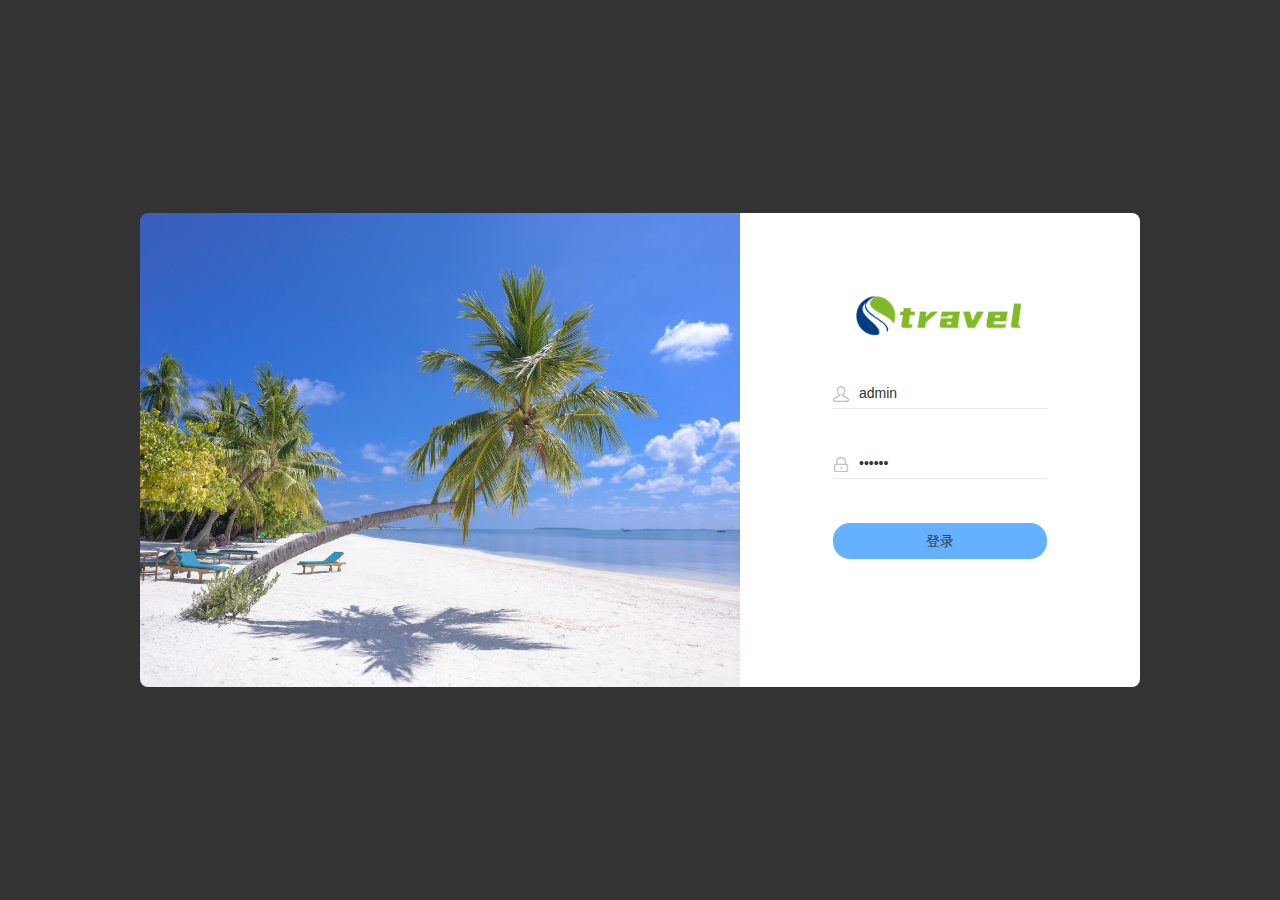
<file: src/main/resources/backend/login.html>
<!DOCTYPE html>
<html lang="en">

<head>
  <meta charset="UTF-8">
  <meta http-equiv="X-UA-Compatible" content="IE=edge">
  <meta name="viewport" content="width=device-width, initial-scale=1.0">
  <title>景区后台管理系统</title>
  <link rel="shortcut icon" href="../../favicon.ico">
  <!-- 引入样式 -->
  <link rel="stylesheet" href="plugins/element-ui/index.css" />
  <link rel="stylesheet" href="styles/common.css">
  <link rel="stylesheet" href="styles/login.css">
  <link rel="stylesheet" href="styles/icon/iconfont.css" />
  <style>
    .body{
      min-width: 1366px;
    }
  </style>
</head> 

<body>
  <div class="login" id="login-app">
    <div class="login-box">
      <img src="images/login/login-l.png" alt="">
      <div class="login-form">
        <el-form ref="loginForm" :model="loginForm" :rules="loginRules" >
          <div class="login-form-title">
            <img src="images/login/logo.png" style="width: 168px; height: 42px;" alt="" />
          </div>
          <el-form-item prop="username">
            <el-input v-model="loginForm.username" type="text" auto-complete="off" placeholder="账号" maxlength="20"
              prefix-icon="iconfont icon-user" />
          </el-form-item>
          <el-form-item prop="password">
            <el-input v-model="loginForm.password" type="password" placeholder="密码" prefix-icon="iconfont icon-lock" maxlength="20"
              @keyup.enter.native="handleLogin" />
          </el-form-item>
          <el-form-item style="width:100%;">
            <el-button :loading="loading" class="login-btn" size="medium" type="primary" style="width:100%;"
              @click.native.prevent="handleLogin">
              <span v-if="!loading">登录</span>
              <span v-else>登录中...</span>
            </el-button>
          </el-form-item>
        </el-form>
      </div>
    </div>
  </div>

  <!-- 开发环境版本，包含了有帮助的命令行警告 -->
  <script src="plugins/vue/vue.js"></script>
  <!-- 引入组件库 -->
  <script src="plugins/element-ui/index.js"></script>
  <!-- 引入axios -->
  <script src="plugins/axios/axios.min.js"></script>
  <script src="js/request.js"></script>
  <script src="js/validate.js"></script>
  <script src="./api/login.js"></script>

  <script>
    new Vue({
      el: '#login-app',
      data() {
        return {
          loginForm:{
            username: 'admin',
            password: '123456'
          },
          loading: false
        }
      },
      computed: {
        loginRules() {
          const validateUsername = (rule, value, callback) => {
            if (value.length < 1 ) {
              callback(new Error('请输入用户名'))
            } else {
              callback()
            }
          }
          const validatePassword = (rule, value, callback) => {
            if (value.length < 6) {
              callback(new Error('密码必须在6位以上'))
            } else {
              callback()
            }
          }
          return {
            'username': [{ 'validator': validateUsername, 'trigger': 'blur' }],
            'password': [{ 'validator': validatePassword, 'trigger': 'blur' }]
          }
        }
      },
      created() {
      },
      methods: {
        async handleLogin() {
          this.$refs.loginForm.validate(async (valid) => {
            if (valid) {
              this.loading = true
              let res = await loginApi(this.loginForm)
              if (String(res.code) === '1') {//1表示登录成功
                localStorage.setItem('userInfo',JSON.stringify(res.data))
                window.location.href= '/backend/index.html'
              } else {
                this.$message.error(res.msg)
                this.loading = false
              }
            }
          })
        }
      }
    })
  </script>
</body>

</html>
</file>
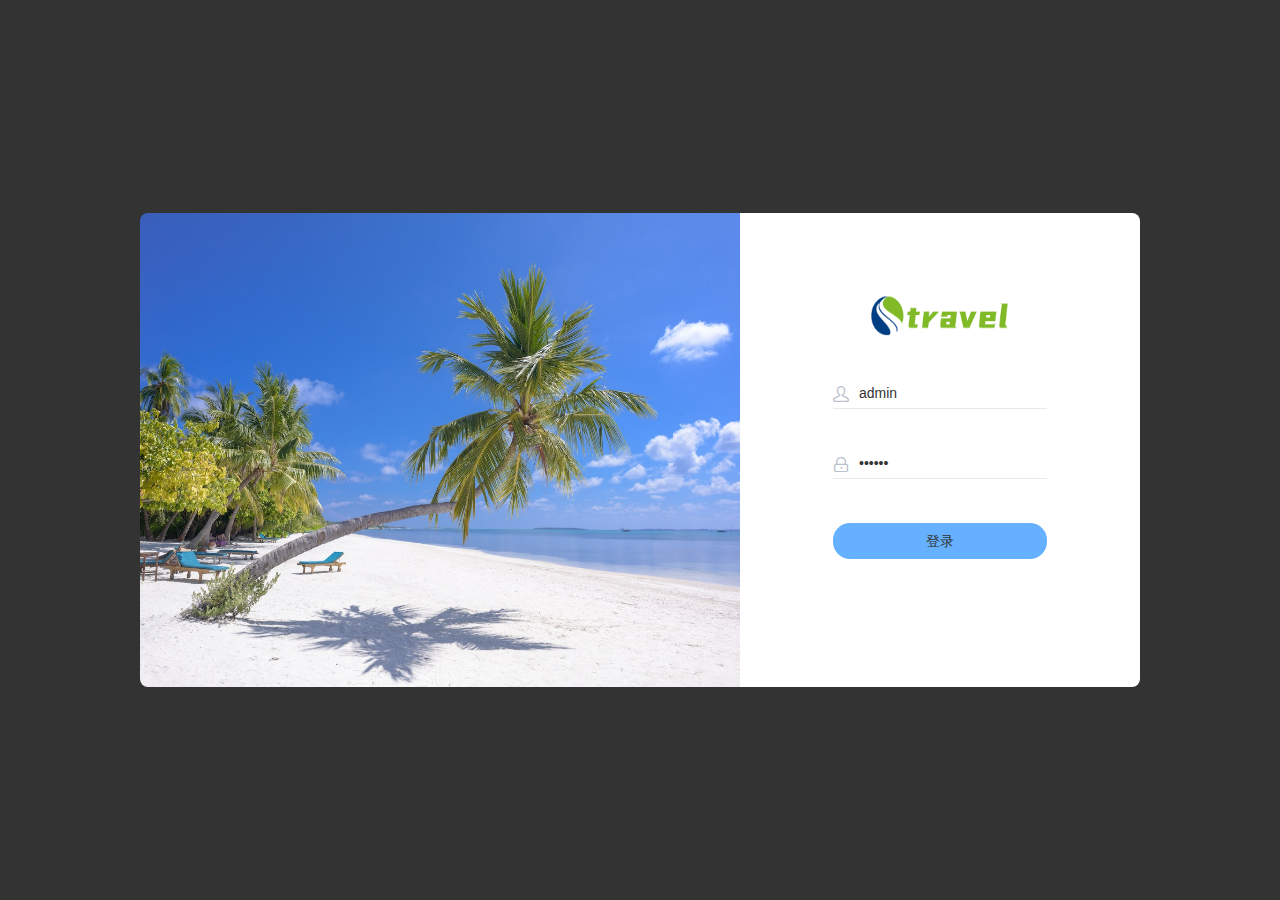
<file: src/main/resources/backend/page/login/login.html>
<!DOCTYPE html>
<html lang="en">

<head>
  <meta charset="UTF-8">
  <meta http-equiv="X-UA-Compatible" content="IE=edge">
  <meta name="viewport" content="width=device-width, initial-scale=1.0">
  <title>瑞吉外卖管理端</title>
  <link rel="shortcut icon" href="../../favicon.ico">
  <!-- 引入样式 -->
  <link rel="stylesheet" href="../../plugins/element-ui/index.css" />
  <link rel="stylesheet" href="../../styles/common.css">
  <link rel="stylesheet" href="../../styles/login.css">
  <link rel="stylesheet" href="../../styles/icon/iconfont.css" />
  <style>
    .body{
      min-width: 1366px;
    }
  </style>
</head> 

<body>
  <div class="login" id="login-app">
    <div class="login-box">
      <img src="../../images/login/login-l.png" alt="">
      <div class="login-form">
        <el-form ref="loginForm" :model="loginForm" :rules="loginRules" >
          <div class="login-form-title">
            <img src="../../images/login/logo.png" style="width:139px;height:42px;" alt="" />
          </div>
          <el-form-item prop="username">
            <el-input v-model="loginForm.username" type="text" auto-complete="off" placeholder="账号" maxlength="20"
              prefix-icon="iconfont icon-user" />
          </el-form-item>
          <el-form-item prop="password">
            <el-input v-model="loginForm.password" type="password" placeholder="密码" prefix-icon="iconfont icon-lock" maxlength="20"
              @keyup.enter.native="handleLogin" />
          </el-form-item>
          <el-form-item style="width:100%;">
            <el-button :loading="loading" class="login-btn" size="medium" type="primary" style="width:100%;"
              @click.native.prevent="handleLogin">
              <span v-if="!loading">登录</span>
              <span v-else>登录中...</span>
            </el-button>
          </el-form-item>
        </el-form>
      </div>
    </div>
  </div>

  <!-- 开发环境版本，包含了有帮助的命令行警告 -->
  <script src="../../plugins/vue/vue.js"></script>
  <!-- 引入组件库 -->
  <script src="../../plugins/element-ui/index.js"></script>
  <!-- 引入axios -->
  <script src="../../plugins/axios/axios.min.js"></script>
  <script src="../../js/request.js"></script>
  <script src="../../js/validate.js"></script>
  <script src="../../api/login.js"></script>

  <script>
    new Vue({
      el: '#login-app',
      data() {
        return {
          loginForm:{
            username: 'admin',
            password: '123456'
          },
          loading: false
        }
      },
      computed: {
        loginRules() {
          const validateUsername = (rule, value, callback) => {
            if (value.length < 1 ) {
              callback(new Error('请输入用户名'))
            } else {
              callback()
            }
          }
          const validatePassword = (rule, value, callback) => {
            if (value.length < 6) {
              callback(new Error('密码必须在6位以上'))
            } else {
              callback()
            }
          }
          return {
            'username': [{ 'validator': validateUsername, 'trigger': 'blur' }],
            'password': [{ 'validator': validatePassword, 'trigger': 'blur' }]
          }
        }
      },
      created() {
      },
      methods: {
        async handleLogin() {
          this.$refs.loginForm.validate(async (valid) => {
            if (valid) {
              this.loading = true
              let res = await loginApi(this.loginForm)
              if (String(res.code) === '1') {//1表示登录成功
                localStorage.setItem('userInfo',JSON.stringify(res.data))
                window.location.href= '/backend/index.html'
              } else {
                this.$message.error(res.msg)
                this.loading = false
              }
            }
          })
        }
      }
    })
  </script>
</body>

</html>
</file>
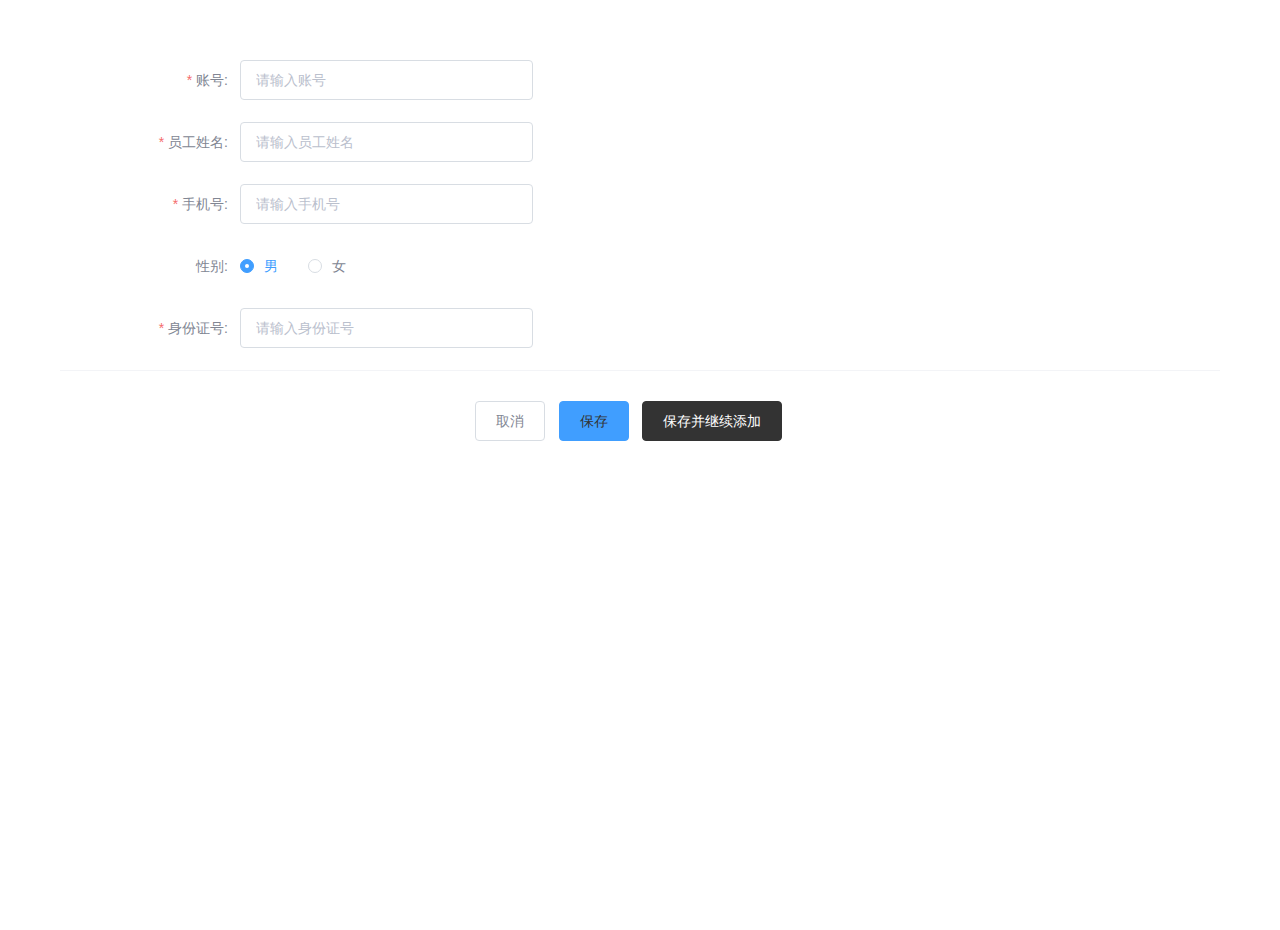
<file: src/main/resources/backend/page/member/add.html>
<!DOCTYPE html>
<html lang="en">
<head>
  <meta charset="UTF-8">
  <meta http-equiv="X-UA-Compatible" content="IE=edge">
  <meta name="viewport" content="width=device-width, initial-scale=1.0">
  <title>Document</title>
  <!-- 引入样式 -->
  <link rel="stylesheet" href="../../plugins/element-ui/index.css" />
  <link rel="stylesheet" href="../../styles/common.css" />
  <link rel="stylesheet" href="../../styles/page.css" />
</head>
<body>
  <div class="addBrand-container" id="member-add-app">
    <div class="container">
      <el-form
        ref="ruleForm"
        :model="ruleForm"
        :rules="rules"
        :inline="false"
        label-width="180px"
        class="demo-ruleForm"
      >
        <el-form-item label="账号:" prop="username">
          <el-input v-model="ruleForm.username" placeholder="请输入账号" maxlength="20"/>
        </el-form-item>
        <el-form-item
          label="员工姓名:"
          prop="name"
        >
          <el-input
            v-model="ruleForm.name"
            placeholder="请输入员工姓名"
            maxlength="20"
          />
        </el-form-item>

        <el-form-item
          label="手机号:"
          prop="phone"
        >
          <el-input
            v-model="ruleForm.phone"
            placeholder="请输入手机号"
            maxlength="20"
          />
        </el-form-item>
        <el-form-item
          label="性别:"
          prop="sex"
        >
          <el-radio-group v-model="ruleForm.sex">
            <el-radio label="男"></el-radio>
            <el-radio label="女"></el-radio>
          </el-radio-group>
        </el-form-item>
        <el-form-item
          label="身份证号:"
          prop="idNumber"
        >
          <el-input
            v-model="ruleForm.idNumber"
            placeholder="请输入身份证号"
            maxlength="20"
          />
        </el-form-item>
        <div class="subBox address">
          <el-form-item>
            <el-button  @click="goBack()">
              取消
            </el-button>
            <el-button
              type="primary"
              @click="submitForm('ruleForm', false)"
            >
              保存
            </el-button>
            <el-button
              v-if="actionType == 'add'"
              type="primary"
              class="continue"
              @click="submitForm('ruleForm', true)"
            >
              保存并继续添加
            </el-button>
          </el-form-item>
        </div>
      </el-form>
    </div>
  </div>
    <!-- 开发环境版本，包含了有帮助的命令行警告 -->
    <script src="../../plugins/vue/vue.js"></script>
    <!-- 引入组件库 -->
    <script src="../../plugins/element-ui/index.js"></script>
    <!-- 引入axios -->
    <script src="../../plugins/axios/axios.min.js"></script>
    <script src="../../js/request.js"></script>
    <script src="../../api/member.js"></script>
    <script src="../../js/validate.js"></script>
    <script src="../../js/index.js"></script>
    <script>
      new Vue({
        el: '#member-add-app',
        data() {
          return {
            id: '',
            actionType : '',
            ruleForm : {
                'name': '',
                'phone': '',
                'sex': '男',
                'idNumber': '',
                username: ''
            }
          }
        },
        computed: {
          rules () {
            return {
              //账号
              username: [
                {
                  required: true, 'validator': checkUserName, trigger: 'blur'
                }
              ],
              //姓名
              name: [{ required: true, 'validator': checkName, 'trigger': 'blur' }],
              'phone': [{ 'required': true, 'validator': checkPhone, 'trigger': 'blur' }],
              'idNumber': [{ 'required': true, 'validator': validID, 'trigger': 'blur' }]
            }
          }
        },
        created() {
          this.id = requestUrlParam('id')
          this.actionType = this.id ? 'edit' : 'add'
          if (this.id) {
            this.init()
          }
        },
        mounted() {
        },
        methods: {
          async init () {
            queryEmployeeById(this.id).then(res => {
              console.log(res)
              if (String(res.code) === '1') {
                console.log(res.data)
                this.ruleForm = res.data
                this.ruleForm.sex = res.data.sex === '0' ? '女' : '男'
                // this.ruleForm.password = ''
              } else {
                this.$message.error(res.msg || '操作失败')
              }
            })
          },
          submitForm (formName, st) {
            this.$refs[formName].validate((valid) => {
              if (valid) {
                if (this.actionType === 'add') {
                  const params = {
                    ...this.ruleForm,
                    sex: this.ruleForm.sex === '女' ? '0' : '1'
                  }
                  addEmployee(params).then(res => {
                    if (res.code === 1) {
                      this.$message.success('员工添加成功！')
                      if (!st) {
                        this.goBack()
                      } else {
                        this.ruleForm = {
                          username: '',
                          'name': '',
                          'phone': '',
                          // 'password': '',
                          // 'rePassword': '',/
                          'sex': '男',
                          'idNumber': ''
                        }
                      }
                    } else {
                      this.$message.error(res.msg || '操作失败')
                    }
                  }).catch(err => {
                    this.$message.error('请求出错了：' + err)
                  })
                } else {
                  const params = {
                    ...this.ruleForm,
                    sex: this.ruleForm.sex === '女' ? '0' : '1'
                  }
                  editEmployee(params).then(res => {
                    if (res.code === 1) {
                      this.$message.success('员工信息修改成功！')
                      this.goBack()
                    } else {
                      this.$message.error(res.msg || '操作失败')
                    }
                  }).catch(err => {
                    this.$message.error('请求出错了：' + err)
                  })
                }
              } else {
                console.log('error submit!!')
                return false
              }
            })
          },
          goBack(){
            window.parent.menuHandle({
              id: '2',
              url: '/backend/page/member/list.html',
              name: '员工管理'
            },false)
          }
        }
      })
    </script>
</body>
</html>
</file>
<file: src/main/resources/backend/plugins/element-ui/index.css>
@charset "UTF-8";.el-pagination--small .arrow.disabled,.el-table .hidden-columns,.el-table td.is-hidden>*,.el-table th.is-hidden>*,.el-table--hidden{visibility:hidden}.el-input__suffix,.el-tree.is-dragging .el-tree-node__content *{pointer-events:none}.el-dropdown .el-dropdown-selfdefine:focus:active,.el-dropdown .el-dropdown-selfdefine:focus:not(.focusing),.el-message__closeBtn:focus,.el-message__content:focus,.el-popover:focus,.el-popover:focus:active,.el-popover__reference:focus:hover,.el-popover__reference:focus:not(.focusing),.el-rate:active,.el-rate:focus,.el-tooltip:focus:hover,.el-tooltip:focus:not(.focusing),.el-upload-list__item.is-success:active,.el-upload-list__item.is-success:not(.focusing):focus{outline-width:0}@font-face{font-family:element-icons;src:url(fonts/element-icons.woff) format("woff"),url(fonts/element-icons.ttf) format("truetype");font-weight:400;font-display:"auto";font-style:normal}[class*=" el-icon-"],[class^=el-icon-]{font-family:element-icons!important;speak:none;font-style:normal;font-weight:400;font-variant:normal;text-transform:none;line-height:1;vertical-align:baseline;display:inline-block;-webkit-font-smoothing:antialiased;-moz-osx-font-smoothing:grayscale}.el-icon-ice-cream-round:before{content:"\e6a0"}.el-icon-ice-cream-square:before{content:"\e6a3"}.el-icon-lollipop:before{content:"\e6a4"}.el-icon-potato-strips:before{content:"\e6a5"}.el-icon-milk-tea:before{content:"\e6a6"}.el-icon-ice-drink:before{content:"\e6a7"}.el-icon-ice-tea:before{content:"\e6a9"}.el-icon-coffee:before{content:"\e6aa"}.el-icon-orange:before{content:"\e6ab"}.el-icon-pear:before{content:"\e6ac"}.el-icon-apple:before{content:"\e6ad"}.el-icon-cherry:before{content:"\e6ae"}.el-icon-watermelon:before{content:"\e6af"}.el-icon-grape:before{content:"\e6b0"}.el-icon-refrigerator:before{content:"\e6b1"}.el-icon-goblet-square-full:before{content:"\e6b2"}.el-icon-goblet-square:before{content:"\e6b3"}.el-icon-goblet-full:before{content:"\e6b4"}.el-icon-goblet:before{content:"\e6b5"}.el-icon-cold-drink:before{content:"\e6b6"}.el-icon-coffee-cup:before{content:"\e6b8"}.el-icon-water-cup:before{content:"\e6b9"}.el-icon-hot-water:before{content:"\e6ba"}.el-icon-ice-cream:before{content:"\e6bb"}.el-icon-dessert:before{content:"\e6bc"}.el-icon-sugar:before{content:"\e6bd"}.el-icon-tableware:before{content:"\e6be"}.el-icon-burger:before{content:"\e6bf"}.el-icon-knife-fork:before{content:"\e6c1"}.el-icon-fork-spoon:before{content:"\e6c2"}.el-icon-chicken:before{content:"\e6c3"}.el-icon-food:before{content:"\e6c4"}.el-icon-dish-1:before{content:"\e6c5"}.el-icon-dish:before{content:"\e6c6"}.el-icon-moon-night:before{content:"\e6ee"}.el-icon-moon:before{content:"\e6f0"}.el-icon-cloudy-and-sunny:before{content:"\e6f1"}.el-icon-partly-cloudy:before{content:"\e6f2"}.el-icon-cloudy:before{content:"\e6f3"}.el-icon-sunny:before{content:"\e6f6"}.el-icon-sunset:before{content:"\e6f7"}.el-icon-sunrise-1:before{content:"\e6f8"}.el-icon-sunrise:before{content:"\e6f9"}.el-icon-heavy-rain:before{content:"\e6fa"}.el-icon-lightning:before{content:"\e6fb"}.el-icon-light-rain:before{content:"\e6fc"}.el-icon-wind-power:before{content:"\e6fd"}.el-icon-baseball:before{content:"\e712"}.el-icon-soccer:before{content:"\e713"}.el-icon-football:before{content:"\e715"}.el-icon-basketball:before{content:"\e716"}.el-icon-ship:before{content:"\e73f"}.el-icon-truck:before{content:"\e740"}.el-icon-bicycle:before{content:"\e741"}.el-icon-mobile-phone:before{content:"\e6d3"}.el-icon-service:before{content:"\e6d4"}.el-icon-key:before{content:"\e6e2"}.el-icon-unlock:before{content:"\e6e4"}.el-icon-lock:before{content:"\e6e5"}.el-icon-watch:before{content:"\e6fe"}.el-icon-watch-1:before{content:"\e6ff"}.el-icon-timer:before{content:"\e702"}.el-icon-alarm-clock:before{content:"\e703"}.el-icon-map-location:before{content:"\e704"}.el-icon-delete-location:before{content:"\e705"}.el-icon-add-location:before{content:"\e706"}.el-icon-location-information:before{content:"\e707"}.el-icon-location-outline:before{content:"\e708"}.el-icon-location:before{content:"\e79e"}.el-icon-place:before{content:"\e709"}.el-icon-discover:before{content:"\e70a"}.el-icon-first-aid-kit:before{content:"\e70b"}.el-icon-trophy-1:before{content:"\e70c"}.el-icon-trophy:before{content:"\e70d"}.el-icon-medal:before{content:"\e70e"}.el-icon-medal-1:before{content:"\e70f"}.el-icon-stopwatch:before{content:"\e710"}.el-icon-mic:before{content:"\e711"}.el-icon-copy-document:before{content:"\e718"}.el-icon-full-screen:before{content:"\e719"}.el-icon-switch-button:before{content:"\e71b"}.el-icon-aim:before{content:"\e71c"}.el-icon-crop:before{content:"\e71d"}.el-icon-odometer:before{content:"\e71e"}.el-icon-time:before{content:"\e71f"}.el-icon-bangzhu:before{content:"\e724"}.el-icon-close-notification:before{content:"\e726"}.el-icon-microphone:before{content:"\e727"}.el-icon-turn-off-microphone:before{content:"\e728"}.el-icon-position:before{content:"\e729"}.el-icon-postcard:before{content:"\e72a"}.el-icon-message:before{content:"\e72b"}.el-icon-chat-line-square:before{content:"\e72d"}.el-icon-chat-dot-square:before{content:"\e72e"}.el-icon-chat-dot-round:before{content:"\e72f"}.el-icon-chat-square:before{content:"\e730"}.el-icon-chat-line-round:before{content:"\e731"}.el-icon-chat-round:before{content:"\e732"}.el-icon-set-up:before{content:"\e733"}.el-icon-turn-off:before{content:"\e734"}.el-icon-open:before{content:"\e735"}.el-icon-connection:before{content:"\e736"}.el-icon-link:before{content:"\e737"}.el-icon-cpu:before{content:"\e738"}.el-icon-thumb:before{content:"\e739"}.el-icon-female:before{content:"\e73a"}.el-icon-male:before{content:"\e73b"}.el-icon-guide:before{content:"\e73c"}.el-icon-news:before{content:"\e73e"}.el-icon-price-tag:before{content:"\e744"}.el-icon-discount:before{content:"\e745"}.el-icon-wallet:before{content:"\e747"}.el-icon-coin:before{content:"\e748"}.el-icon-money:before{content:"\e749"}.el-icon-bank-card:before{content:"\e74a"}.el-icon-box:before{content:"\e74b"}.el-icon-present:before{content:"\e74c"}.el-icon-sell:before{content:"\e6d5"}.el-icon-sold-out:before{content:"\e6d6"}.el-icon-shopping-bag-2:before{content:"\e74d"}.el-icon-shopping-bag-1:before{content:"\e74e"}.el-icon-shopping-cart-2:before{content:"\e74f"}.el-icon-shopping-cart-1:before{content:"\e750"}.el-icon-shopping-cart-full:before{content:"\e751"}.el-icon-smoking:before{content:"\e752"}.el-icon-no-smoking:before{content:"\e753"}.el-icon-house:before{content:"\e754"}.el-icon-table-lamp:before{content:"\e755"}.el-icon-school:before{content:"\e756"}.el-icon-office-building:before{content:"\e757"}.el-icon-toilet-paper:before{content:"\e758"}.el-icon-notebook-2:before{content:"\e759"}.el-icon-notebook-1:before{content:"\e75a"}.el-icon-files:before{content:"\e75b"}.el-icon-collection:before{content:"\e75c"}.el-icon-receiving:before{content:"\e75d"}.el-icon-suitcase-1:before{content:"\e760"}.el-icon-suitcase:before{content:"\e761"}.el-icon-film:before{content:"\e763"}.el-icon-collection-tag:before{content:"\e765"}.el-icon-data-analysis:before{content:"\e766"}.el-icon-pie-chart:before{content:"\e767"}.el-icon-data-board:before{content:"\e768"}.el-icon-data-line:before{content:"\e76d"}.el-icon-reading:before{content:"\e769"}.el-icon-magic-stick:before{content:"\e76a"}.el-icon-coordinate:before{content:"\e76b"}.el-icon-mouse:before{content:"\e76c"}.el-icon-brush:before{content:"\e76e"}.el-icon-headset:before{content:"\e76f"}.el-icon-umbrella:before{content:"\e770"}.el-icon-scissors:before{content:"\e771"}.el-icon-mobile:before{content:"\e773"}.el-icon-attract:before{content:"\e774"}.el-icon-monitor:before{content:"\e775"}.el-icon-search:before{content:"\e778"}.el-icon-takeaway-box:before{content:"\e77a"}.el-icon-paperclip:before{content:"\e77d"}.el-icon-printer:before{content:"\e77e"}.el-icon-document-add:before{content:"\e782"}.el-icon-document:before{content:"\e785"}.el-icon-document-checked:before{content:"\e786"}.el-icon-document-copy:before{content:"\e787"}.el-icon-document-delete:before{content:"\e788"}.el-icon-document-remove:before{content:"\e789"}.el-icon-tickets:before{content:"\e78b"}.el-icon-folder-checked:before{content:"\e77f"}.el-icon-folder-delete:before{content:"\e780"}.el-icon-folder-remove:before{content:"\e781"}.el-icon-folder-add:before{content:"\e783"}.el-icon-folder-opened:before{content:"\e784"}.el-icon-folder:before{content:"\e78a"}.el-icon-edit-outline:before{content:"\e764"}.el-icon-edit:before{content:"\e78c"}.el-icon-date:before{content:"\e78e"}.el-icon-c-scale-to-original:before{content:"\e7c6"}.el-icon-view:before{content:"\e6ce"}.el-icon-loading:before{content:"\e6cf"}.el-icon-rank:before{content:"\e6d1"}.el-icon-sort-down:before{content:"\e7c4"}.el-icon-sort-up:before{content:"\e7c5"}.el-icon-sort:before{content:"\e6d2"}.el-icon-finished:before{content:"\e6cd"}.el-icon-refresh-left:before{content:"\e6c7"}.el-icon-refresh-right:before{content:"\e6c8"}.el-icon-refresh:before{content:"\e6d0"}.el-icon-video-play:before{content:"\e7c0"}.el-icon-video-pause:before{content:"\e7c1"}.el-icon-d-arrow-right:before{content:"\e6dc"}.el-icon-d-arrow-left:before{content:"\e6dd"}.el-icon-arrow-up:before{content:"\e6e1"}.el-icon-arrow-down:before{content:"\e6df"}.el-icon-arrow-right:before{content:"\e6e0"}.el-icon-arrow-left:before{content:"\e6de"}.el-icon-top-right:before{content:"\e6e7"}.el-icon-top-left:before{content:"\e6e8"}.el-icon-top:before{content:"\e6e6"}.el-icon-bottom:before{content:"\e6eb"}.el-icon-right:before{content:"\e6e9"}.el-icon-back:before{content:"\e6ea"}.el-icon-bottom-right:before{content:"\e6ec"}.el-icon-bottom-left:before{content:"\e6ed"}.el-icon-caret-top:before{content:"\e78f"}.el-icon-caret-bottom:before{content:"\e790"}.el-icon-caret-right:before{content:"\e791"}.el-icon-caret-left:before{content:"\e792"}.el-icon-d-caret:before{content:"\e79a"}.el-icon-share:before{content:"\e793"}.el-icon-menu:before{content:"\e798"}.el-icon-s-grid:before{content:"\e7a6"}.el-icon-s-check:before{content:"\e7a7"}.el-icon-s-data:before{content:"\e7a8"}.el-icon-s-opportunity:before{content:"\e7aa"}.el-icon-s-custom:before{content:"\e7ab"}.el-icon-s-claim:before{content:"\e7ad"}.el-icon-s-finance:before{content:"\e7ae"}.el-icon-s-comment:before{content:"\e7af"}.el-icon-s-flag:before{content:"\e7b0"}.el-icon-s-marketing:before{content:"\e7b1"}.el-icon-s-shop:before{content:"\e7b4"}.el-icon-s-open:before{content:"\e7b5"}.el-icon-s-management:before{content:"\e7b6"}.el-icon-s-ticket:before{content:"\e7b7"}.el-icon-s-release:before{content:"\e7b8"}.el-icon-s-home:before{content:"\e7b9"}.el-icon-s-promotion:before{content:"\e7ba"}.el-icon-s-operation:before{content:"\e7bb"}.el-icon-s-unfold:before{content:"\e7bc"}.el-icon-s-fold:before{content:"\e7a9"}.el-icon-s-platform:before{content:"\e7bd"}.el-icon-s-order:before{content:"\e7be"}.el-icon-s-cooperation:before{content:"\e7bf"}.el-icon-bell:before{content:"\e725"}.el-icon-message-solid:before{content:"\e799"}.el-icon-video-camera:before{content:"\e772"}.el-icon-video-camera-solid:before{content:"\e796"}.el-icon-camera:before{content:"\e779"}.el-icon-camera-solid:before{content:"\e79b"}.el-icon-download:before{content:"\e77c"}.el-icon-upload2:before{content:"\e77b"}.el-icon-upload:before{content:"\e7c3"}.el-icon-picture-outline-round:before{content:"\e75f"}.el-icon-picture-outline:before{content:"\e75e"}.el-icon-picture:before{content:"\e79f"}.el-icon-close:before{content:"\e6db"}.el-icon-check:before{content:"\e6da"}.el-icon-plus:before{content:"\e6d9"}.el-icon-minus:before{content:"\e6d8"}.el-icon-help:before{content:"\e73d"}.el-icon-s-help:before{content:"\e7b3"}.el-icon-circle-close:before{content:"\e78d"}.el-icon-circle-check:before{content:"\e720"}.el-icon-circle-plus-outline:before{content:"\e723"}.el-icon-remove-outline:before{content:"\e722"}.el-icon-zoom-out:before{content:"\e776"}.el-icon-zoom-in:before{content:"\e777"}.el-icon-error:before{content:"\e79d"}.el-icon-success:before{content:"\e79c"}.el-icon-circle-plus:before{content:"\e7a0"}.el-icon-remove:before{content:"\e7a2"}.el-icon-info:before{content:"\e7a1"}.el-icon-question:before{content:"\e7a4"}.el-icon-warning-outline:before{content:"\e6c9"}.el-icon-warning:before{content:"\e7a3"}.el-icon-goods:before{content:"\e7c2"}.el-icon-s-goods:before{content:"\e7b2"}.el-icon-star-off:before{content:"\e717"}.el-icon-star-on:before{content:"\e797"}.el-icon-more-outline:before{content:"\e6cc"}.el-icon-more:before{content:"\e794"}.el-icon-phone-outline:before{content:"\e6cb"}.el-icon-phone:before{content:"\e795"}.el-icon-user:before{content:"\e6e3"}.el-icon-user-solid:before{content:"\e7a5"}.el-icon-setting:before{content:"\e6ca"}.el-icon-s-tools:before{content:"\e7ac"}.el-icon-delete:before{content:"\e6d7"}.el-icon-delete-solid:before{content:"\e7c9"}.el-icon-eleme:before{content:"\e7c7"}.el-icon-platform-eleme:before{content:"\e7ca"}.el-icon-loading{-webkit-animation:rotating 2s linear infinite;animation:rotating 2s linear infinite}.el-icon--right{margin-left:5px}.el-icon--left{margin-right:5px}@-webkit-keyframes rotating{0%{-webkit-transform:rotateZ(0);transform:rotateZ(0)}100%{-webkit-transform:rotateZ(360deg);transform:rotateZ(360deg)}}@keyframes rotating{0%{-webkit-transform:rotateZ(0);transform:rotateZ(0)}100%{-webkit-transform:rotateZ(360deg);transform:rotateZ(360deg)}}.el-pagination{white-space:nowrap;padding:2px 5px;color:#303133;font-weight:700}.el-pagination::after,.el-pagination::before{display:table;content:""}.el-pagination::after{clear:both}.el-pagination button,.el-pagination span:not([class*=suffix]){display:inline-block;font-size:13px;min-width:35.5px;height:28px;line-height:28px;vertical-align:top;-webkit-box-sizing:border-box;box-sizing:border-box}.el-pagination .el-input__inner{text-align:center;-moz-appearance:textfield;line-height:normal}.el-pagination .el-input__suffix{right:0;-webkit-transform:scale(.8);transform:scale(.8)}.el-pagination .el-select .el-input{width:100px;margin:0 5px}.el-pagination .el-select .el-input .el-input__inner{padding-right:25px;border-radius:3px}.el-pagination button{border:none;padding:0 6px;background:0 0}.el-pagination button:focus{outline:0}.el-pagination button:hover{color:#409EFF}.el-pagination button:disabled{color:#C0C4CC;background-color:#FFF;cursor:not-allowed}.el-pagination .btn-next,.el-pagination .btn-prev{background:center center no-repeat #FFF;background-size:16px;cursor:pointer;margin:0;color:#303133}.el-pagination .btn-next .el-icon,.el-pagination .btn-prev .el-icon{display:block;font-size:12px;font-weight:700}.el-pagination .btn-prev{padding-right:12px}.el-pagination .btn-next{padding-left:12px}.el-pagination .el-pager li.disabled{color:#C0C4CC;cursor:not-allowed}.el-pager li,.el-pager li.btn-quicknext:hover,.el-pager li.btn-quickprev:hover{cursor:pointer}.el-pagination--small .btn-next,.el-pagination--small .btn-prev,.el-pagination--small .el-pager li,.el-pagination--small .el-pager li.btn-quicknext,.el-pagination--small .el-pager li.btn-quickprev,.el-pagination--small .el-pager li:last-child{border-color:transparent;font-size:12px;line-height:22px;height:22px;min-width:22px}.el-pagination--small .more::before,.el-pagination--small li.more::before{line-height:24px}.el-pagination--small button,.el-pagination--small span:not([class*=suffix]){height:22px;line-height:22px}.el-pagination--small .el-pagination__editor,.el-pagination--small .el-pagination__editor.el-input .el-input__inner{height:22px}.el-pagination__sizes{margin:0 10px 0 0;font-weight:400;color:#606266}.el-pagination__sizes .el-input .el-input__inner{font-size:13px;padding-left:8px}.el-pagination__sizes .el-input .el-input__inner:hover{border-color:#409EFF}.el-pagination__total{margin-right:10px;font-weight:400;color:#606266}.el-pagination__jump{margin-left:24px;font-weight:400;color:#606266}.el-pagination__jump .el-input__inner{padding:0 3px}.el-pagination__rightwrapper{float:right}.el-pagination__editor{line-height:18px;padding:0 2px;height:28px;text-align:center;margin:0 2px;-webkit-box-sizing:border-box;box-sizing:border-box;border-radius:3px}.el-pager,.el-pagination.is-background .btn-next,.el-pagination.is-background .btn-prev{padding:0}.el-pagination__editor.el-input{width:50px}.el-pagination__editor.el-input .el-input__inner{height:28px}.el-pagination__editor .el-input__inner::-webkit-inner-spin-button,.el-pagination__editor .el-input__inner::-webkit-outer-spin-button{-webkit-appearance:none;margin:0}.el-pagination.is-background .btn-next,.el-pagination.is-background .btn-prev,.el-pagination.is-background .el-pager li{margin:0 5px;background-color:#f4f4f5;color:#606266;min-width:30px;border-radius:2px}.el-pagination.is-background .btn-next.disabled,.el-pagination.is-background .btn-next:disabled,.el-pagination.is-background .btn-prev.disabled,.el-pagination.is-background .btn-prev:disabled,.el-pagination.is-background .el-pager li.disabled{color:#C0C4CC}.el-pagination.is-background .el-pager li:not(.disabled):hover{color:#409EFF}.el-pagination.is-background .el-pager li:not(.disabled).active{background-color:#409EFF;color:#FFF}.el-dialog,.el-pager li{background:#FFF;-webkit-box-sizing:border-box}.el-pagination.is-background.el-pagination--small .btn-next,.el-pagination.is-background.el-pagination--small .btn-prev,.el-pagination.is-background.el-pagination--small .el-pager li{margin:0 3px;min-width:22px}.el-pager,.el-pager li{vertical-align:top;margin:0;display:inline-block}.el-pager{-webkit-user-select:none;-moz-user-select:none;-ms-user-select:none;user-select:none;list-style:none;font-size:0}.el-date-table,.el-table th{-webkit-user-select:none;-moz-user-select:none}.el-pager .more::before{line-height:30px}.el-pager li{padding:0 4px;font-size:13px;min-width:35.5px;height:28px;line-height:28px;box-sizing:border-box;text-align:center}.el-menu--collapse .el-menu .el-submenu,.el-menu--popup{min-width:200px}.el-pager li.btn-quicknext,.el-pager li.btn-quickprev{line-height:28px;color:#303133}.el-pager li.btn-quicknext.disabled,.el-pager li.btn-quickprev.disabled{color:#C0C4CC}.el-pager li.active+li{border-left:0}.el-pager li:hover{color:#409EFF}.el-pager li.active{color:#409EFF;cursor:default}@-webkit-keyframes v-modal-in{0%{opacity:0}}@-webkit-keyframes v-modal-out{100%{opacity:0}}.el-dialog{position:relative;margin:0 auto 50px;border-radius:2px;-webkit-box-shadow:0 1px 3px rgba(0,0,0,.3);box-shadow:0 1px 3px rgba(0,0,0,.3);box-sizing:border-box;width:50%}.el-dialog.is-fullscreen{width:100%;margin-top:0;margin-bottom:0;height:100%;overflow:auto}.el-dialog__wrapper{position:fixed;top:0;right:0;bottom:0;left:0;overflow:auto;margin:0}.el-dialog__header{padding:20px 20px 10px}.el-dialog__headerbtn{position:absolute;top:20px;right:20px;padding:0;background:0 0;border:none;outline:0;cursor:pointer;font-size:16px}.el-dialog__headerbtn .el-dialog__close{color:#909399}.el-dialog__headerbtn:focus .el-dialog__close,.el-dialog__headerbtn:hover .el-dialog__close{color:#409EFF}.el-dialog__title{line-height:24px;font-size:18px;color:#303133}.el-dialog__body{padding:30px 20px;color:#606266;font-size:14px;word-break:break-all}.el-dialog__footer{padding:10px 20px 20px;text-align:right;-webkit-box-sizing:border-box;box-sizing:border-box}.el-dialog--center{text-align:center}.el-dialog--center .el-dialog__body{text-align:initial;padding:25px 25px 30px}.el-dialog--center .el-dialog__footer{text-align:inherit}.dialog-fade-enter-active{-webkit-animation:dialog-fade-in .3s;animation:dialog-fade-in .3s}.dialog-fade-leave-active{-webkit-animation:dialog-fade-out .3s;animation:dialog-fade-out .3s}@-webkit-keyframes dialog-fade-in{0%{-webkit-transform:translate3d(0,-20px,0);transform:translate3d(0,-20px,0);opacity:0}100%{-webkit-transform:translate3d(0,0,0);transform:translate3d(0,0,0);opacity:1}}@keyframes dialog-fade-in{0%{-webkit-transform:translate3d(0,-20px,0);transform:translate3d(0,-20px,0);opacity:0}100%{-webkit-transform:translate3d(0,0,0);transform:translate3d(0,0,0);opacity:1}}@-webkit-keyframes dialog-fade-out{0%{-webkit-transform:translate3d(0,0,0);transform:translate3d(0,0,0);opacity:1}100%{-webkit-transform:translate3d(0,-20px,0);transform:translate3d(0,-20px,0);opacity:0}}@keyframes dialog-fade-out{0%{-webkit-transform:translate3d(0,0,0);transform:translate3d(0,0,0);opacity:1}100%{-webkit-transform:translate3d(0,-20px,0);transform:translate3d(0,-20px,0);opacity:0}}.el-autocomplete{position:relative;display:inline-block}.el-autocomplete-suggestion{margin:5px 0;-webkit-box-shadow:0 2px 12px 0 rgba(0,0,0,.1);box-shadow:0 2px 12px 0 rgba(0,0,0,.1);border-radius:4px;border:1px solid #E4E7ED;-webkit-box-sizing:border-box;box-sizing:border-box;background-color:#FFF}.el-dropdown-menu,.el-menu--collapse .el-submenu .el-menu{z-index:10;-webkit-box-shadow:0 2px 12px 0 rgba(0,0,0,.1)}.el-autocomplete-suggestion__wrap{max-height:280px;padding:10px 0;-webkit-box-sizing:border-box;box-sizing:border-box}.el-autocomplete-suggestion__list{margin:0;padding:0}.el-autocomplete-suggestion li{padding:0 20px;margin:0;line-height:34px;cursor:pointer;color:#606266;font-size:14px;list-style:none;white-space:nowrap;overflow:hidden;text-overflow:ellipsis}.el-autocomplete-suggestion li.highlighted,.el-autocomplete-suggestion li:hover{background-color:#F5F7FA}.el-autocomplete-suggestion li.divider{margin-top:6px;border-top:1px solid #000}.el-autocomplete-suggestion li.divider:last-child{margin-bottom:-6px}.el-autocomplete-suggestion.is-loading li{text-align:center;height:100px;line-height:100px;font-size:20px;color:#999}.el-autocomplete-suggestion.is-loading li::after{display:inline-block;content:"";height:100%;vertical-align:middle}.el-autocomplete-suggestion.is-loading li:hover{background-color:#FFF}.el-autocomplete-suggestion.is-loading .el-icon-loading{vertical-align:middle}.el-dropdown{display:inline-block;position:relative;color:#606266;font-size:14px}.el-dropdown .el-button-group{display:block}.el-dropdown .el-button-group .el-button{float:none}.el-dropdown .el-dropdown__caret-button{padding-left:5px;padding-right:5px;position:relative;border-left:none}.el-dropdown .el-dropdown__caret-button::before{content:'';position:absolute;display:block;width:1px;top:5px;bottom:5px;left:0;background:rgba(255,255,255,.5)}.el-dropdown .el-dropdown__caret-button.el-button--default::before{background:rgba(220,223,230,.5)}.el-dropdown .el-dropdown__caret-button:hover::before{top:0;bottom:0}.el-dropdown .el-dropdown__caret-button .el-dropdown__icon{padding-left:0}.el-dropdown__icon{font-size:12px;margin:0 3px}.el-dropdown-menu{position:absolute;top:0;left:0;padding:10px 0;margin:5px 0;background-color:#FFF;border:1px solid #EBEEF5;border-radius:4px;box-shadow:0 2px 12px 0 rgba(0,0,0,.1)}.el-dropdown-menu__item{list-style:none;line-height:36px;padding:0 20px;margin:0;font-size:14px;color:#606266;cursor:pointer;outline:0}.el-dropdown-menu__item:focus,.el-dropdown-menu__item:not(.is-disabled):hover{background-color:#ecf5ff;color:#66b1ff}.el-dropdown-menu__item i{margin-right:5px}.el-dropdown-menu__item--divided{position:relative;margin-top:6px;border-top:1px solid #EBEEF5}.el-dropdown-menu__item--divided:before{content:'';height:6px;display:block;margin:0 -20px;background-color:#FFF}.el-dropdown-menu__item.is-disabled{cursor:default;color:#bbb;pointer-events:none}.el-dropdown-menu--medium{padding:6px 0}.el-dropdown-menu--medium .el-dropdown-menu__item{line-height:30px;padding:0 17px;font-size:14px}.el-dropdown-menu--medium .el-dropdown-menu__item.el-dropdown-menu__item--divided{margin-top:6px}.el-dropdown-menu--medium .el-dropdown-menu__item.el-dropdown-menu__item--divided:before{height:6px;margin:0 -17px}.el-dropdown-menu--small{padding:6px 0}.el-dropdown-menu--small .el-dropdown-menu__item{line-height:27px;padding:0 15px;font-size:13px}.el-dropdown-menu--small .el-dropdown-menu__item.el-dropdown-menu__item--divided{margin-top:4px}.el-dropdown-menu--small .el-dropdown-menu__item.el-dropdown-menu__item--divided:before{height:4px;margin:0 -15px}.el-dropdown-menu--mini{padding:3px 0}.el-dropdown-menu--mini .el-dropdown-menu__item{line-height:24px;padding:0 10px;font-size:12px}.el-dropdown-menu--mini .el-dropdown-menu__item.el-dropdown-menu__item--divided{margin-top:3px}.el-dropdown-menu--mini .el-dropdown-menu__item.el-dropdown-menu__item--divided:before{height:3px;margin:0 -10px}.el-menu{border-right:solid 1px #e6e6e6;list-style:none;position:relative;margin:0;padding-left:0;background-color:#FFF}.el-menu--horizontal>.el-menu-item:not(.is-disabled):focus,.el-menu--horizontal>.el-menu-item:not(.is-disabled):hover,.el-menu--horizontal>.el-submenu .el-submenu__title:hover{background-color:#fff}.el-menu::after,.el-menu::before{display:table;content:""}.el-menu::after{clear:both}.el-menu.el-menu--horizontal{border-bottom:solid 1px #e6e6e6}.el-menu--horizontal{border-right:none}.el-menu--horizontal>.el-menu-item{float:left;height:60px;line-height:60px;margin:0;border-bottom:2px solid transparent;color:#909399}.el-menu--horizontal>.el-menu-item a,.el-menu--horizontal>.el-menu-item a:hover{color:inherit}.el-menu--horizontal>.el-submenu{float:left}.el-menu--horizontal>.el-submenu:focus,.el-menu--horizontal>.el-submenu:hover{outline:0}.el-menu--horizontal>.el-submenu:focus .el-submenu__title,.el-menu--horizontal>.el-submenu:hover .el-submenu__title{color:#303133}.el-menu--horizontal>.el-submenu.is-active .el-submenu__title{border-bottom:2px solid #409EFF;color:#303133}.el-menu--horizontal>.el-submenu .el-submenu__title{height:60px;line-height:60px;border-bottom:2px solid transparent;color:#909399}.el-menu--horizontal>.el-submenu .el-submenu__icon-arrow{position:static;vertical-align:middle;margin-left:8px;margin-top:-3px}.el-menu--horizontal .el-menu .el-menu-item,.el-menu--horizontal .el-menu .el-submenu__title{background-color:#FFF;float:none;height:36px;line-height:36px;padding:0 10px;color:#909399}.el-menu--horizontal .el-menu .el-menu-item.is-active,.el-menu--horizontal .el-menu .el-submenu.is-active>.el-submenu__title{color:#303133}.el-menu--horizontal .el-menu-item:not(.is-disabled):focus,.el-menu--horizontal .el-menu-item:not(.is-disabled):hover{outline:0;color:#303133}.el-menu--horizontal>.el-menu-item.is-active{border-bottom:2px solid #409EFF;color:#303133}.el-menu--collapse{width:64px}.el-menu--collapse>.el-menu-item [class^=el-icon-],.el-menu--collapse>.el-submenu>.el-submenu__title [class^=el-icon-]{margin:0;vertical-align:middle;width:24px;text-align:center}.el-menu--collapse>.el-menu-item .el-submenu__icon-arrow,.el-menu--collapse>.el-submenu>.el-submenu__title .el-submenu__icon-arrow{display:none}.el-menu--collapse>.el-menu-item span,.el-menu--collapse>.el-submenu>.el-submenu__title span{height:0;width:0;overflow:hidden;visibility:hidden;display:inline-block}.el-menu--collapse>.el-menu-item.is-active i{color:inherit}.el-menu--collapse .el-submenu{position:relative}.el-menu--collapse .el-submenu .el-menu{position:absolute;margin-left:5px;top:0;left:100%;border:1px solid #E4E7ED;border-radius:2px;box-shadow:0 2px 12px 0 rgba(0,0,0,.1)}.el-menu-item,.el-submenu__title{height:56px;line-height:56px;position:relative;-webkit-box-sizing:border-box;white-space:nowrap;list-style:none}.el-menu--collapse .el-submenu.is-opened>.el-submenu__title .el-submenu__icon-arrow{-webkit-transform:none;transform:none}.el-menu--popup{z-index:100;border:none;padding:5px 0;border-radius:2px;-webkit-box-shadow:0 2px 12px 0 rgba(0,0,0,.1);box-shadow:0 2px 12px 0 rgba(0,0,0,.1)}.el-menu--popup-bottom-start{margin-top:5px}.el-menu--popup-right-start{margin-left:5px;margin-right:5px}.el-menu-item{font-size:14px;color:#303133;padding:0 20px;cursor:pointer;-webkit-transition:border-color .3s,background-color .3s,color .3s;transition:border-color .3s,background-color .3s,color .3s;box-sizing:border-box}.el-menu-item *{vertical-align:middle}.el-menu-item i{color:#909399}.el-menu-item:focus,.el-menu-item:hover{outline:0;background-color:#ecf5ff}.el-menu-item.is-disabled{opacity:.25;cursor:not-allowed;background:0 0!important}.el-menu-item [class^=el-icon-]{margin-right:5px;width:24px;text-align:center;font-size:18px;vertical-align:middle}.el-menu-item.is-active{color:#409EFF}.el-menu-item.is-active i{color:inherit}.el-submenu{list-style:none;margin:0;padding-left:0}.el-submenu__title{font-size:14px;color:#303133;padding:0 20px;cursor:pointer;-webkit-transition:border-color .3s,background-color .3s,color .3s;transition:border-color .3s,background-color .3s,color .3s;box-sizing:border-box}.el-submenu__title *{vertical-align:middle}.el-submenu__title i{color:#909399}.el-submenu__title:focus,.el-submenu__title:hover{outline:0;background-color:#ecf5ff}.el-submenu__title.is-disabled{opacity:.25;cursor:not-allowed;background:0 0!important}.el-submenu__title:hover{background-color:#ecf5ff}.el-submenu .el-menu{border:none}.el-submenu .el-menu-item{height:50px;line-height:50px;padding:0 45px;min-width:200px}.el-submenu__icon-arrow{position:absolute;top:50%;right:20px;margin-top:-7px;-webkit-transition:-webkit-transform .3s;transition:-webkit-transform .3s;transition:transform .3s;transition:transform .3s,-webkit-transform .3s;font-size:12px}.el-submenu.is-active .el-submenu__title{border-bottom-color:#409EFF}.el-submenu.is-opened>.el-submenu__title .el-submenu__icon-arrow{-webkit-transform:rotateZ(180deg);transform:rotateZ(180deg)}.el-submenu.is-disabled .el-menu-item,.el-submenu.is-disabled .el-submenu__title{opacity:.25;cursor:not-allowed;background:0 0!important}.el-submenu [class^=el-icon-]{vertical-align:middle;margin-right:5px;width:24px;text-align:center;font-size:18px}.el-menu-item-group>ul{padding:0}.el-menu-item-group__title{padding:7px 0 7px 20px;line-height:normal;font-size:12px;color:#909399}.el-radio-button__inner,.el-radio-group{display:inline-block;line-height:1;vertical-align:middle}.horizontal-collapse-transition .el-submenu__title .el-submenu__icon-arrow{-webkit-transition:.2s;transition:.2s;opacity:0}.el-radio-group{font-size:0}.el-radio-button{position:relative;display:inline-block;outline:0}.el-radio-button__inner{white-space:nowrap;background:#FFF;border:1px solid #DCDFE6;font-weight:500;border-left:0;color:#606266;-webkit-appearance:none;text-align:center;-webkit-box-sizing:border-box;box-sizing:border-box;outline:0;margin:0;position:relative;cursor:pointer;-webkit-transition:all .3s cubic-bezier(.645,.045,.355,1);transition:all .3s cubic-bezier(.645,.045,.355,1);padding:12px 20px;font-size:14px;border-radius:0}.el-radio-button__inner.is-round{padding:12px 20px}.el-radio-button__inner:hover{color:#409EFF}.el-radio-button__inner [class*=el-icon-]{line-height:.9}.el-radio-button__inner [class*=el-icon-]+span{margin-left:5px}.el-radio-button:first-child .el-radio-button__inner{border-left:1px solid #DCDFE6;border-radius:4px 0 0 4px;-webkit-box-shadow:none!important;box-shadow:none!important}.el-radio-button__orig-radio{opacity:0;outline:0;position:absolute;z-index:-1}.el-radio-button__orig-radio:checked+.el-radio-button__inner{color:#FFF;background-color:#409EFF;border-color:#409EFF;-webkit-box-shadow:-1px 0 0 0 #409EFF;box-shadow:-1px 0 0 0 #409EFF}.el-radio-button__orig-radio:disabled+.el-radio-button__inner{color:#C0C4CC;cursor:not-allowed;background-image:none;background-color:#FFF;border-color:#EBEEF5;-webkit-box-shadow:none;box-shadow:none}.el-radio-button__orig-radio:disabled:checked+.el-radio-button__inner{background-color:#F2F6FC}.el-radio-button:last-child .el-radio-button__inner{border-radius:0 4px 4px 0}.el-popover,.el-radio-button:first-child:last-child .el-radio-button__inner{border-radius:4px}.el-radio-button--medium .el-radio-button__inner{padding:10px 20px;font-size:14px;border-radius:0}.el-radio-button--medium .el-radio-button__inner.is-round{padding:10px 20px}.el-radio-button--small .el-radio-button__inner{padding:9px 15px;font-size:12px;border-radius:0}.el-radio-button--small .el-radio-button__inner.is-round{padding:9px 15px}.el-radio-button--mini .el-radio-button__inner{padding:7px 15px;font-size:12px;border-radius:0}.el-radio-button--mini .el-radio-button__inner.is-round{padding:7px 15px}.el-radio-button:focus:not(.is-focus):not(:active):not(.is-disabled){-webkit-box-shadow:0 0 2px 2px #409EFF;box-shadow:0 0 2px 2px #409EFF}.el-switch{display:-webkit-inline-box;display:-ms-inline-flexbox;display:inline-flex;-webkit-box-align:center;-ms-flex-align:center;align-items:center;position:relative;font-size:14px;line-height:20px;height:20px;vertical-align:middle}.el-switch__core,.el-switch__label{display:inline-block;cursor:pointer}.el-switch.is-disabled .el-switch__core,.el-switch.is-disabled .el-switch__label{cursor:not-allowed}.el-switch__label{-webkit-transition:.2s;transition:.2s;height:20px;font-size:14px;font-weight:500;vertical-align:middle;color:#303133}.el-switch__label.is-active{color:#409EFF}.el-switch__label--left{margin-right:10px}.el-switch__label--right{margin-left:10px}.el-switch__label *{line-height:1;font-size:14px;display:inline-block}.el-switch__input{position:absolute;width:0;height:0;opacity:0;margin:0}.el-switch__core{margin:0;position:relative;width:40px;height:20px;border:1px solid #DCDFE6;outline:0;border-radius:10px;-webkit-box-sizing:border-box;box-sizing:border-box;background:#DCDFE6;-webkit-transition:border-color .3s,background-color .3s;transition:border-color .3s,background-color .3s;vertical-align:middle}.el-switch__core:after{content:"";position:absolute;top:1px;left:1px;border-radius:100%;-webkit-transition:all .3s;transition:all .3s;width:16px;height:16px;background-color:#FFF}.el-switch.is-checked .el-switch__core{border-color:#409EFF;background-color:#409EFF}.el-switch.is-checked .el-switch__core::after{left:100%;margin-left:-17px}.el-switch.is-disabled{opacity:.6}.el-switch--wide .el-switch__label.el-switch__label--left span{left:10px}.el-switch--wide .el-switch__label.el-switch__label--right span{right:10px}.el-switch .label-fade-enter,.el-switch .label-fade-leave-active{opacity:0}.el-select-dropdown{position:absolute;z-index:1001;border:1px solid #E4E7ED;border-radius:4px;background-color:#FFF;-webkit-box-shadow:0 2px 12px 0 rgba(0,0,0,.1);box-shadow:0 2px 12px 0 rgba(0,0,0,.1);-webkit-box-sizing:border-box;box-sizing:border-box;margin:5px 0}.el-select-dropdown.is-multiple .el-select-dropdown__item.selected{color:#409EFF;background-color:#FFF}.el-select-dropdown.is-multiple .el-select-dropdown__item.selected.hover{background-color:#F5F7FA}.el-select-dropdown.is-multiple .el-select-dropdown__item.selected::after{position:absolute;right:20px;font-family:element-icons;content:"\e6da";font-size:12px;font-weight:700;-webkit-font-smoothing:antialiased;-moz-osx-font-smoothing:grayscale}.el-select-dropdown .el-scrollbar.is-empty .el-select-dropdown__list{padding:0}.el-select-dropdown__empty{padding:10px 0;margin:0;text-align:center;color:#999;font-size:14px}.el-select-dropdown__wrap{max-height:274px}.el-select-dropdown__list{list-style:none;padding:6px 0;margin:0;-webkit-box-sizing:border-box;box-sizing:border-box}.el-select-dropdown__item{font-size:14px;padding:0 20px;position:relative;white-space:nowrap;overflow:hidden;text-overflow:ellipsis;color:#606266;height:34px;line-height:34px;-webkit-box-sizing:border-box;box-sizing:border-box;cursor:pointer}.el-select-dropdown__item.is-disabled{color:#C0C4CC;cursor:not-allowed}.el-select-dropdown__item.is-disabled:hover{background-color:#FFF}.el-select-dropdown__item.hover,.el-select-dropdown__item:hover{background-color:#F5F7FA}.el-select-dropdown__item.selected{color:#409EFF;font-weight:700}.el-select-group{margin:0;padding:0}.el-select-group__wrap{position:relative;list-style:none;margin:0;padding:0}.el-select-group__wrap:not(:last-of-type){padding-bottom:24px}.el-select-group__wrap:not(:last-of-type)::after{content:'';position:absolute;display:block;left:20px;right:20px;bottom:12px;height:1px;background:#E4E7ED}.el-select-group__title{padding-left:20px;font-size:12px;color:#909399;line-height:30px}.el-select-group .el-select-dropdown__item{padding-left:20px}.el-select{display:inline-block;position:relative}.el-select .el-select__tags>span{display:contents}.el-select:hover .el-input__inner{border-color:#C0C4CC}.el-select .el-input__inner{cursor:pointer;padding-right:35px}.el-select .el-input__inner:focus{border-color:#409EFF}.el-select .el-input .el-select__caret{color:#C0C4CC;font-size:14px;-webkit-transition:-webkit-transform .3s;transition:-webkit-transform .3s;transition:transform .3s;transition:transform .3s,-webkit-transform .3s;-webkit-transform:rotateZ(180deg);transform:rotateZ(180deg);cursor:pointer}.el-select .el-input .el-select__caret.is-reverse{-webkit-transform:rotateZ(0);transform:rotateZ(0)}.el-select .el-input .el-select__caret.is-show-close{font-size:14px;text-align:center;-webkit-transform:rotateZ(180deg);transform:rotateZ(180deg);border-radius:100%;color:#C0C4CC;-webkit-transition:color .2s cubic-bezier(.645,.045,.355,1);transition:color .2s cubic-bezier(.645,.045,.355,1)}.el-select .el-input .el-select__caret.is-show-close:hover{color:#909399}.el-select .el-input.is-disabled .el-input__inner{cursor:not-allowed}.el-select .el-input.is-disabled .el-input__inner:hover{border-color:#E4E7ED}.el-select .el-input.is-focus .el-input__inner{border-color:#409EFF}.el-select>.el-input{display:block}.el-select__input{border:none;outline:0;padding:0;margin-left:15px;color:#666;font-size:14px;-webkit-appearance:none;-moz-appearance:none;appearance:none;height:28px;background-color:transparent}.el-select__input.is-mini{height:14px}.el-select__close{cursor:pointer;position:absolute;top:8px;z-index:1000;right:25px;color:#C0C4CC;line-height:18px;font-size:14px}.el-select__close:hover{color:#909399}.el-select__tags{position:absolute;line-height:normal;white-space:normal;z-index:1;top:50%;-webkit-transform:translateY(-50%);transform:translateY(-50%);display:-webkit-box;display:-ms-flexbox;display:flex;-webkit-box-align:center;-ms-flex-align:center;align-items:center;-ms-flex-wrap:wrap;flex-wrap:wrap}.el-select .el-tag__close{margin-top:-2px}.el-select .el-tag{-webkit-box-sizing:border-box;box-sizing:border-box;border-color:transparent;margin:2px 0 2px 6px;background-color:#f0f2f5}.el-select .el-tag__close.el-icon-close{background-color:#C0C4CC;right:-7px;top:0;color:#FFF}.el-select .el-tag__close.el-icon-close:hover{background-color:#909399}.el-table,.el-table__expanded-cell{background-color:#FFF}.el-select .el-tag__close.el-icon-close::before{display:block;-webkit-transform:translate(0,.5px);transform:translate(0,.5px)}.el-table{position:relative;overflow:hidden;-webkit-box-sizing:border-box;box-sizing:border-box;-webkit-box-flex:1;-ms-flex:1;flex:1;width:100%;max-width:100%;font-size:14px;color:#606266}.el-table--mini,.el-table--small,.el-table__expand-icon{font-size:12px}.el-table__empty-block{min-height:60px;text-align:center;width:100%;display:-webkit-box;display:-ms-flexbox;display:flex;-webkit-box-pack:center;-ms-flex-pack:center;justify-content:center;-webkit-box-align:center;-ms-flex-align:center;align-items:center}.el-table__empty-text{line-height:60px;width:50%;color:#909399}.el-table__expand-column .cell{padding:0;text-align:center}.el-table__expand-icon{position:relative;cursor:pointer;color:#666;-webkit-transition:-webkit-transform .2s ease-in-out;transition:-webkit-transform .2s ease-in-out;transition:transform .2s ease-in-out;transition:transform .2s ease-in-out,-webkit-transform .2s ease-in-out;height:20px}.el-table__expand-icon--expanded{-webkit-transform:rotate(90deg);transform:rotate(90deg)}.el-table__expand-icon>.el-icon{position:absolute;left:50%;top:50%;margin-left:-5px;margin-top:-5px}.el-table__expanded-cell[class*=cell]{padding:20px 50px}.el-table__expanded-cell:hover{background-color:transparent!important}.el-table__placeholder{display:inline-block;width:20px}.el-table__append-wrapper{overflow:hidden}.el-table--fit{border-right:0;border-bottom:0}.el-table--fit td.gutter,.el-table--fit th.gutter{border-right-width:1px}.el-table--scrollable-x .el-table__body-wrapper{overflow-x:auto}.el-table--scrollable-y .el-table__body-wrapper{overflow-y:auto}.el-table thead{color:#909399;font-weight:500}.el-table thead.is-group th{background:#F5F7FA}.el-table th,.el-table tr{background-color:#FFF}.el-table td,.el-table th{padding:12px 0;min-width:0;-webkit-box-sizing:border-box;box-sizing:border-box;text-overflow:ellipsis;vertical-align:middle;position:relative;text-align:left}.el-table td.is-center,.el-table th.is-center{text-align:center}.el-table td.is-right,.el-table th.is-right{text-align:right}.el-table td.gutter,.el-table th.gutter{width:15px;border-right-width:0;border-bottom-width:0;padding:0}.el-table--medium td,.el-table--medium th{padding:10px 0}.el-table--small td,.el-table--small th{padding:8px 0}.el-table--mini td,.el-table--mini th{padding:6px 0}.el-table .cell,.el-table--border td:first-child .cell,.el-table--border th:first-child .cell{padding-left:10px}.el-table tr input[type=checkbox]{margin:0}.el-table td,.el-table th.is-leaf{border-bottom:1px solid #EBEEF5}.el-table th.is-sortable{cursor:pointer}.el-table th{overflow:hidden;-ms-user-select:none;user-select:none}.el-table th>.cell{display:inline-block;-webkit-box-sizing:border-box;box-sizing:border-box;position:relative;vertical-align:middle;padding-left:10px;padding-right:10px;width:100%}.el-table th>.cell.highlight{color:#409EFF}.el-table th.required>div::before{display:inline-block;content:"";width:8px;height:8px;border-radius:50%;background:#ff4d51;margin-right:5px;vertical-align:middle}.el-table td div{-webkit-box-sizing:border-box;box-sizing:border-box}.el-table td.gutter{width:0}.el-table .cell{-webkit-box-sizing:border-box;box-sizing:border-box;overflow:hidden;text-overflow:ellipsis;white-space:normal;word-break:break-all;line-height:23px;padding-right:10px}.el-table .cell.el-tooltip{white-space:nowrap;min-width:50px}.el-table--border,.el-table--group{border:1px solid #EBEEF5}.el-table--border::after,.el-table--group::after,.el-table::before{content:'';position:absolute;background-color:#EBEEF5;z-index:1}.el-table--border::after,.el-table--group::after{top:0;right:0;width:1px;height:100%}.el-table::before{left:0;bottom:0;width:100%;height:1px}.el-table--border{border-right:none;border-bottom:none}.el-table--border.el-loading-parent--relative{border-color:transparent}.el-table--border td,.el-table--border th,.el-table__body-wrapper .el-table--border.is-scrolling-left~.el-table__fixed{border-right:1px solid #EBEEF5}.el-table--border th.gutter:last-of-type{border-bottom:1px solid #EBEEF5;border-bottom-width:1px}.el-table--border th,.el-table__fixed-right-patch{border-bottom:1px solid #EBEEF5}.el-table__fixed,.el-table__fixed-right{position:absolute;top:0;left:0;overflow-x:hidden;overflow-y:hidden;-webkit-box-shadow:0 0 10px rgba(0,0,0,.12);box-shadow:0 0 10px rgba(0,0,0,.12)}.el-table__fixed-right::before,.el-table__fixed::before{content:'';position:absolute;left:0;bottom:0;width:100%;height:1px;background-color:#EBEEF5;z-index:4}.el-table__fixed-right-patch{position:absolute;top:-1px;right:0;background-color:#FFF}.el-table__fixed-right{top:0;left:auto;right:0}.el-table__fixed-right .el-table__fixed-body-wrapper,.el-table__fixed-right .el-table__fixed-footer-wrapper,.el-table__fixed-right .el-table__fixed-header-wrapper{left:auto;right:0}.el-table__fixed-header-wrapper{position:absolute;left:0;top:0;z-index:3}.el-table__fixed-footer-wrapper{position:absolute;left:0;bottom:0;z-index:3}.el-table__fixed-footer-wrapper tbody td{border-top:1px solid #EBEEF5;background-color:#F5F7FA;color:#606266}.el-table__fixed-body-wrapper{position:absolute;left:0;top:37px;overflow:hidden;z-index:3}.el-table__body-wrapper,.el-table__footer-wrapper,.el-table__header-wrapper{width:100%}.el-table__footer-wrapper{margin-top:-1px}.el-table__footer-wrapper td{border-top:1px solid #EBEEF5}.el-table__body,.el-table__footer,.el-table__header{table-layout:fixed;border-collapse:separate}.el-table__footer-wrapper,.el-table__header-wrapper{overflow:hidden}.el-table__footer-wrapper tbody td,.el-table__header-wrapper tbody td{background-color:#F5F7FA;color:#606266}.el-table__body-wrapper{overflow:hidden;position:relative}.el-table__body-wrapper.is-scrolling-left~.el-table__fixed,.el-table__body-wrapper.is-scrolling-none~.el-table__fixed,.el-table__body-wrapper.is-scrolling-none~.el-table__fixed-right,.el-table__body-wrapper.is-scrolling-right~.el-table__fixed-right{-webkit-box-shadow:none;box-shadow:none}.el-picker-panel,.el-table-filter{-webkit-box-shadow:0 2px 12px 0 rgba(0,0,0,.1)}.el-table__body-wrapper .el-table--border.is-scrolling-right~.el-table__fixed-right{border-left:1px solid #EBEEF5}.el-table .caret-wrapper{display:-webkit-inline-box;display:-ms-inline-flexbox;display:inline-flex;-webkit-box-orient:vertical;-webkit-box-direction:normal;-ms-flex-direction:column;flex-direction:column;-webkit-box-align:center;-ms-flex-align:center;align-items:center;height:34px;width:24px;vertical-align:middle;cursor:pointer;overflow:initial;position:relative}.el-table .sort-caret{width:0;height:0;border:5px solid transparent;position:absolute;left:7px}.el-table .sort-caret.ascending{border-bottom-color:#C0C4CC;top:5px}.el-table .sort-caret.descending{border-top-color:#C0C4CC;bottom:7px}.el-table .ascending .sort-caret.ascending{border-bottom-color:#409EFF}.el-table .descending .sort-caret.descending{border-top-color:#409EFF}.el-table .hidden-columns{position:absolute;z-index:-1}.el-table--striped .el-table__body tr.el-table__row--striped td{background:#FAFAFA}.el-table--striped .el-table__body tr.el-table__row--striped.current-row td{background-color:#ecf5ff}.el-table__body tr.hover-row.current-row>td,.el-table__body tr.hover-row.el-table__row--striped.current-row>td,.el-table__body tr.hover-row.el-table__row--striped>td,.el-table__body tr.hover-row>td{background-color:#F5F7FA}.el-table__body tr.current-row>td{background-color:#ecf5ff}.el-table__column-resize-proxy{position:absolute;left:200px;top:0;bottom:0;width:0;border-left:1px solid #EBEEF5;z-index:10}.el-table__column-filter-trigger{display:inline-block;line-height:34px;cursor:pointer}.el-table__column-filter-trigger i{color:#909399;font-size:12px;-webkit-transform:scale(.75);transform:scale(.75)}.el-table--enable-row-transition .el-table__body td{-webkit-transition:background-color .25s ease;transition:background-color .25s ease}.el-table--enable-row-hover .el-table__body tr:hover>td{background-color:#F5F7FA}.el-table--fluid-height .el-table__fixed,.el-table--fluid-height .el-table__fixed-right{bottom:0;overflow:hidden}.el-table [class*=el-table__row--level] .el-table__expand-icon{display:inline-block;width:20px;line-height:20px;height:20px;text-align:center;margin-right:3px}.el-table-column--selection .cell{padding-left:14px;padding-right:14px}.el-table-filter{border:1px solid #EBEEF5;border-radius:2px;background-color:#FFF;box-shadow:0 2px 12px 0 rgba(0,0,0,.1);-webkit-box-sizing:border-box;box-sizing:border-box;margin:2px 0}.el-date-table td,.el-date-table td div{height:30px;-webkit-box-sizing:border-box}.el-table-filter__list{padding:5px 0;margin:0;list-style:none;min-width:100px}.el-table-filter__list-item{line-height:36px;padding:0 10px;cursor:pointer;font-size:14px}.el-table-filter__list-item:hover{background-color:#ecf5ff;color:#66b1ff}.el-table-filter__list-item.is-active{background-color:#409EFF;color:#FFF}.el-table-filter__content{min-width:100px}.el-table-filter__bottom{border-top:1px solid #EBEEF5;padding:8px}.el-table-filter__bottom button{background:0 0;border:none;color:#606266;cursor:pointer;font-size:13px;padding:0 3px}.el-date-table td.in-range div,.el-date-table td.in-range div:hover,.el-date-table.is-week-mode .el-date-table__row.current div,.el-date-table.is-week-mode .el-date-table__row:hover div{background-color:#F2F6FC}.el-table-filter__bottom button:hover{color:#409EFF}.el-table-filter__bottom button:focus{outline:0}.el-table-filter__bottom button.is-disabled{color:#C0C4CC;cursor:not-allowed}.el-table-filter__wrap{max-height:280px}.el-table-filter__checkbox-group{padding:10px}.el-table-filter__checkbox-group label.el-checkbox{display:block;margin-right:5px;margin-bottom:8px;margin-left:5px}.el-table-filter__checkbox-group .el-checkbox:last-child{margin-bottom:0}.el-date-table{font-size:12px;-ms-user-select:none;user-select:none}.el-date-table.is-week-mode .el-date-table__row:hover td.available:hover{color:#606266}.el-date-table.is-week-mode .el-date-table__row:hover td:first-child div{margin-left:5px;border-top-left-radius:15px;border-bottom-left-radius:15px}.el-date-table.is-week-mode .el-date-table__row:hover td:last-child div{margin-right:5px;border-top-right-radius:15px;border-bottom-right-radius:15px}.el-date-table td{width:32px;padding:4px 0;box-sizing:border-box;text-align:center;cursor:pointer;position:relative}.el-date-table td div{padding:3px 0;box-sizing:border-box}.el-date-table td span{width:24px;height:24px;display:block;margin:0 auto;line-height:24px;position:absolute;left:50%;-webkit-transform:translateX(-50%);transform:translateX(-50%);border-radius:50%}.el-date-table td.next-month,.el-date-table td.prev-month{color:#C0C4CC}.el-date-table td.today{position:relative}.el-date-table td.today span{color:#409EFF;font-weight:700}.el-date-table td.today.end-date span,.el-date-table td.today.start-date span{color:#FFF}.el-date-table td.available:hover{color:#409EFF}.el-date-table td.current:not(.disabled) span{color:#FFF;background-color:#409EFF}.el-date-table td.end-date div,.el-date-table td.start-date div{color:#FFF}.el-date-table td.end-date span,.el-date-table td.start-date span{background-color:#409EFF}.el-date-table td.start-date div{margin-left:5px;border-top-left-radius:15px;border-bottom-left-radius:15px}.el-date-table td.end-date div{margin-right:5px;border-top-right-radius:15px;border-bottom-right-radius:15px}.el-date-table td.disabled div{background-color:#F5F7FA;opacity:1;cursor:not-allowed;color:#C0C4CC}.el-date-table td.selected div{margin-left:5px;margin-right:5px;background-color:#F2F6FC;border-radius:15px}.el-date-table td.selected div:hover{background-color:#F2F6FC}.el-date-table td.selected span{background-color:#409EFF;color:#FFF;border-radius:15px}.el-date-table td.week{font-size:80%;color:#606266}.el-month-table,.el-year-table{font-size:12px;border-collapse:collapse}.el-date-table th{padding:5px;color:#606266;font-weight:400;border-bottom:solid 1px #EBEEF5}.el-month-table{margin:-1px}.el-month-table td{text-align:center;padding:8px 0;cursor:pointer}.el-month-table td div{height:48px;padding:6px 0;-webkit-box-sizing:border-box;box-sizing:border-box}.el-month-table td.today .cell{color:#409EFF;font-weight:700}.el-month-table td.today.end-date .cell,.el-month-table td.today.start-date .cell{color:#FFF}.el-month-table td.disabled .cell{background-color:#F5F7FA;cursor:not-allowed;color:#C0C4CC}.el-month-table td.disabled .cell:hover{color:#C0C4CC}.el-month-table td .cell{width:60px;height:36px;display:block;line-height:36px;color:#606266;margin:0 auto;border-radius:18px}.el-month-table td .cell:hover{color:#409EFF}.el-month-table td.in-range div,.el-month-table td.in-range div:hover{background-color:#F2F6FC}.el-month-table td.end-date div,.el-month-table td.start-date div{color:#FFF}.el-month-table td.end-date .cell,.el-month-table td.start-date .cell{color:#FFF;background-color:#409EFF}.el-month-table td.start-date div{border-top-left-radius:24px;border-bottom-left-radius:24px}.el-month-table td.end-date div{border-top-right-radius:24px;border-bottom-right-radius:24px}.el-month-table td.current:not(.disabled) .cell{color:#409EFF}.el-year-table{margin:-1px}.el-year-table .el-icon{color:#303133}.el-year-table td{text-align:center;padding:20px 3px;cursor:pointer}.el-year-table td.today .cell{color:#409EFF;font-weight:700}.el-year-table td.disabled .cell{background-color:#F5F7FA;cursor:not-allowed;color:#C0C4CC}.el-year-table td.disabled .cell:hover{color:#C0C4CC}.el-year-table td .cell{width:48px;height:32px;display:block;line-height:32px;color:#606266;margin:0 auto}.el-year-table td .cell:hover,.el-year-table td.current:not(.disabled) .cell{color:#409EFF}.el-date-range-picker{width:646px}.el-date-range-picker.has-sidebar{width:756px}.el-date-range-picker table{table-layout:fixed;width:100%}.el-date-range-picker .el-picker-panel__body{min-width:513px}.el-date-range-picker .el-picker-panel__content{margin:0}.el-date-range-picker__header{position:relative;text-align:center;height:28px}.el-date-range-picker__header [class*=arrow-left]{float:left}.el-date-range-picker__header [class*=arrow-right]{float:right}.el-date-range-picker__header div{font-size:16px;font-weight:500;margin-right:50px}.el-date-range-picker__content{float:left;width:50%;-webkit-box-sizing:border-box;box-sizing:border-box;margin:0;padding:16px}.el-date-range-picker__content.is-left{border-right:1px solid #e4e4e4}.el-date-range-picker__content .el-date-range-picker__header div{margin-left:50px;margin-right:50px}.el-date-range-picker__editors-wrap{-webkit-box-sizing:border-box;box-sizing:border-box;display:table-cell}.el-date-range-picker__editors-wrap.is-right{text-align:right}.el-date-range-picker__time-header{position:relative;border-bottom:1px solid #e4e4e4;font-size:12px;padding:8px 5px 5px;display:table;width:100%;-webkit-box-sizing:border-box;box-sizing:border-box}.el-date-range-picker__time-header>.el-icon-arrow-right{font-size:20px;vertical-align:middle;display:table-cell;color:#303133}.el-date-range-picker__time-picker-wrap{position:relative;display:table-cell;padding:0 5px}.el-date-range-picker__time-picker-wrap .el-picker-panel{position:absolute;top:13px;right:0;z-index:1;background:#FFF}.el-date-picker{width:322px}.el-date-picker.has-sidebar.has-time{width:434px}.el-date-picker.has-sidebar{width:438px}.el-date-picker.has-time .el-picker-panel__body-wrapper{position:relative}.el-date-picker .el-picker-panel__content{width:292px}.el-date-picker table{table-layout:fixed;width:100%}.el-date-picker__editor-wrap{position:relative;display:table-cell;padding:0 5px}.el-date-picker__time-header{position:relative;border-bottom:1px solid #e4e4e4;font-size:12px;padding:8px 5px 5px;display:table;width:100%;-webkit-box-sizing:border-box;box-sizing:border-box}.el-date-picker__header{margin:12px;text-align:center}.el-date-picker__header--bordered{margin-bottom:0;padding-bottom:12px;border-bottom:solid 1px #EBEEF5}.el-date-picker__header--bordered+.el-picker-panel__content{margin-top:0}.el-date-picker__header-label{font-size:16px;font-weight:500;padding:0 5px;line-height:22px;text-align:center;cursor:pointer;color:#606266}.el-date-picker__header-label.active,.el-date-picker__header-label:hover{color:#409EFF}.el-date-picker__prev-btn{float:left}.el-date-picker__next-btn{float:right}.el-date-picker__time-wrap{padding:10px;text-align:center}.el-date-picker__time-label{float:left;cursor:pointer;line-height:30px;margin-left:10px}.time-select{margin:5px 0;min-width:0}.time-select .el-picker-panel__content{max-height:200px;margin:0}.time-select-item{padding:8px 10px;font-size:14px;line-height:20px}.time-select-item.selected:not(.disabled){color:#409EFF;font-weight:700}.time-select-item.disabled{color:#E4E7ED;cursor:not-allowed}.time-select-item:hover{background-color:#F5F7FA;font-weight:700;cursor:pointer}.el-date-editor{position:relative;display:inline-block;text-align:left}.el-date-editor.el-input,.el-date-editor.el-input__inner{width:220px}.el-date-editor--monthrange.el-input,.el-date-editor--monthrange.el-input__inner{width:300px}.el-date-editor--daterange.el-input,.el-date-editor--daterange.el-input__inner,.el-date-editor--timerange.el-input,.el-date-editor--timerange.el-input__inner{width:350px}.el-date-editor--datetimerange.el-input,.el-date-editor--datetimerange.el-input__inner{width:400px}.el-date-editor--dates .el-input__inner{text-overflow:ellipsis;white-space:nowrap}.el-date-editor .el-icon-circle-close{cursor:pointer}.el-date-editor .el-range__icon{font-size:14px;margin-left:-5px;color:#C0C4CC;float:left;line-height:32px}.el-date-editor .el-range-input,.el-date-editor .el-range-separator{height:100%;margin:0;text-align:center;display:inline-block;font-size:14px}.el-date-editor .el-range-input{-webkit-appearance:none;-moz-appearance:none;appearance:none;border:none;outline:0;padding:0;width:39%;color:#606266}.el-date-editor .el-range-input::-webkit-input-placeholder{color:#C0C4CC}.el-date-editor .el-range-input:-ms-input-placeholder{color:#C0C4CC}.el-date-editor .el-range-input::-ms-input-placeholder{color:#C0C4CC}.el-date-editor .el-range-input::placeholder{color:#C0C4CC}.el-date-editor .el-range-separator{padding:0 5px;line-height:32px;width:5%;color:#303133}.el-date-editor .el-range__close-icon{font-size:14px;color:#C0C4CC;width:25px;display:inline-block;float:right;line-height:32px}.el-range-editor.el-input__inner{display:-webkit-inline-box;display:-ms-inline-flexbox;display:inline-flex;-webkit-box-align:center;-ms-flex-align:center;align-items:center;padding:3px 10px}.el-range-editor .el-range-input{line-height:1}.el-range-editor.is-active,.el-range-editor.is-active:hover{border-color:#409EFF}.el-range-editor--medium.el-input__inner{height:36px}.el-range-editor--medium .el-range-separator{line-height:28px;font-size:14px}.el-range-editor--medium .el-range-input{font-size:14px}.el-range-editor--medium .el-range__close-icon,.el-range-editor--medium .el-range__icon{line-height:28px}.el-range-editor--small.el-input__inner{height:32px}.el-range-editor--small .el-range-separator{line-height:24px;font-size:13px}.el-range-editor--small .el-range-input{font-size:13px}.el-range-editor--small .el-range__close-icon,.el-range-editor--small .el-range__icon{line-height:24px}.el-range-editor--mini.el-input__inner{height:28px}.el-range-editor--mini .el-range-separator{line-height:20px;font-size:12px}.el-range-editor--mini .el-range-input{font-size:12px}.el-range-editor--mini .el-range__close-icon,.el-range-editor--mini .el-range__icon{line-height:20px}.el-range-editor.is-disabled{background-color:#F5F7FA;border-color:#E4E7ED;color:#C0C4CC;cursor:not-allowed}.el-range-editor.is-disabled:focus,.el-range-editor.is-disabled:hover{border-color:#E4E7ED}.el-range-editor.is-disabled input{background-color:#F5F7FA;color:#C0C4CC;cursor:not-allowed}.el-range-editor.is-disabled input::-webkit-input-placeholder{color:#C0C4CC}.el-range-editor.is-disabled input:-ms-input-placeholder{color:#C0C4CC}.el-range-editor.is-disabled input::-ms-input-placeholder{color:#C0C4CC}.el-range-editor.is-disabled input::placeholder{color:#C0C4CC}.el-range-editor.is-disabled .el-range-separator{color:#C0C4CC}.el-picker-panel{color:#606266;border:1px solid #E4E7ED;box-shadow:0 2px 12px 0 rgba(0,0,0,.1);background:#FFF;border-radius:4px;line-height:30px;margin:5px 0}.el-popover,.el-time-panel{-webkit-box-shadow:0 2px 12px 0 rgba(0,0,0,.1)}.el-picker-panel__body-wrapper::after,.el-picker-panel__body::after{content:"";display:table;clear:both}.el-picker-panel__content{position:relative;margin:15px}.el-picker-panel__footer{border-top:1px solid #e4e4e4;padding:4px;text-align:right;background-color:#FFF;position:relative;font-size:0}.el-picker-panel__shortcut{display:block;width:100%;border:0;background-color:transparent;line-height:28px;font-size:14px;color:#606266;padding-left:12px;text-align:left;outline:0;cursor:pointer}.el-picker-panel__shortcut:hover{color:#409EFF}.el-picker-panel__shortcut.active{background-color:#e6f1fe;color:#409EFF}.el-picker-panel__btn{border:1px solid #dcdcdc;color:#333;line-height:24px;border-radius:2px;padding:0 20px;cursor:pointer;background-color:transparent;outline:0;font-size:12px}.el-picker-panel__btn[disabled]{color:#ccc;cursor:not-allowed}.el-picker-panel__icon-btn{font-size:12px;color:#303133;border:0;background:0 0;cursor:pointer;outline:0;margin-top:8px}.el-picker-panel__icon-btn:hover{color:#409EFF}.el-picker-panel__icon-btn.is-disabled{color:#bbb}.el-picker-panel__icon-btn.is-disabled:hover{cursor:not-allowed}.el-picker-panel__link-btn{vertical-align:middle}.el-picker-panel [slot=sidebar],.el-picker-panel__sidebar{position:absolute;top:0;bottom:0;width:110px;border-right:1px solid #e4e4e4;-webkit-box-sizing:border-box;box-sizing:border-box;padding-top:6px;background-color:#FFF;overflow:auto}.el-picker-panel [slot=sidebar]+.el-picker-panel__body,.el-picker-panel__sidebar+.el-picker-panel__body{margin-left:110px}.el-time-spinner.has-seconds .el-time-spinner__wrapper{width:33.3%}.el-time-spinner__wrapper{max-height:190px;overflow:auto;display:inline-block;width:50%;vertical-align:top;position:relative}.el-time-spinner__wrapper .el-scrollbar__wrap:not(.el-scrollbar__wrap--hidden-default){padding-bottom:15px}.el-time-spinner__input.el-input .el-input__inner,.el-time-spinner__list{padding:0;text-align:center}.el-time-spinner__wrapper.is-arrow{-webkit-box-sizing:border-box;box-sizing:border-box;text-align:center;overflow:hidden}.el-time-spinner__wrapper.is-arrow .el-time-spinner__list{-webkit-transform:translateY(-32px);transform:translateY(-32px)}.el-time-spinner__wrapper.is-arrow .el-time-spinner__item:hover:not(.disabled):not(.active){background:#FFF;cursor:default}.el-time-spinner__arrow{font-size:12px;color:#909399;position:absolute;left:0;width:100%;z-index:1;text-align:center;height:30px;line-height:30px;cursor:pointer}.el-time-spinner__arrow:hover{color:#409EFF}.el-time-spinner__arrow.el-icon-arrow-up{top:10px}.el-time-spinner__arrow.el-icon-arrow-down{bottom:10px}.el-time-spinner__input.el-input{width:70%}.el-time-spinner__list{margin:0;list-style:none}.el-time-spinner__list::after,.el-time-spinner__list::before{content:'';display:block;width:100%;height:80px}.el-time-spinner__item{height:32px;line-height:32px;font-size:12px;color:#606266}.el-time-spinner__item:hover:not(.disabled):not(.active){background:#F5F7FA;cursor:pointer}.el-time-spinner__item.active:not(.disabled){color:#303133;font-weight:700}.el-time-spinner__item.disabled{color:#C0C4CC;cursor:not-allowed}.el-time-panel{margin:5px 0;border:1px solid #E4E7ED;background-color:#FFF;box-shadow:0 2px 12px 0 rgba(0,0,0,.1);border-radius:2px;position:absolute;width:180px;left:0;z-index:1000;-webkit-user-select:none;-moz-user-select:none;-ms-user-select:none;user-select:none;-webkit-box-sizing:content-box;box-sizing:content-box}.el-slider__button,.el-slider__button-wrapper{-webkit-user-select:none;-moz-user-select:none;-ms-user-select:none}.el-time-panel__content{font-size:0;position:relative;overflow:hidden}.el-time-panel__content::after,.el-time-panel__content::before{content:"";top:50%;position:absolute;margin-top:-15px;height:32px;z-index:-1;left:0;right:0;-webkit-box-sizing:border-box;box-sizing:border-box;padding-top:6px;text-align:left;border-top:1px solid #E4E7ED;border-bottom:1px solid #E4E7ED}.el-time-panel__content::after{left:50%;margin-left:12%;margin-right:12%}.el-time-panel__content::before{padding-left:50%;margin-right:12%;margin-left:12%}.el-time-panel__content.has-seconds::after{left:calc(100% / 3 * 2)}.el-time-panel__content.has-seconds::before{padding-left:calc(100% / 3)}.el-time-panel__footer{border-top:1px solid #e4e4e4;padding:4px;height:36px;line-height:25px;text-align:right;-webkit-box-sizing:border-box;box-sizing:border-box}.el-time-panel__btn{border:none;line-height:28px;padding:0 5px;margin:0 5px;cursor:pointer;background-color:transparent;outline:0;font-size:12px;color:#303133}.el-time-panel__btn.confirm{font-weight:800;color:#409EFF}.el-time-range-picker{width:354px;overflow:visible}.el-time-range-picker__content{position:relative;text-align:center;padding:10px}.el-time-range-picker__cell{-webkit-box-sizing:border-box;box-sizing:border-box;margin:0;padding:4px 7px 7px;width:50%;display:inline-block}.el-time-range-picker__header{margin-bottom:5px;text-align:center;font-size:14px}.el-time-range-picker__body{border-radius:2px;border:1px solid #E4E7ED}.el-popover{position:absolute;background:#FFF;min-width:150px;border:1px solid #EBEEF5;padding:12px;z-index:2000;color:#606266;line-height:1.4;text-align:justify;font-size:14px;box-shadow:0 2px 12px 0 rgba(0,0,0,.1);word-break:break-all}.el-popover--plain{padding:18px 20px}.el-popover__title{color:#303133;font-size:16px;line-height:1;margin-bottom:12px}.v-modal-enter{-webkit-animation:v-modal-in .2s ease;animation:v-modal-in .2s ease}.v-modal-leave{-webkit-animation:v-modal-out .2s ease forwards;animation:v-modal-out .2s ease forwards}@keyframes v-modal-in{0%{opacity:0}}@keyframes v-modal-out{100%{opacity:0}}.v-modal{position:fixed;left:0;top:0;width:100%;height:100%;opacity:.5;background:#000}.el-popup-parent--hidden{overflow:hidden}.el-message-box{display:inline-block;width:420px;padding-bottom:10px;vertical-align:middle;background-color:#FFF;border-radius:4px;border:1px solid #EBEEF5;font-size:18px;-webkit-box-shadow:0 2px 12px 0 rgba(0,0,0,.1);box-shadow:0 2px 12px 0 rgba(0,0,0,.1);text-align:left;overflow:hidden;-webkit-backface-visibility:hidden;backface-visibility:hidden}.el-message-box__wrapper{position:fixed;top:0;bottom:0;left:0;right:0;text-align:center}.el-message-box__wrapper::after{content:"";display:inline-block;height:100%;width:0;vertical-align:middle}.el-message-box__header{position:relative;padding:15px 15px 10px}.el-message-box__title{padding-left:0;margin-bottom:0;font-size:18px;line-height:1;color:#303133}.el-message-box__headerbtn{position:absolute;top:15px;right:15px;padding:0;border:none;outline:0;background:0 0;font-size:16px;cursor:pointer}.el-form-item.is-error .el-input__inner,.el-form-item.is-error .el-input__inner:focus,.el-form-item.is-error .el-textarea__inner,.el-form-item.is-error .el-textarea__inner:focus,.el-message-box__input input.invalid,.el-message-box__input input.invalid:focus{border-color:#F56C6C}.el-message-box__headerbtn .el-message-box__close{color:#909399}.el-message-box__headerbtn:focus .el-message-box__close,.el-message-box__headerbtn:hover .el-message-box__close{color:#409EFF}.el-message-box__content{padding:10px 15px;color:#606266;font-size:14px}.el-message-box__container{position:relative}.el-message-box__input{padding-top:15px}.el-message-box__status{position:absolute;top:50%;-webkit-transform:translateY(-50%);transform:translateY(-50%);font-size:24px!important}.el-message-box__status::before{padding-left:1px}.el-message-box__status+.el-message-box__message{padding-left:36px;padding-right:12px}.el-message-box__status.el-icon-success{color:#67C23A}.el-message-box__status.el-icon-info{color:#909399}.el-message-box__status.el-icon-warning{color:#E6A23C}.el-message-box__status.el-icon-error{color:#F56C6C}.el-message-box__message{margin:0}.el-message-box__message p{margin:0;line-height:24px}.el-message-box__errormsg{color:#F56C6C;font-size:12px;min-height:18px;margin-top:2px}.el-message-box__btns{padding:5px 15px 0;text-align:right}.el-message-box__btns button:nth-child(2){margin-left:10px}.el-message-box__btns-reverse{-webkit-box-orient:horizontal;-webkit-box-direction:reverse;-ms-flex-direction:row-reverse;flex-direction:row-reverse}.el-message-box--center{padding-bottom:30px}.el-message-box--center .el-message-box__header{padding-top:30px}.el-message-box--center .el-message-box__title{position:relative;display:-webkit-box;display:-ms-flexbox;display:flex;-webkit-box-align:center;-ms-flex-align:center;align-items:center;-webkit-box-pack:center;-ms-flex-pack:center;justify-content:center}.el-message-box--center .el-message-box__status{position:relative;top:auto;padding-right:5px;text-align:center;-webkit-transform:translateY(-1px);transform:translateY(-1px)}.el-message-box--center .el-message-box__message{margin-left:0}.el-message-box--center .el-message-box__btns,.el-message-box--center .el-message-box__content{text-align:center}.el-message-box--center .el-message-box__content{padding-left:27px;padding-right:27px}.msgbox-fade-enter-active{-webkit-animation:msgbox-fade-in .3s;animation:msgbox-fade-in .3s}.msgbox-fade-leave-active{-webkit-animation:msgbox-fade-out .3s;animation:msgbox-fade-out .3s}@-webkit-keyframes msgbox-fade-in{0%{-webkit-transform:translate3d(0,-20px,0);transform:translate3d(0,-20px,0);opacity:0}100%{-webkit-transform:translate3d(0,0,0);transform:translate3d(0,0,0);opacity:1}}@keyframes msgbox-fade-in{0%{-webkit-transform:translate3d(0,-20px,0);transform:translate3d(0,-20px,0);opacity:0}100%{-webkit-transform:translate3d(0,0,0);transform:translate3d(0,0,0);opacity:1}}@-webkit-keyframes msgbox-fade-out{0%{-webkit-transform:translate3d(0,0,0);transform:translate3d(0,0,0);opacity:1}100%{-webkit-transform:translate3d(0,-20px,0);transform:translate3d(0,-20px,0);opacity:0}}@keyframes msgbox-fade-out{0%{-webkit-transform:translate3d(0,0,0);transform:translate3d(0,0,0);opacity:1}100%{-webkit-transform:translate3d(0,-20px,0);transform:translate3d(0,-20px,0);opacity:0}}.el-breadcrumb{font-size:14px;line-height:1}.el-breadcrumb::after,.el-breadcrumb::before{display:table;content:""}.el-breadcrumb::after{clear:both}.el-breadcrumb__separator{margin:0 9px;font-weight:700;color:#C0C4CC}.el-breadcrumb__separator[class*=icon]{margin:0 6px;font-weight:400}.el-breadcrumb__item{float:left}.el-breadcrumb__inner{color:#606266}.el-breadcrumb__inner a,.el-breadcrumb__inner.is-link{font-weight:700;text-decoration:none;-webkit-transition:color .2s cubic-bezier(.645,.045,.355,1);transition:color .2s cubic-bezier(.645,.045,.355,1);color:#303133}.el-breadcrumb__inner a:hover,.el-breadcrumb__inner.is-link:hover{color:#409EFF;cursor:pointer}.el-breadcrumb__item:last-child .el-breadcrumb__inner,.el-breadcrumb__item:last-child .el-breadcrumb__inner a,.el-breadcrumb__item:last-child .el-breadcrumb__inner a:hover,.el-breadcrumb__item:last-child .el-breadcrumb__inner:hover{font-weight:400;color:#606266;cursor:text}.el-breadcrumb__item:last-child .el-breadcrumb__separator{display:none}.el-form--label-left .el-form-item__label{text-align:left}.el-form--label-top .el-form-item__label{float:none;display:inline-block;text-align:left;padding:0 0 10px}.el-form--inline .el-form-item{display:inline-block;margin-right:10px;vertical-align:top}.el-form--inline .el-form-item__label{float:none;display:inline-block}.el-form--inline .el-form-item__content{display:inline-block;vertical-align:top}.el-form--inline.el-form--label-top .el-form-item__content{display:block}.el-form-item{margin-bottom:22px}.el-form-item::after,.el-form-item::before{display:table;content:""}.el-form-item::after{clear:both}.el-form-item .el-form-item{margin-bottom:0}.el-form-item--mini.el-form-item,.el-form-item--small.el-form-item{margin-bottom:18px}.el-form-item .el-input__validateIcon{display:none}.el-form-item--medium .el-form-item__content,.el-form-item--medium .el-form-item__label{line-height:36px}.el-form-item--small .el-form-item__content,.el-form-item--small .el-form-item__label{line-height:32px}.el-form-item--small .el-form-item__error{padding-top:2px}.el-form-item--mini .el-form-item__content,.el-form-item--mini .el-form-item__label{line-height:28px}.el-form-item--mini .el-form-item__error{padding-top:1px}.el-form-item__label-wrap{float:left}.el-form-item__label-wrap .el-form-item__label{display:inline-block;float:none}.el-form-item__label{text-align:right;vertical-align:middle;float:left;font-size:14px;color:#606266;line-height:40px;padding:0 12px 0 0;-webkit-box-sizing:border-box;box-sizing:border-box}.el-form-item__content{line-height:40px;position:relative;font-size:14px}.el-form-item__content::after,.el-form-item__content::before{display:table;content:""}.el-form-item__content::after{clear:both}.el-form-item__content .el-input-group{vertical-align:top}.el-form-item__error{color:#F56C6C;font-size:12px;line-height:1;padding-top:4px;position:absolute;top:100%;left:0}.el-form-item__error--inline{position:relative;top:auto;left:auto;display:inline-block;margin-left:10px}.el-form-item.is-required:not(.is-no-asterisk) .el-form-item__label-wrap>.el-form-item__label:before,.el-form-item.is-required:not(.is-no-asterisk)>.el-form-item__label:before{content:'*';color:#F56C6C;margin-right:4px}.el-form-item.is-error .el-input-group__append .el-input__inner,.el-form-item.is-error .el-input-group__prepend .el-input__inner{border-color:transparent}.el-form-item.is-error .el-input__validateIcon{color:#F56C6C}.el-form-item--feedback .el-input__validateIcon{display:inline-block}.el-tabs__header{padding:0;position:relative;margin:0 0 15px}.el-tabs__active-bar{position:absolute;bottom:0;left:0;height:2px;background-color:#409EFF;z-index:1;-webkit-transition:-webkit-transform .3s cubic-bezier(.645,.045,.355,1);transition:-webkit-transform .3s cubic-bezier(.645,.045,.355,1);transition:transform .3s cubic-bezier(.645,.045,.355,1);transition:transform .3s cubic-bezier(.645,.045,.355,1),-webkit-transform .3s cubic-bezier(.645,.045,.355,1);list-style:none}.el-tabs__new-tab{float:right;border:1px solid #d3dce6;height:18px;width:18px;line-height:18px;margin:12px 0 9px 10px;border-radius:3px;text-align:center;font-size:12px;color:#d3dce6;cursor:pointer;-webkit-transition:all .15s;transition:all .15s}.el-collapse-item__arrow,.el-tabs__nav{-webkit-transition:-webkit-transform .3s}.el-tabs__new-tab .el-icon-plus{-webkit-transform:scale(.8,.8);transform:scale(.8,.8)}.el-tabs__new-tab:hover{color:#409EFF}.el-tabs__nav-wrap{overflow:hidden;margin-bottom:-1px;position:relative}.el-tabs__nav-wrap::after{content:"";position:absolute;left:0;bottom:0;width:100%;height:2px;background-color:#E4E7ED;z-index:1}.el-tabs--border-card>.el-tabs__header .el-tabs__nav-wrap::after,.el-tabs--card>.el-tabs__header .el-tabs__nav-wrap::after{content:none}.el-tabs__nav-wrap.is-scrollable{padding:0 20px;-webkit-box-sizing:border-box;box-sizing:border-box}.el-tabs__nav-scroll{overflow:hidden}.el-tabs__nav-next,.el-tabs__nav-prev{position:absolute;cursor:pointer;line-height:44px;font-size:12px;color:#909399}.el-tabs__nav-next{right:0}.el-tabs__nav-prev{left:0}.el-tabs__nav{white-space:nowrap;position:relative;transition:-webkit-transform .3s;transition:transform .3s;transition:transform .3s,-webkit-transform .3s;float:left;z-index:2}.el-tabs__nav.is-stretch{min-width:100%;display:-webkit-box;display:-ms-flexbox;display:flex}.el-tabs__nav.is-stretch>*{-webkit-box-flex:1;-ms-flex:1;flex:1;text-align:center}.el-tabs__item{padding:0 20px;height:40px;-webkit-box-sizing:border-box;box-sizing:border-box;line-height:40px;display:inline-block;list-style:none;font-size:14px;font-weight:500;color:#303133;position:relative}.el-tabs__item:focus,.el-tabs__item:focus:active{outline:0}.el-tabs__item:focus.is-active.is-focus:not(:active){-webkit-box-shadow:0 0 2px 2px #409EFF inset;box-shadow:0 0 2px 2px #409EFF inset;border-radius:3px}.el-tabs__item .el-icon-close{border-radius:50%;text-align:center;-webkit-transition:all .3s cubic-bezier(.645,.045,.355,1);transition:all .3s cubic-bezier(.645,.045,.355,1);margin-left:5px}.el-tabs__item .el-icon-close:before{-webkit-transform:scale(.9);transform:scale(.9);display:inline-block}.el-tabs__item .el-icon-close:hover{background-color:#C0C4CC;color:#FFF}.el-tabs__item.is-active{color:#409EFF}.el-tabs__item:hover{color:#409EFF;cursor:pointer}.el-tabs__item.is-disabled{color:#C0C4CC;cursor:default}.el-tabs__content{overflow:hidden;position:relative}.el-tabs--card>.el-tabs__header{border-bottom:1px solid #E4E7ED}.el-tabs--card>.el-tabs__header .el-tabs__nav{border:1px solid #E4E7ED;border-bottom:none;border-radius:4px 4px 0 0;-webkit-box-sizing:border-box;box-sizing:border-box}.el-tabs--card>.el-tabs__header .el-tabs__active-bar{display:none}.el-tabs--card>.el-tabs__header .el-tabs__item .el-icon-close{position:relative;font-size:12px;width:0;height:14px;vertical-align:middle;line-height:15px;overflow:hidden;top:-1px;right:-2px;-webkit-transform-origin:100% 50%;transform-origin:100% 50%}.el-tabs--card>.el-tabs__header .el-tabs__item.is-active.is-closable .el-icon-close,.el-tabs--card>.el-tabs__header .el-tabs__item.is-closable:hover .el-icon-close{width:14px}.el-tabs--card>.el-tabs__header .el-tabs__item{border-bottom:1px solid transparent;border-left:1px solid #E4E7ED;-webkit-transition:color .3s cubic-bezier(.645,.045,.355,1),padding .3s cubic-bezier(.645,.045,.355,1);transition:color .3s cubic-bezier(.645,.045,.355,1),padding .3s cubic-bezier(.645,.045,.355,1)}.el-tabs--card>.el-tabs__header .el-tabs__item:first-child{border-left:none}.el-tabs--card>.el-tabs__header .el-tabs__item.is-closable:hover{padding-left:13px;padding-right:13px}.el-tabs--card>.el-tabs__header .el-tabs__item.is-active{border-bottom-color:#FFF}.el-tabs--card>.el-tabs__header .el-tabs__item.is-active.is-closable{padding-left:20px;padding-right:20px}.el-tabs--border-card{background:#FFF;border:1px solid #DCDFE6;-webkit-box-shadow:0 2px 4px 0 rgba(0,0,0,.12),0 0 6px 0 rgba(0,0,0,.04);box-shadow:0 2px 4px 0 rgba(0,0,0,.12),0 0 6px 0 rgba(0,0,0,.04)}.el-tabs--border-card>.el-tabs__content{padding:15px}.el-tabs--border-card>.el-tabs__header{background-color:#F5F7FA;border-bottom:1px solid #E4E7ED;margin:0}.el-tabs--border-card>.el-tabs__header .el-tabs__item{-webkit-transition:all .3s cubic-bezier(.645,.045,.355,1);transition:all .3s cubic-bezier(.645,.045,.355,1);border:1px solid transparent;margin-top:-1px;color:#909399}.el-tabs--border-card>.el-tabs__header .el-tabs__item+.el-tabs__item,.el-tabs--border-card>.el-tabs__header .el-tabs__item:first-child{margin-left:-1px}.el-tabs--border-card>.el-tabs__header .el-tabs__item.is-active{color:#409EFF;background-color:#FFF;border-right-color:#DCDFE6;border-left-color:#DCDFE6}.el-tabs--border-card>.el-tabs__header .el-tabs__item:not(.is-disabled):hover{color:#409EFF}.el-tabs--border-card>.el-tabs__header .el-tabs__item.is-disabled{color:#C0C4CC}.el-tabs--border-card>.el-tabs__header .is-scrollable .el-tabs__item:first-child{margin-left:0}.el-tabs--bottom .el-tabs__item.is-bottom:nth-child(2),.el-tabs--bottom .el-tabs__item.is-top:nth-child(2),.el-tabs--top .el-tabs__item.is-bottom:nth-child(2),.el-tabs--top .el-tabs__item.is-top:nth-child(2){padding-left:0}.el-tabs--bottom .el-tabs__item.is-bottom:last-child,.el-tabs--bottom .el-tabs__item.is-top:last-child,.el-tabs--top .el-tabs__item.is-bottom:last-child,.el-tabs--top .el-tabs__item.is-top:last-child{padding-right:0}.el-tabs--bottom .el-tabs--left>.el-tabs__header .el-tabs__item:nth-child(2),.el-tabs--bottom .el-tabs--right>.el-tabs__header .el-tabs__item:nth-child(2),.el-tabs--bottom.el-tabs--border-card>.el-tabs__header .el-tabs__item:nth-child(2),.el-tabs--bottom.el-tabs--card>.el-tabs__header .el-tabs__item:nth-child(2),.el-tabs--top .el-tabs--left>.el-tabs__header .el-tabs__item:nth-child(2),.el-tabs--top .el-tabs--right>.el-tabs__header .el-tabs__item:nth-child(2),.el-tabs--top.el-tabs--border-card>.el-tabs__header .el-tabs__item:nth-child(2),.el-tabs--top.el-tabs--card>.el-tabs__header .el-tabs__item:nth-child(2){padding-left:20px}.el-tabs--bottom .el-tabs--left>.el-tabs__header .el-tabs__item:last-child,.el-tabs--bottom .el-tabs--right>.el-tabs__header .el-tabs__item:last-child,.el-tabs--bottom.el-tabs--border-card>.el-tabs__header .el-tabs__item:last-child,.el-tabs--bottom.el-tabs--card>.el-tabs__header .el-tabs__item:last-child,.el-tabs--top .el-tabs--left>.el-tabs__header .el-tabs__item:last-child,.el-tabs--top .el-tabs--right>.el-tabs__header .el-tabs__item:last-child,.el-tabs--top.el-tabs--border-card>.el-tabs__header .el-tabs__item:last-child,.el-tabs--top.el-tabs--card>.el-tabs__header .el-tabs__item:last-child{padding-right:20px}.el-tabs--bottom .el-tabs__header.is-bottom{margin-bottom:0;margin-top:10px}.el-tabs--bottom.el-tabs--border-card .el-tabs__header.is-bottom{border-bottom:0;border-top:1px solid #DCDFE6}.el-tabs--bottom.el-tabs--border-card .el-tabs__nav-wrap.is-bottom{margin-top:-1px;margin-bottom:0}.el-tabs--bottom.el-tabs--border-card .el-tabs__item.is-bottom:not(.is-active){border:1px solid transparent}.el-tabs--bottom.el-tabs--border-card .el-tabs__item.is-bottom{margin:0 -1px -1px}.el-tabs--left,.el-tabs--right{overflow:hidden}.el-tabs--left .el-tabs__header.is-left,.el-tabs--left .el-tabs__header.is-right,.el-tabs--left .el-tabs__nav-scroll,.el-tabs--left .el-tabs__nav-wrap.is-left,.el-tabs--left .el-tabs__nav-wrap.is-right,.el-tabs--right .el-tabs__header.is-left,.el-tabs--right .el-tabs__header.is-right,.el-tabs--right .el-tabs__nav-scroll,.el-tabs--right .el-tabs__nav-wrap.is-left,.el-tabs--right .el-tabs__nav-wrap.is-right{height:100%}.el-tabs--left .el-tabs__active-bar.is-left,.el-tabs--left .el-tabs__active-bar.is-right,.el-tabs--right .el-tabs__active-bar.is-left,.el-tabs--right .el-tabs__active-bar.is-right{top:0;bottom:auto;width:2px;height:auto}.el-tabs--left .el-tabs__nav-wrap.is-left,.el-tabs--left .el-tabs__nav-wrap.is-right,.el-tabs--right .el-tabs__nav-wrap.is-left,.el-tabs--right .el-tabs__nav-wrap.is-right{margin-bottom:0}.el-tabs--left .el-tabs__nav-wrap.is-left>.el-tabs__nav-next,.el-tabs--left .el-tabs__nav-wrap.is-left>.el-tabs__nav-prev,.el-tabs--left .el-tabs__nav-wrap.is-right>.el-tabs__nav-next,.el-tabs--left .el-tabs__nav-wrap.is-right>.el-tabs__nav-prev,.el-tabs--right .el-tabs__nav-wrap.is-left>.el-tabs__nav-next,.el-tabs--right .el-tabs__nav-wrap.is-left>.el-tabs__nav-prev,.el-tabs--right .el-tabs__nav-wrap.is-right>.el-tabs__nav-next,.el-tabs--right .el-tabs__nav-wrap.is-right>.el-tabs__nav-prev{height:30px;line-height:30px;width:100%;text-align:center;cursor:pointer}.el-tabs--left .el-tabs__nav-wrap.is-left>.el-tabs__nav-next i,.el-tabs--left .el-tabs__nav-wrap.is-left>.el-tabs__nav-prev i,.el-tabs--left .el-tabs__nav-wrap.is-right>.el-tabs__nav-next i,.el-tabs--left .el-tabs__nav-wrap.is-right>.el-tabs__nav-prev i,.el-tabs--right .el-tabs__nav-wrap.is-left>.el-tabs__nav-next i,.el-tabs--right .el-tabs__nav-wrap.is-left>.el-tabs__nav-prev i,.el-tabs--right .el-tabs__nav-wrap.is-right>.el-tabs__nav-next i,.el-tabs--right .el-tabs__nav-wrap.is-right>.el-tabs__nav-prev i{-webkit-transform:rotateZ(90deg);transform:rotateZ(90deg)}.el-tabs--left .el-tabs__nav-wrap.is-left>.el-tabs__nav-prev,.el-tabs--left .el-tabs__nav-wrap.is-right>.el-tabs__nav-prev,.el-tabs--right .el-tabs__nav-wrap.is-left>.el-tabs__nav-prev,.el-tabs--right .el-tabs__nav-wrap.is-right>.el-tabs__nav-prev{left:auto;top:0}.el-tabs--left .el-tabs__nav-wrap.is-left>.el-tabs__nav-next,.el-tabs--left .el-tabs__nav-wrap.is-right>.el-tabs__nav-next,.el-tabs--right .el-tabs__nav-wrap.is-left>.el-tabs__nav-next,.el-tabs--right .el-tabs__nav-wrap.is-right>.el-tabs__nav-next{right:auto;bottom:0}.el-tabs--left .el-tabs__active-bar.is-left,.el-tabs--left .el-tabs__nav-wrap.is-left::after{right:0;left:auto}.el-tabs--left .el-tabs__nav-wrap.is-left.is-scrollable,.el-tabs--left .el-tabs__nav-wrap.is-right.is-scrollable,.el-tabs--right .el-tabs__nav-wrap.is-left.is-scrollable,.el-tabs--right .el-tabs__nav-wrap.is-right.is-scrollable{padding:30px 0}.el-tabs--left .el-tabs__nav-wrap.is-left::after,.el-tabs--left .el-tabs__nav-wrap.is-right::after,.el-tabs--right .el-tabs__nav-wrap.is-left::after,.el-tabs--right .el-tabs__nav-wrap.is-right::after{height:100%;width:2px;bottom:auto;top:0}.el-tabs--left .el-tabs__nav.is-left,.el-tabs--left .el-tabs__nav.is-right,.el-tabs--right .el-tabs__nav.is-left,.el-tabs--right .el-tabs__nav.is-right{float:none}.el-tabs--left .el-tabs__item.is-left,.el-tabs--left .el-tabs__item.is-right,.el-tabs--right .el-tabs__item.is-left,.el-tabs--right .el-tabs__item.is-right{display:block}.el-tabs--left.el-tabs--card .el-tabs__active-bar.is-left,.el-tabs--right.el-tabs--card .el-tabs__active-bar.is-right{display:none}.el-tabs--left .el-tabs__header.is-left{float:left;margin-bottom:0;margin-right:10px}.el-tabs--left .el-tabs__nav-wrap.is-left{margin-right:-1px}.el-tabs--left .el-tabs__item.is-left{text-align:right}.el-tabs--left.el-tabs--card .el-tabs__item.is-left{border-left:none;border-right:1px solid #E4E7ED;border-bottom:none;border-top:1px solid #E4E7ED;text-align:left}.el-tabs--left.el-tabs--card .el-tabs__item.is-left:first-child{border-right:1px solid #E4E7ED;border-top:none}.el-tabs--left.el-tabs--card .el-tabs__item.is-left.is-active{border:1px solid #E4E7ED;border-right-color:#fff;border-left:none;border-bottom:none}.el-tabs--left.el-tabs--card .el-tabs__item.is-left.is-active:first-child{border-top:none}.el-tabs--left.el-tabs--card .el-tabs__item.is-left.is-active:last-child{border-bottom:none}.el-tabs--left.el-tabs--card .el-tabs__nav{border-radius:4px 0 0 4px;border-bottom:1px solid #E4E7ED;border-right:none}.el-tabs--left.el-tabs--card .el-tabs__new-tab{float:none}.el-tabs--left.el-tabs--border-card .el-tabs__header.is-left{border-right:1px solid #dfe4ed}.el-tabs--left.el-tabs--border-card .el-tabs__item.is-left{border:1px solid transparent;margin:-1px 0 -1px -1px}.el-tabs--left.el-tabs--border-card .el-tabs__item.is-left.is-active{border-color:#d1dbe5 transparent}.el-tabs--right .el-tabs__header.is-right{float:right;margin-bottom:0;margin-left:10px}.el-tabs--right .el-tabs__nav-wrap.is-right{margin-left:-1px}.el-tabs--right .el-tabs__nav-wrap.is-right::after{left:0;right:auto}.el-tabs--right .el-tabs__active-bar.is-right{left:0}.el-tabs--right.el-tabs--card .el-tabs__item.is-right{border-bottom:none;border-top:1px solid #E4E7ED}.el-tabs--right.el-tabs--card .el-tabs__item.is-right:first-child{border-left:1px solid #E4E7ED;border-top:none}.el-tabs--right.el-tabs--card .el-tabs__item.is-right.is-active{border:1px solid #E4E7ED;border-left-color:#fff;border-right:none;border-bottom:none}.el-tabs--right.el-tabs--card .el-tabs__item.is-right.is-active:first-child{border-top:none}.el-tabs--right.el-tabs--card .el-tabs__item.is-right.is-active:last-child{border-bottom:none}.el-tabs--right.el-tabs--card .el-tabs__nav{border-radius:0 4px 4px 0;border-bottom:1px solid #E4E7ED;border-left:none}.el-tabs--right.el-tabs--border-card .el-tabs__header.is-right{border-left:1px solid #dfe4ed}.el-tabs--right.el-tabs--border-card .el-tabs__item.is-right{border:1px solid transparent;margin:-1px -1px -1px 0}.el-tabs--right.el-tabs--border-card .el-tabs__item.is-right.is-active{border-color:#d1dbe5 transparent}.slideInLeft-transition,.slideInRight-transition{display:inline-block}.slideInRight-enter{-webkit-animation:slideInRight-enter .3s;animation:slideInRight-enter .3s}.slideInRight-leave{position:absolute;left:0;right:0;-webkit-animation:slideInRight-leave .3s;animation:slideInRight-leave .3s}.slideInLeft-enter{-webkit-animation:slideInLeft-enter .3s;animation:slideInLeft-enter .3s}.slideInLeft-leave{position:absolute;left:0;right:0;-webkit-animation:slideInLeft-leave .3s;animation:slideInLeft-leave .3s}@-webkit-keyframes slideInRight-enter{0%{opacity:0;-webkit-transform-origin:0 0;transform-origin:0 0;-webkit-transform:translateX(100%);transform:translateX(100%)}to{opacity:1;-webkit-transform-origin:0 0;transform-origin:0 0;-webkit-transform:translateX(0);transform:translateX(0)}}@keyframes slideInRight-enter{0%{opacity:0;-webkit-transform-origin:0 0;transform-origin:0 0;-webkit-transform:translateX(100%);transform:translateX(100%)}to{opacity:1;-webkit-transform-origin:0 0;transform-origin:0 0;-webkit-transform:translateX(0);transform:translateX(0)}}@-webkit-keyframes slideInRight-leave{0%{-webkit-transform-origin:0 0;transform-origin:0 0;-webkit-transform:translateX(0);transform:translateX(0);opacity:1}100%{-webkit-transform-origin:0 0;transform-origin:0 0;-webkit-transform:translateX(100%);transform:translateX(100%);opacity:0}}@keyframes slideInRight-leave{0%{-webkit-transform-origin:0 0;transform-origin:0 0;-webkit-transform:translateX(0);transform:translateX(0);opacity:1}100%{-webkit-transform-origin:0 0;transform-origin:0 0;-webkit-transform:translateX(100%);transform:translateX(100%);opacity:0}}@-webkit-keyframes slideInLeft-enter{0%{opacity:0;-webkit-transform-origin:0 0;transform-origin:0 0;-webkit-transform:translateX(-100%);transform:translateX(-100%)}to{opacity:1;-webkit-transform-origin:0 0;transform-origin:0 0;-webkit-transform:translateX(0);transform:translateX(0)}}@keyframes slideInLeft-enter{0%{opacity:0;-webkit-transform-origin:0 0;transform-origin:0 0;-webkit-transform:translateX(-100%);transform:translateX(-100%)}to{opacity:1;-webkit-transform-origin:0 0;transform-origin:0 0;-webkit-transform:translateX(0);transform:translateX(0)}}@-webkit-keyframes slideInLeft-leave{0%{-webkit-transform-origin:0 0;transform-origin:0 0;-webkit-transform:translateX(0);transform:translateX(0);opacity:1}100%{-webkit-transform-origin:0 0;transform-origin:0 0;-webkit-transform:translateX(-100%);transform:translateX(-100%);opacity:0}}@keyframes slideInLeft-leave{0%{-webkit-transform-origin:0 0;transform-origin:0 0;-webkit-transform:translateX(0);transform:translateX(0);opacity:1}100%{-webkit-transform-origin:0 0;transform-origin:0 0;-webkit-transform:translateX(-100%);transform:translateX(-100%);opacity:0}}.el-tree{position:relative;cursor:default;background:#FFF;color:#606266}.el-tree__empty-block{position:relative;min-height:60px;text-align:center;width:100%;height:100%}.el-tree__empty-text{position:absolute;left:50%;top:50%;-webkit-transform:translate(-50%,-50%);transform:translate(-50%,-50%);color:#909399;font-size:14px}.el-tree__drop-indicator{position:absolute;left:0;right:0;height:1px;background-color:#409EFF}.el-tree-node{white-space:nowrap;outline:0}.el-tree-node:focus>.el-tree-node__content{background-color:#F5F7FA}.el-tree-node.is-drop-inner>.el-tree-node__content .el-tree-node__label{background-color:#409EFF;color:#fff}.el-tree-node__content{display:-webkit-box;display:-ms-flexbox;display:flex;-webkit-box-align:center;-ms-flex-align:center;align-items:center;height:26px;cursor:pointer}.el-tree-node__content>.el-tree-node__expand-icon{padding:6px}.el-tree-node__content>label.el-checkbox{margin-right:8px}.el-tree-node__content:hover{background-color:#F5F7FA}.el-tree.is-dragging .el-tree-node__content{cursor:move}.el-tree.is-dragging.is-drop-not-allow .el-tree-node__content{cursor:not-allowed}.el-tree-node__expand-icon{cursor:pointer;color:#C0C4CC;font-size:12px;-webkit-transform:rotate(0);transform:rotate(0);-webkit-transition:-webkit-transform .3s ease-in-out;transition:-webkit-transform .3s ease-in-out;transition:transform .3s ease-in-out;transition:transform .3s ease-in-out,-webkit-transform .3s ease-in-out}.el-tree-node__expand-icon.expanded{-webkit-transform:rotate(90deg);transform:rotate(90deg)}.el-tree-node__expand-icon.is-leaf{color:transparent;cursor:default}.el-tree-node__label{font-size:14px}.el-tree-node__loading-icon{margin-right:8px;font-size:14px;color:#C0C4CC}.el-tree-node>.el-tree-node__children{overflow:hidden;background-color:transparent}.el-tree-node.is-expanded>.el-tree-node__children{display:block}.el-tree--highlight-current .el-tree-node.is-current>.el-tree-node__content{background-color:#f0f7ff}.el-alert{width:100%;padding:8px 16px;margin:0;-webkit-box-sizing:border-box;box-sizing:border-box;border-radius:4px;position:relative;background-color:#FFF;overflow:hidden;opacity:1;display:-webkit-box;display:-ms-flexbox;display:flex;-webkit-box-align:center;-ms-flex-align:center;align-items:center;-webkit-transition:opacity .2s;transition:opacity .2s}.el-alert.is-light .el-alert__closebtn{color:#C0C4CC}.el-alert.is-dark .el-alert__closebtn,.el-alert.is-dark .el-alert__description{color:#FFF}.el-alert.is-center{-webkit-box-pack:center;-ms-flex-pack:center;justify-content:center}.el-alert--success.is-light{background-color:#f0f9eb;color:#67C23A}.el-alert--success.is-light .el-alert__description{color:#67C23A}.el-alert--success.is-dark{background-color:#67C23A;color:#FFF}.el-alert--info.is-light{background-color:#f4f4f5;color:#909399}.el-alert--info.is-dark{background-color:#909399;color:#FFF}.el-alert--info .el-alert__description{color:#909399}.el-alert--warning.is-light{background-color:#fdf6ec;color:#E6A23C}.el-alert--warning.is-light .el-alert__description{color:#E6A23C}.el-alert--warning.is-dark{background-color:#E6A23C;color:#FFF}.el-alert--error.is-light{background-color:#fef0f0;color:#F56C6C}.el-alert--error.is-light .el-alert__description{color:#F56C6C}.el-alert--error.is-dark{background-color:#F56C6C;color:#FFF}.el-alert__content{display:table-cell;padding:0 8px}.el-alert__icon{font-size:16px;width:16px}.el-alert__icon.is-big{font-size:28px;width:28px}.el-alert__title{font-size:13px;line-height:18px}.el-alert__title.is-bold{font-weight:700}.el-alert .el-alert__description{font-size:12px;margin:5px 0 0}.el-alert__closebtn{font-size:12px;opacity:1;position:absolute;top:12px;right:15px;cursor:pointer}.el-alert-fade-enter,.el-alert-fade-leave-active,.el-loading-fade-enter,.el-loading-fade-leave-active,.el-notification-fade-leave-active{opacity:0}.el-alert__closebtn.is-customed{font-style:normal;font-size:13px;top:9px}.el-notification{display:-webkit-box;display:-ms-flexbox;display:flex;width:330px;padding:14px 26px 14px 13px;border-radius:8px;-webkit-box-sizing:border-box;box-sizing:border-box;border:1px solid #EBEEF5;position:fixed;background-color:#FFF;-webkit-box-shadow:0 2px 12px 0 rgba(0,0,0,.1);box-shadow:0 2px 12px 0 rgba(0,0,0,.1);-webkit-transition:opacity .3s,left .3s,right .3s,top .4s,bottom .3s,-webkit-transform .3s;transition:opacity .3s,left .3s,right .3s,top .4s,bottom .3s,-webkit-transform .3s;transition:opacity .3s,transform .3s,left .3s,right .3s,top .4s,bottom .3s;transition:opacity .3s,transform .3s,left .3s,right .3s,top .4s,bottom .3s,-webkit-transform .3s;overflow:hidden}.el-notification.right{right:16px}.el-notification.left{left:16px}.el-notification__group{margin-left:13px;margin-right:8px}.el-notification__title{font-weight:700;font-size:16px;color:#303133;margin:0}.el-notification__content{font-size:14px;line-height:21px;margin:6px 0 0;color:#606266;text-align:justify}.el-notification__content p{margin:0}.el-notification__icon{height:24px;width:24px;font-size:24px}.el-notification__closeBtn{position:absolute;top:18px;right:15px;cursor:pointer;color:#909399;font-size:16px}.el-notification__closeBtn:hover{color:#606266}.el-notification .el-icon-success{color:#67C23A}.el-notification .el-icon-error{color:#F56C6C}.el-notification .el-icon-info{color:#909399}.el-notification .el-icon-warning{color:#E6A23C}.el-notification-fade-enter.right{right:0;-webkit-transform:translateX(100%);transform:translateX(100%)}.el-notification-fade-enter.left{left:0;-webkit-transform:translateX(-100%);transform:translateX(-100%)}.el-input-number{position:relative;display:inline-block;width:180px;line-height:38px}.el-input-number .el-input{display:block}.el-input-number .el-input__inner{-webkit-appearance:none;padding-left:50px;padding-right:50px;text-align:center}.el-input-number__decrease,.el-input-number__increase{position:absolute;z-index:1;top:1px;width:40px;height:auto;text-align:center;background:#F5F7FA;color:#606266;cursor:pointer;font-size:13px}.el-input-number__decrease:hover,.el-input-number__increase:hover{color:#409EFF}.el-input-number__decrease:hover:not(.is-disabled)~.el-input .el-input__inner:not(.is-disabled),.el-input-number__increase:hover:not(.is-disabled)~.el-input .el-input__inner:not(.is-disabled){border-color:#409EFF}.el-input-number__decrease.is-disabled,.el-input-number__increase.is-disabled{color:#C0C4CC;cursor:not-allowed}.el-input-number__increase{right:1px;border-radius:0 4px 4px 0;border-left:1px solid #DCDFE6}.el-input-number__decrease{left:1px;border-radius:4px 0 0 4px;border-right:1px solid #DCDFE6}.el-input-number.is-disabled .el-input-number__decrease,.el-input-number.is-disabled .el-input-number__increase{border-color:#E4E7ED;color:#E4E7ED}.el-input-number.is-disabled .el-input-number__decrease:hover,.el-input-number.is-disabled .el-input-number__increase:hover{color:#E4E7ED;cursor:not-allowed}.el-input-number--medium{width:200px;line-height:34px}.el-input-number--medium .el-input-number__decrease,.el-input-number--medium .el-input-number__increase{width:36px;font-size:14px}.el-input-number--medium .el-input__inner{padding-left:43px;padding-right:43px}.el-input-number--small{width:130px;line-height:30px}.el-input-number--small .el-input-number__decrease,.el-input-number--small .el-input-number__increase{width:32px;font-size:13px}.el-input-number--small .el-input-number__decrease [class*=el-icon],.el-input-number--small .el-input-number__increase [class*=el-icon]{-webkit-transform:scale(.9);transform:scale(.9)}.el-input-number--small .el-input__inner{padding-left:39px;padding-right:39px}.el-input-number--mini{width:130px;line-height:26px}.el-input-number--mini .el-input-number__decrease,.el-input-number--mini .el-input-number__increase{width:28px;font-size:12px}.el-input-number--mini .el-input-number__decrease [class*=el-icon],.el-input-number--mini .el-input-number__increase [class*=el-icon]{-webkit-transform:scale(.8);transform:scale(.8)}.el-input-number--mini .el-input__inner{padding-left:35px;padding-right:35px}.el-input-number.is-without-controls .el-input__inner{padding-left:15px;padding-right:15px}.el-input-number.is-controls-right .el-input__inner{padding-left:15px;padding-right:50px}.el-input-number.is-controls-right .el-input-number__decrease,.el-input-number.is-controls-right .el-input-number__increase{height:auto;line-height:19px}.el-input-number.is-controls-right .el-input-number__decrease [class*=el-icon],.el-input-number.is-controls-right .el-input-number__increase [class*=el-icon]{-webkit-transform:scale(.8);transform:scale(.8)}.el-input-number.is-controls-right .el-input-number__increase{border-radius:0 4px 0 0;border-bottom:1px solid #DCDFE6}.el-input-number.is-controls-right .el-input-number__decrease{right:1px;bottom:1px;top:auto;left:auto;border-right:none;border-left:1px solid #DCDFE6;border-radius:0 0 4px}.el-input-number.is-controls-right[class*=medium] [class*=decrease],.el-input-number.is-controls-right[class*=medium] [class*=increase]{line-height:17px}.el-input-number.is-controls-right[class*=small] [class*=decrease],.el-input-number.is-controls-right[class*=small] [class*=increase]{line-height:15px}.el-input-number.is-controls-right[class*=mini] [class*=decrease],.el-input-number.is-controls-right[class*=mini] [class*=increase]{line-height:13px}.el-tooltip__popper{position:absolute;border-radius:4px;padding:10px;z-index:2000;font-size:12px;line-height:1.2;min-width:10px;word-wrap:break-word}.el-tooltip__popper .popper__arrow,.el-tooltip__popper .popper__arrow::after{position:absolute;display:block;width:0;height:0;border-color:transparent;border-style:solid}.el-tooltip__popper .popper__arrow{border-width:6px}.el-tooltip__popper .popper__arrow::after{content:" ";border-width:5px}.el-progress-bar__inner::after,.el-row::after,.el-row::before,.el-slider::after,.el-slider::before,.el-slider__button-wrapper::after,.el-upload-cover::after{content:""}.el-tooltip__popper[x-placement^=top]{margin-bottom:12px}.el-tooltip__popper[x-placement^=top] .popper__arrow{bottom:-6px;border-top-color:#303133;border-bottom-width:0}.el-tooltip__popper[x-placement^=top] .popper__arrow::after{bottom:1px;margin-left:-5px;border-top-color:#303133;border-bottom-width:0}.el-tooltip__popper[x-placement^=bottom]{margin-top:12px}.el-tooltip__popper[x-placement^=bottom] .popper__arrow{top:-6px;border-top-width:0;border-bottom-color:#303133}.el-tooltip__popper[x-placement^=bottom] .popper__arrow::after{top:1px;margin-left:-5px;border-top-width:0;border-bottom-color:#303133}.el-tooltip__popper[x-placement^=right]{margin-left:12px}.el-tooltip__popper[x-placement^=right] .popper__arrow{left:-6px;border-right-color:#303133;border-left-width:0}.el-tooltip__popper[x-placement^=right] .popper__arrow::after{bottom:-5px;left:1px;border-right-color:#303133;border-left-width:0}.el-tooltip__popper[x-placement^=left]{margin-right:12px}.el-tooltip__popper[x-placement^=left] .popper__arrow{right:-6px;border-right-width:0;border-left-color:#303133}.el-tooltip__popper[x-placement^=left] .popper__arrow::after{right:1px;bottom:-5px;margin-left:-5px;border-right-width:0;border-left-color:#303133}.el-tooltip__popper.is-dark{background:#303133;color:#FFF}.el-tooltip__popper.is-light{background:#FFF;border:1px solid #303133}.el-tooltip__popper.is-light[x-placement^=top] .popper__arrow{border-top-color:#303133}.el-tooltip__popper.is-light[x-placement^=top] .popper__arrow::after{border-top-color:#FFF}.el-tooltip__popper.is-light[x-placement^=bottom] .popper__arrow{border-bottom-color:#303133}.el-tooltip__popper.is-light[x-placement^=bottom] .popper__arrow::after{border-bottom-color:#FFF}.el-tooltip__popper.is-light[x-placement^=left] .popper__arrow{border-left-color:#303133}.el-tooltip__popper.is-light[x-placement^=left] .popper__arrow::after{border-left-color:#FFF}.el-tooltip__popper.is-light[x-placement^=right] .popper__arrow{border-right-color:#303133}.el-tooltip__popper.is-light[x-placement^=right] .popper__arrow::after{border-right-color:#FFF}.el-slider::after,.el-slider::before{display:table}.el-slider__button-wrapper .el-tooltip,.el-slider__button-wrapper::after{vertical-align:middle;display:inline-block}.el-slider::after{clear:both}.el-slider__runway{width:100%;height:6px;margin:16px 0;background-color:#E4E7ED;border-radius:3px;position:relative;cursor:pointer;vertical-align:middle}.el-slider__runway.show-input{margin-right:160px;width:auto}.el-slider__runway.disabled{cursor:default}.el-slider__runway.disabled .el-slider__bar{background-color:#C0C4CC}.el-slider__runway.disabled .el-slider__button{border-color:#C0C4CC}.el-slider__runway.disabled .el-slider__button-wrapper.dragging,.el-slider__runway.disabled .el-slider__button-wrapper.hover,.el-slider__runway.disabled .el-slider__button-wrapper:hover{cursor:not-allowed}.el-slider__runway.disabled .el-slider__button.dragging,.el-slider__runway.disabled .el-slider__button.hover,.el-slider__runway.disabled .el-slider__button:hover{-webkit-transform:scale(1);transform:scale(1);cursor:not-allowed}.el-slider__button-wrapper,.el-slider__stop{-webkit-transform:translateX(-50%);position:absolute}.el-slider__input{float:right;margin-top:3px;width:130px}.el-slider__input.el-input-number--mini{margin-top:5px}.el-slider__input.el-input-number--medium{margin-top:0}.el-slider__input.el-input-number--large{margin-top:-2px}.el-slider__bar{height:6px;background-color:#409EFF;border-top-left-radius:3px;border-bottom-left-radius:3px;position:absolute}.el-slider__button-wrapper{height:36px;width:36px;z-index:1001;top:-15px;transform:translateX(-50%);background-color:transparent;text-align:center;user-select:none;line-height:normal}.el-slider__button-wrapper::after{height:100%}.el-slider__button-wrapper.hover,.el-slider__button-wrapper:hover{cursor:-webkit-grab;cursor:grab}.el-slider__button-wrapper.dragging{cursor:-webkit-grabbing;cursor:grabbing}.el-slider__button{width:16px;height:16px;border:2px solid #409EFF;background-color:#FFF;border-radius:50%;-webkit-transition:.2s;transition:.2s;user-select:none}.el-image-viewer__btn,.el-step__icon-inner{-webkit-user-select:none;-moz-user-select:none;-ms-user-select:none}.el-slider__button.dragging,.el-slider__button.hover,.el-slider__button:hover{-webkit-transform:scale(1.2);transform:scale(1.2)}.el-slider__button.hover,.el-slider__button:hover{cursor:-webkit-grab;cursor:grab}.el-slider__button.dragging{cursor:-webkit-grabbing;cursor:grabbing}.el-slider__stop{height:6px;width:6px;border-radius:100%;background-color:#FFF;transform:translateX(-50%)}.el-slider__marks{top:0;left:12px;width:18px;height:100%}.el-slider__marks-text{position:absolute;-webkit-transform:translateX(-50%);transform:translateX(-50%);font-size:14px;color:#909399;margin-top:15px}.el-slider.is-vertical{position:relative}.el-slider.is-vertical .el-slider__runway{width:6px;height:100%;margin:0 16px}.el-slider.is-vertical .el-slider__bar{width:6px;height:auto;border-radius:0 0 3px 3px}.el-slider.is-vertical .el-slider__button-wrapper{top:auto;left:-15px;-webkit-transform:translateY(50%);transform:translateY(50%)}.el-slider.is-vertical .el-slider__stop{-webkit-transform:translateY(50%);transform:translateY(50%)}.el-slider.is-vertical.el-slider--with-input{padding-bottom:58px}.el-slider.is-vertical.el-slider--with-input .el-slider__input{overflow:visible;float:none;position:absolute;bottom:22px;width:36px;margin-top:15px}.el-slider.is-vertical.el-slider--with-input .el-slider__input .el-input__inner{text-align:center;padding-left:5px;padding-right:5px}.el-slider.is-vertical.el-slider--with-input .el-slider__input .el-input-number__decrease,.el-slider.is-vertical.el-slider--with-input .el-slider__input .el-input-number__increase{top:32px;margin-top:-1px;border:1px solid #DCDFE6;line-height:20px;-webkit-box-sizing:border-box;box-sizing:border-box;-webkit-transition:border-color .2s cubic-bezier(.645,.045,.355,1);transition:border-color .2s cubic-bezier(.645,.045,.355,1)}.el-slider.is-vertical.el-slider--with-input .el-slider__input .el-input-number__decrease{width:18px;right:18px;border-bottom-left-radius:4px}.el-slider.is-vertical.el-slider--with-input .el-slider__input .el-input-number__increase{width:19px;border-bottom-right-radius:4px}.el-slider.is-vertical.el-slider--with-input .el-slider__input .el-input-number__increase~.el-input .el-input__inner{border-bottom-left-radius:0;border-bottom-right-radius:0}.el-slider.is-vertical.el-slider--with-input .el-slider__input:hover .el-input-number__decrease,.el-slider.is-vertical.el-slider--with-input .el-slider__input:hover .el-input-number__increase{border-color:#C0C4CC}.el-slider.is-vertical.el-slider--with-input .el-slider__input:active .el-input-number__decrease,.el-slider.is-vertical.el-slider--with-input .el-slider__input:active .el-input-number__increase{border-color:#409EFF}.el-slider.is-vertical .el-slider__marks-text{margin-top:0;left:15px;-webkit-transform:translateY(50%);transform:translateY(50%)}.el-loading-parent--relative{position:relative!important}.el-loading-parent--hidden{overflow:hidden!important}.el-loading-mask{position:absolute;z-index:2000;background-color:rgba(255,255,255,.9);margin:0;top:0;right:0;bottom:0;left:0;-webkit-transition:opacity .3s;transition:opacity .3s}.el-loading-mask.is-fullscreen{position:fixed}.el-loading-mask.is-fullscreen .el-loading-spinner{margin-top:-25px}.el-loading-mask.is-fullscreen .el-loading-spinner .circular{height:50px;width:50px}.el-loading-spinner{top:50%;margin-top:-21px;width:100%;text-align:center;position:absolute}.el-col-pull-0,.el-col-pull-1,.el-col-pull-10,.el-col-pull-11,.el-col-pull-13,.el-col-pull-14,.el-col-pull-15,.el-col-pull-16,.el-col-pull-17,.el-col-pull-18,.el-col-pull-19,.el-col-pull-2,.el-col-pull-20,.el-col-pull-21,.el-col-pull-22,.el-col-pull-23,.el-col-pull-24,.el-col-pull-3,.el-col-pull-4,.el-col-pull-5,.el-col-pull-6,.el-col-pull-7,.el-col-pull-8,.el-col-pull-9,.el-col-push-0,.el-col-push-1,.el-col-push-10,.el-col-push-11,.el-col-push-12,.el-col-push-13,.el-col-push-14,.el-col-push-15,.el-col-push-16,.el-col-push-17,.el-col-push-18,.el-col-push-19,.el-col-push-2,.el-col-push-20,.el-col-push-21,.el-col-push-22,.el-col-push-23,.el-col-push-24,.el-col-push-3,.el-col-push-4,.el-col-push-5,.el-col-push-6,.el-col-push-7,.el-col-push-8,.el-col-push-9,.el-row{position:relative}.el-loading-spinner .el-loading-text{color:#409EFF;margin:3px 0;font-size:14px}.el-loading-spinner .circular{height:42px;width:42px;-webkit-animation:loading-rotate 2s linear infinite;animation:loading-rotate 2s linear infinite}.el-loading-spinner .path{-webkit-animation:loading-dash 1.5s ease-in-out infinite;animation:loading-dash 1.5s ease-in-out infinite;stroke-dasharray:90,150;stroke-dashoffset:0;stroke-width:2;stroke:#409EFF;stroke-linecap:round}.el-loading-spinner i{color:#409EFF}@-webkit-keyframes loading-rotate{100%{-webkit-transform:rotate(360deg);transform:rotate(360deg)}}@keyframes loading-rotate{100%{-webkit-transform:rotate(360deg);transform:rotate(360deg)}}@-webkit-keyframes loading-dash{0%{stroke-dasharray:1,200;stroke-dashoffset:0}50%{stroke-dasharray:90,150;stroke-dashoffset:-40px}100%{stroke-dasharray:90,150;stroke-dashoffset:-120px}}@keyframes loading-dash{0%{stroke-dasharray:1,200;stroke-dashoffset:0}50%{stroke-dasharray:90,150;stroke-dashoffset:-40px}100%{stroke-dasharray:90,150;stroke-dashoffset:-120px}}.el-row{-webkit-box-sizing:border-box;box-sizing:border-box}.el-row::after,.el-row::before{display:table}.el-row::after{clear:both}.el-row--flex{display:-webkit-box;display:-ms-flexbox;display:flex}.el-col-0,.el-row--flex:after,.el-row--flex:before{display:none}.el-row--flex.is-justify-center{-webkit-box-pack:center;-ms-flex-pack:center;justify-content:center}.el-row--flex.is-justify-end{-webkit-box-pack:end;-ms-flex-pack:end;justify-content:flex-end}.el-row--flex.is-justify-space-between{-webkit-box-pack:justify;-ms-flex-pack:justify;justify-content:space-between}.el-row--flex.is-justify-space-around{-ms-flex-pack:distribute;justify-content:space-around}.el-row--flex.is-align-middle{-webkit-box-align:center;-ms-flex-align:center;align-items:center}.el-row--flex.is-align-bottom{-webkit-box-align:end;-ms-flex-align:end;align-items:flex-end}[class*=el-col-]{float:left;-webkit-box-sizing:border-box;box-sizing:border-box}.el-upload--picture-card,.el-upload-dragger{-webkit-box-sizing:border-box;cursor:pointer}.el-col-0{width:0%}.el-col-offset-0{margin-left:0}.el-col-pull-0{right:0}.el-col-push-0{left:0}.el-col-1{width:4.16667%}.el-col-offset-1{margin-left:4.16667%}.el-col-pull-1{right:4.16667%}.el-col-push-1{left:4.16667%}.el-col-2{width:8.33333%}.el-col-offset-2{margin-left:8.33333%}.el-col-pull-2{right:8.33333%}.el-col-push-2{left:8.33333%}.el-col-3{width:12.5%}.el-col-offset-3{margin-left:12.5%}.el-col-pull-3{right:12.5%}.el-col-push-3{left:12.5%}.el-col-4{width:16.66667%}.el-col-offset-4{margin-left:16.66667%}.el-col-pull-4{right:16.66667%}.el-col-push-4{left:16.66667%}.el-col-5{width:20.83333%}.el-col-offset-5{margin-left:20.83333%}.el-col-pull-5{right:20.83333%}.el-col-push-5{left:20.83333%}.el-col-6{width:25%}.el-col-offset-6{margin-left:25%}.el-col-pull-6{right:25%}.el-col-push-6{left:25%}.el-col-7{width:29.16667%}.el-col-offset-7{margin-left:29.16667%}.el-col-pull-7{right:29.16667%}.el-col-push-7{left:29.16667%}.el-col-8{width:33.33333%}.el-col-offset-8{margin-left:33.33333%}.el-col-pull-8{right:33.33333%}.el-col-push-8{left:33.33333%}.el-col-9{width:37.5%}.el-col-offset-9{margin-left:37.5%}.el-col-pull-9{right:37.5%}.el-col-push-9{left:37.5%}.el-col-10{width:41.66667%}.el-col-offset-10{margin-left:41.66667%}.el-col-pull-10{right:41.66667%}.el-col-push-10{left:41.66667%}.el-col-11{width:45.83333%}.el-col-offset-11{margin-left:45.83333%}.el-col-pull-11{right:45.83333%}.el-col-push-11{left:45.83333%}.el-col-12{width:50%}.el-col-offset-12{margin-left:50%}.el-col-pull-12{position:relative;right:50%}.el-col-push-12{left:50%}.el-col-13{width:54.16667%}.el-col-offset-13{margin-left:54.16667%}.el-col-pull-13{right:54.16667%}.el-col-push-13{left:54.16667%}.el-col-14{width:58.33333%}.el-col-offset-14{margin-left:58.33333%}.el-col-pull-14{right:58.33333%}.el-col-push-14{left:58.33333%}.el-col-15{width:62.5%}.el-col-offset-15{margin-left:62.5%}.el-col-pull-15{right:62.5%}.el-col-push-15{left:62.5%}.el-col-16{width:66.66667%}.el-col-offset-16{margin-left:66.66667%}.el-col-pull-16{right:66.66667%}.el-col-push-16{left:66.66667%}.el-col-17{width:70.83333%}.el-col-offset-17{margin-left:70.83333%}.el-col-pull-17{right:70.83333%}.el-col-push-17{left:70.83333%}.el-col-18{width:75%}.el-col-offset-18{margin-left:75%}.el-col-pull-18{right:75%}.el-col-push-18{left:75%}.el-col-19{width:79.16667%}.el-col-offset-19{margin-left:79.16667%}.el-col-pull-19{right:79.16667%}.el-col-push-19{left:79.16667%}.el-col-20{width:83.33333%}.el-col-offset-20{margin-left:83.33333%}.el-col-pull-20{right:83.33333%}.el-col-push-20{left:83.33333%}.el-col-21{width:87.5%}.el-col-offset-21{margin-left:87.5%}.el-col-pull-21{right:87.5%}.el-col-push-21{left:87.5%}.el-col-22{width:91.66667%}.el-col-offset-22{margin-left:91.66667%}.el-col-pull-22{right:91.66667%}.el-col-push-22{left:91.66667%}.el-col-23{width:95.83333%}.el-col-offset-23{margin-left:95.83333%}.el-col-pull-23{right:95.83333%}.el-col-push-23{left:95.83333%}.el-col-24{width:100%}.el-col-offset-24{margin-left:100%}.el-col-pull-24{right:100%}.el-col-push-24{left:100%}@media only screen and (max-width:767px){.el-col-xs-0{display:none;width:0%}.el-col-xs-offset-0{margin-left:0}.el-col-xs-pull-0{position:relative;right:0}.el-col-xs-push-0{position:relative;left:0}.el-col-xs-1{width:4.16667%}.el-col-xs-offset-1{margin-left:4.16667%}.el-col-xs-pull-1{position:relative;right:4.16667%}.el-col-xs-push-1{position:relative;left:4.16667%}.el-col-xs-2{width:8.33333%}.el-col-xs-offset-2{margin-left:8.33333%}.el-col-xs-pull-2{position:relative;right:8.33333%}.el-col-xs-push-2{position:relative;left:8.33333%}.el-col-xs-3{width:12.5%}.el-col-xs-offset-3{margin-left:12.5%}.el-col-xs-pull-3{position:relative;right:12.5%}.el-col-xs-push-3{position:relative;left:12.5%}.el-col-xs-4{width:16.66667%}.el-col-xs-offset-4{margin-left:16.66667%}.el-col-xs-pull-4{position:relative;right:16.66667%}.el-col-xs-push-4{position:relative;left:16.66667%}.el-col-xs-5{width:20.83333%}.el-col-xs-offset-5{margin-left:20.83333%}.el-col-xs-pull-5{position:relative;right:20.83333%}.el-col-xs-push-5{position:relative;left:20.83333%}.el-col-xs-6{width:25%}.el-col-xs-offset-6{margin-left:25%}.el-col-xs-pull-6{position:relative;right:25%}.el-col-xs-push-6{position:relative;left:25%}.el-col-xs-7{width:29.16667%}.el-col-xs-offset-7{margin-left:29.16667%}.el-col-xs-pull-7{position:relative;right:29.16667%}.el-col-xs-push-7{position:relative;left:29.16667%}.el-col-xs-8{width:33.33333%}.el-col-xs-offset-8{margin-left:33.33333%}.el-col-xs-pull-8{position:relative;right:33.33333%}.el-col-xs-push-8{position:relative;left:33.33333%}.el-col-xs-9{width:37.5%}.el-col-xs-offset-9{margin-left:37.5%}.el-col-xs-pull-9{position:relative;right:37.5%}.el-col-xs-push-9{position:relative;left:37.5%}.el-col-xs-10{width:41.66667%}.el-col-xs-offset-10{margin-left:41.66667%}.el-col-xs-pull-10{position:relative;right:41.66667%}.el-col-xs-push-10{position:relative;left:41.66667%}.el-col-xs-11{width:45.83333%}.el-col-xs-offset-11{margin-left:45.83333%}.el-col-xs-pull-11{position:relative;right:45.83333%}.el-col-xs-push-11{position:relative;left:45.83333%}.el-col-xs-12{width:50%}.el-col-xs-offset-12{margin-left:50%}.el-col-xs-pull-12{position:relative;right:50%}.el-col-xs-push-12{position:relative;left:50%}.el-col-xs-13{width:54.16667%}.el-col-xs-offset-13{margin-left:54.16667%}.el-col-xs-pull-13{position:relative;right:54.16667%}.el-col-xs-push-13{position:relative;left:54.16667%}.el-col-xs-14{width:58.33333%}.el-col-xs-offset-14{margin-left:58.33333%}.el-col-xs-pull-14{position:relative;right:58.33333%}.el-col-xs-push-14{position:relative;left:58.33333%}.el-col-xs-15{width:62.5%}.el-col-xs-offset-15{margin-left:62.5%}.el-col-xs-pull-15{position:relative;right:62.5%}.el-col-xs-push-15{position:relative;left:62.5%}.el-col-xs-16{width:66.66667%}.el-col-xs-offset-16{margin-left:66.66667%}.el-col-xs-pull-16{position:relative;right:66.66667%}.el-col-xs-push-16{position:relative;left:66.66667%}.el-col-xs-17{width:70.83333%}.el-col-xs-offset-17{margin-left:70.83333%}.el-col-xs-pull-17{position:relative;right:70.83333%}.el-col-xs-push-17{position:relative;left:70.83333%}.el-col-xs-18{width:75%}.el-col-xs-offset-18{margin-left:75%}.el-col-xs-pull-18{position:relative;right:75%}.el-col-xs-push-18{position:relative;left:75%}.el-col-xs-19{width:79.16667%}.el-col-xs-offset-19{margin-left:79.16667%}.el-col-xs-pull-19{position:relative;right:79.16667%}.el-col-xs-push-19{position:relative;left:79.16667%}.el-col-xs-20{width:83.33333%}.el-col-xs-offset-20{margin-left:83.33333%}.el-col-xs-pull-20{position:relative;right:83.33333%}.el-col-xs-push-20{position:relative;left:83.33333%}.el-col-xs-21{width:87.5%}.el-col-xs-offset-21{margin-left:87.5%}.el-col-xs-pull-21{position:relative;right:87.5%}.el-col-xs-push-21{position:relative;left:87.5%}.el-col-xs-22{width:91.66667%}.el-col-xs-offset-22{margin-left:91.66667%}.el-col-xs-pull-22{position:relative;right:91.66667%}.el-col-xs-push-22{position:relative;left:91.66667%}.el-col-xs-23{width:95.83333%}.el-col-xs-offset-23{margin-left:95.83333%}.el-col-xs-pull-23{position:relative;right:95.83333%}.el-col-xs-push-23{position:relative;left:95.83333%}.el-col-xs-24{width:100%}.el-col-xs-offset-24{margin-left:100%}.el-col-xs-pull-24{position:relative;right:100%}.el-col-xs-push-24{position:relative;left:100%}}@media only screen and (min-width:768px){.el-col-sm-0{display:none;width:0%}.el-col-sm-offset-0{margin-left:0}.el-col-sm-pull-0{position:relative;right:0}.el-col-sm-push-0{position:relative;left:0}.el-col-sm-1{width:4.16667%}.el-col-sm-offset-1{margin-left:4.16667%}.el-col-sm-pull-1{position:relative;right:4.16667%}.el-col-sm-push-1{position:relative;left:4.16667%}.el-col-sm-2{width:8.33333%}.el-col-sm-offset-2{margin-left:8.33333%}.el-col-sm-pull-2{position:relative;right:8.33333%}.el-col-sm-push-2{position:relative;left:8.33333%}.el-col-sm-3{width:12.5%}.el-col-sm-offset-3{margin-left:12.5%}.el-col-sm-pull-3{position:relative;right:12.5%}.el-col-sm-push-3{position:relative;left:12.5%}.el-col-sm-4{width:16.66667%}.el-col-sm-offset-4{margin-left:16.66667%}.el-col-sm-pull-4{position:relative;right:16.66667%}.el-col-sm-push-4{position:relative;left:16.66667%}.el-col-sm-5{width:20.83333%}.el-col-sm-offset-5{margin-left:20.83333%}.el-col-sm-pull-5{position:relative;right:20.83333%}.el-col-sm-push-5{position:relative;left:20.83333%}.el-col-sm-6{width:25%}.el-col-sm-offset-6{margin-left:25%}.el-col-sm-pull-6{position:relative;right:25%}.el-col-sm-push-6{position:relative;left:25%}.el-col-sm-7{width:29.16667%}.el-col-sm-offset-7{margin-left:29.16667%}.el-col-sm-pull-7{position:relative;right:29.16667%}.el-col-sm-push-7{position:relative;left:29.16667%}.el-col-sm-8{width:33.33333%}.el-col-sm-offset-8{margin-left:33.33333%}.el-col-sm-pull-8{position:relative;right:33.33333%}.el-col-sm-push-8{position:relative;left:33.33333%}.el-col-sm-9{width:37.5%}.el-col-sm-offset-9{margin-left:37.5%}.el-col-sm-pull-9{position:relative;right:37.5%}.el-col-sm-push-9{position:relative;left:37.5%}.el-col-sm-10{width:41.66667%}.el-col-sm-offset-10{margin-left:41.66667%}.el-col-sm-pull-10{position:relative;right:41.66667%}.el-col-sm-push-10{position:relative;left:41.66667%}.el-col-sm-11{width:45.83333%}.el-col-sm-offset-11{margin-left:45.83333%}.el-col-sm-pull-11{position:relative;right:45.83333%}.el-col-sm-push-11{position:relative;left:45.83333%}.el-col-sm-12{width:50%}.el-col-sm-offset-12{margin-left:50%}.el-col-sm-pull-12{position:relative;right:50%}.el-col-sm-push-12{position:relative;left:50%}.el-col-sm-13{width:54.16667%}.el-col-sm-offset-13{margin-left:54.16667%}.el-col-sm-pull-13{position:relative;right:54.16667%}.el-col-sm-push-13{position:relative;left:54.16667%}.el-col-sm-14{width:58.33333%}.el-col-sm-offset-14{margin-left:58.33333%}.el-col-sm-pull-14{position:relative;right:58.33333%}.el-col-sm-push-14{position:relative;left:58.33333%}.el-col-sm-15{width:62.5%}.el-col-sm-offset-15{margin-left:62.5%}.el-col-sm-pull-15{position:relative;right:62.5%}.el-col-sm-push-15{position:relative;left:62.5%}.el-col-sm-16{width:66.66667%}.el-col-sm-offset-16{margin-left:66.66667%}.el-col-sm-pull-16{position:relative;right:66.66667%}.el-col-sm-push-16{position:relative;left:66.66667%}.el-col-sm-17{width:70.83333%}.el-col-sm-offset-17{margin-left:70.83333%}.el-col-sm-pull-17{position:relative;right:70.83333%}.el-col-sm-push-17{position:relative;left:70.83333%}.el-col-sm-18{width:75%}.el-col-sm-offset-18{margin-left:75%}.el-col-sm-pull-18{position:relative;right:75%}.el-col-sm-push-18{position:relative;left:75%}.el-col-sm-19{width:79.16667%}.el-col-sm-offset-19{margin-left:79.16667%}.el-col-sm-pull-19{position:relative;right:79.16667%}.el-col-sm-push-19{position:relative;left:79.16667%}.el-col-sm-20{width:83.33333%}.el-col-sm-offset-20{margin-left:83.33333%}.el-col-sm-pull-20{position:relative;right:83.33333%}.el-col-sm-push-20{position:relative;left:83.33333%}.el-col-sm-21{width:87.5%}.el-col-sm-offset-21{margin-left:87.5%}.el-col-sm-pull-21{position:relative;right:87.5%}.el-col-sm-push-21{position:relative;left:87.5%}.el-col-sm-22{width:91.66667%}.el-col-sm-offset-22{margin-left:91.66667%}.el-col-sm-pull-22{position:relative;right:91.66667%}.el-col-sm-push-22{position:relative;left:91.66667%}.el-col-sm-23{width:95.83333%}.el-col-sm-offset-23{margin-left:95.83333%}.el-col-sm-pull-23{position:relative;right:95.83333%}.el-col-sm-push-23{position:relative;left:95.83333%}.el-col-sm-24{width:100%}.el-col-sm-offset-24{margin-left:100%}.el-col-sm-pull-24{position:relative;right:100%}.el-col-sm-push-24{position:relative;left:100%}}@media only screen and (min-width:992px){.el-col-md-0{display:none;width:0%}.el-col-md-offset-0{margin-left:0}.el-col-md-pull-0{position:relative;right:0}.el-col-md-push-0{position:relative;left:0}.el-col-md-1{width:4.16667%}.el-col-md-offset-1{margin-left:4.16667%}.el-col-md-pull-1{position:relative;right:4.16667%}.el-col-md-push-1{position:relative;left:4.16667%}.el-col-md-2{width:8.33333%}.el-col-md-offset-2{margin-left:8.33333%}.el-col-md-pull-2{position:relative;right:8.33333%}.el-col-md-push-2{position:relative;left:8.33333%}.el-col-md-3{width:12.5%}.el-col-md-offset-3{margin-left:12.5%}.el-col-md-pull-3{position:relative;right:12.5%}.el-col-md-push-3{position:relative;left:12.5%}.el-col-md-4{width:16.66667%}.el-col-md-offset-4{margin-left:16.66667%}.el-col-md-pull-4{position:relative;right:16.66667%}.el-col-md-push-4{position:relative;left:16.66667%}.el-col-md-5{width:20.83333%}.el-col-md-offset-5{margin-left:20.83333%}.el-col-md-pull-5{position:relative;right:20.83333%}.el-col-md-push-5{position:relative;left:20.83333%}.el-col-md-6{width:25%}.el-col-md-offset-6{margin-left:25%}.el-col-md-pull-6{position:relative;right:25%}.el-col-md-push-6{position:relative;left:25%}.el-col-md-7{width:29.16667%}.el-col-md-offset-7{margin-left:29.16667%}.el-col-md-pull-7{position:relative;right:29.16667%}.el-col-md-push-7{position:relative;left:29.16667%}.el-col-md-8{width:33.33333%}.el-col-md-offset-8{margin-left:33.33333%}.el-col-md-pull-8{position:relative;right:33.33333%}.el-col-md-push-8{position:relative;left:33.33333%}.el-col-md-9{width:37.5%}.el-col-md-offset-9{margin-left:37.5%}.el-col-md-pull-9{position:relative;right:37.5%}.el-col-md-push-9{position:relative;left:37.5%}.el-col-md-10{width:41.66667%}.el-col-md-offset-10{margin-left:41.66667%}.el-col-md-pull-10{position:relative;right:41.66667%}.el-col-md-push-10{position:relative;left:41.66667%}.el-col-md-11{width:45.83333%}.el-col-md-offset-11{margin-left:45.83333%}.el-col-md-pull-11{position:relative;right:45.83333%}.el-col-md-push-11{position:relative;left:45.83333%}.el-col-md-12{width:50%}.el-col-md-offset-12{margin-left:50%}.el-col-md-pull-12{position:relative;right:50%}.el-col-md-push-12{position:relative;left:50%}.el-col-md-13{width:54.16667%}.el-col-md-offset-13{margin-left:54.16667%}.el-col-md-pull-13{position:relative;right:54.16667%}.el-col-md-push-13{position:relative;left:54.16667%}.el-col-md-14{width:58.33333%}.el-col-md-offset-14{margin-left:58.33333%}.el-col-md-pull-14{position:relative;right:58.33333%}.el-col-md-push-14{position:relative;left:58.33333%}.el-col-md-15{width:62.5%}.el-col-md-offset-15{margin-left:62.5%}.el-col-md-pull-15{position:relative;right:62.5%}.el-col-md-push-15{position:relative;left:62.5%}.el-col-md-16{width:66.66667%}.el-col-md-offset-16{margin-left:66.66667%}.el-col-md-pull-16{position:relative;right:66.66667%}.el-col-md-push-16{position:relative;left:66.66667%}.el-col-md-17{width:70.83333%}.el-col-md-offset-17{margin-left:70.83333%}.el-col-md-pull-17{position:relative;right:70.83333%}.el-col-md-push-17{position:relative;left:70.83333%}.el-col-md-18{width:75%}.el-col-md-offset-18{margin-left:75%}.el-col-md-pull-18{position:relative;right:75%}.el-col-md-push-18{position:relative;left:75%}.el-col-md-19{width:79.16667%}.el-col-md-offset-19{margin-left:79.16667%}.el-col-md-pull-19{position:relative;right:79.16667%}.el-col-md-push-19{position:relative;left:79.16667%}.el-col-md-20{width:83.33333%}.el-col-md-offset-20{margin-left:83.33333%}.el-col-md-pull-20{position:relative;right:83.33333%}.el-col-md-push-20{position:relative;left:83.33333%}.el-col-md-21{width:87.5%}.el-col-md-offset-21{margin-left:87.5%}.el-col-md-pull-21{position:relative;right:87.5%}.el-col-md-push-21{position:relative;left:87.5%}.el-col-md-22{width:91.66667%}.el-col-md-offset-22{margin-left:91.66667%}.el-col-md-pull-22{position:relative;right:91.66667%}.el-col-md-push-22{position:relative;left:91.66667%}.el-col-md-23{width:95.83333%}.el-col-md-offset-23{margin-left:95.83333%}.el-col-md-pull-23{position:relative;right:95.83333%}.el-col-md-push-23{position:relative;left:95.83333%}.el-col-md-24{width:100%}.el-col-md-offset-24{margin-left:100%}.el-col-md-pull-24{position:relative;right:100%}.el-col-md-push-24{position:relative;left:100%}}@media only screen and (min-width:1200px){.el-col-lg-0{display:none;width:0%}.el-col-lg-offset-0{margin-left:0}.el-col-lg-pull-0{position:relative;right:0}.el-col-lg-push-0{position:relative;left:0}.el-col-lg-1{width:4.16667%}.el-col-lg-offset-1{margin-left:4.16667%}.el-col-lg-pull-1{position:relative;right:4.16667%}.el-col-lg-push-1{position:relative;left:4.16667%}.el-col-lg-2{width:8.33333%}.el-col-lg-offset-2{margin-left:8.33333%}.el-col-lg-pull-2{position:relative;right:8.33333%}.el-col-lg-push-2{position:relative;left:8.33333%}.el-col-lg-3{width:12.5%}.el-col-lg-offset-3{margin-left:12.5%}.el-col-lg-pull-3{position:relative;right:12.5%}.el-col-lg-push-3{position:relative;left:12.5%}.el-col-lg-4{width:16.66667%}.el-col-lg-offset-4{margin-left:16.66667%}.el-col-lg-pull-4{position:relative;right:16.66667%}.el-col-lg-push-4{position:relative;left:16.66667%}.el-col-lg-5{width:20.83333%}.el-col-lg-offset-5{margin-left:20.83333%}.el-col-lg-pull-5{position:relative;right:20.83333%}.el-col-lg-push-5{position:relative;left:20.83333%}.el-col-lg-6{width:25%}.el-col-lg-offset-6{margin-left:25%}.el-col-lg-pull-6{position:relative;right:25%}.el-col-lg-push-6{position:relative;left:25%}.el-col-lg-7{width:29.16667%}.el-col-lg-offset-7{margin-left:29.16667%}.el-col-lg-pull-7{position:relative;right:29.16667%}.el-col-lg-push-7{position:relative;left:29.16667%}.el-col-lg-8{width:33.33333%}.el-col-lg-offset-8{margin-left:33.33333%}.el-col-lg-pull-8{position:relative;right:33.33333%}.el-col-lg-push-8{position:relative;left:33.33333%}.el-col-lg-9{width:37.5%}.el-col-lg-offset-9{margin-left:37.5%}.el-col-lg-pull-9{position:relative;right:37.5%}.el-col-lg-push-9{position:relative;left:37.5%}.el-col-lg-10{width:41.66667%}.el-col-lg-offset-10{margin-left:41.66667%}.el-col-lg-pull-10{position:relative;right:41.66667%}.el-col-lg-push-10{position:relative;left:41.66667%}.el-col-lg-11{width:45.83333%}.el-col-lg-offset-11{margin-left:45.83333%}.el-col-lg-pull-11{position:relative;right:45.83333%}.el-col-lg-push-11{position:relative;left:45.83333%}.el-col-lg-12{width:50%}.el-col-lg-offset-12{margin-left:50%}.el-col-lg-pull-12{position:relative;right:50%}.el-col-lg-push-12{position:relative;left:50%}.el-col-lg-13{width:54.16667%}.el-col-lg-offset-13{margin-left:54.16667%}.el-col-lg-pull-13{position:relative;right:54.16667%}.el-col-lg-push-13{position:relative;left:54.16667%}.el-col-lg-14{width:58.33333%}.el-col-lg-offset-14{margin-left:58.33333%}.el-col-lg-pull-14{position:relative;right:58.33333%}.el-col-lg-push-14{position:relative;left:58.33333%}.el-col-lg-15{width:62.5%}.el-col-lg-offset-15{margin-left:62.5%}.el-col-lg-pull-15{position:relative;right:62.5%}.el-col-lg-push-15{position:relative;left:62.5%}.el-col-lg-16{width:66.66667%}.el-col-lg-offset-16{margin-left:66.66667%}.el-col-lg-pull-16{position:relative;right:66.66667%}.el-col-lg-push-16{position:relative;left:66.66667%}.el-col-lg-17{width:70.83333%}.el-col-lg-offset-17{margin-left:70.83333%}.el-col-lg-pull-17{position:relative;right:70.83333%}.el-col-lg-push-17{position:relative;left:70.83333%}.el-col-lg-18{width:75%}.el-col-lg-offset-18{margin-left:75%}.el-col-lg-pull-18{position:relative;right:75%}.el-col-lg-push-18{position:relative;left:75%}.el-col-lg-19{width:79.16667%}.el-col-lg-offset-19{margin-left:79.16667%}.el-col-lg-pull-19{position:relative;right:79.16667%}.el-col-lg-push-19{position:relative;left:79.16667%}.el-col-lg-20{width:83.33333%}.el-col-lg-offset-20{margin-left:83.33333%}.el-col-lg-pull-20{position:relative;right:83.33333%}.el-col-lg-push-20{position:relative;left:83.33333%}.el-col-lg-21{width:87.5%}.el-col-lg-offset-21{margin-left:87.5%}.el-col-lg-pull-21{position:relative;right:87.5%}.el-col-lg-push-21{position:relative;left:87.5%}.el-col-lg-22{width:91.66667%}.el-col-lg-offset-22{margin-left:91.66667%}.el-col-lg-pull-22{position:relative;right:91.66667%}.el-col-lg-push-22{position:relative;left:91.66667%}.el-col-lg-23{width:95.83333%}.el-col-lg-offset-23{margin-left:95.83333%}.el-col-lg-pull-23{position:relative;right:95.83333%}.el-col-lg-push-23{position:relative;left:95.83333%}.el-col-lg-24{width:100%}.el-col-lg-offset-24{margin-left:100%}.el-col-lg-pull-24{position:relative;right:100%}.el-col-lg-push-24{position:relative;left:100%}}@media only screen and (min-width:1920px){.el-col-xl-0{display:none;width:0%}.el-col-xl-offset-0{margin-left:0}.el-col-xl-pull-0{position:relative;right:0}.el-col-xl-push-0{position:relative;left:0}.el-col-xl-1{width:4.16667%}.el-col-xl-offset-1{margin-left:4.16667%}.el-col-xl-pull-1{position:relative;right:4.16667%}.el-col-xl-push-1{position:relative;left:4.16667%}.el-col-xl-2{width:8.33333%}.el-col-xl-offset-2{margin-left:8.33333%}.el-col-xl-pull-2{position:relative;right:8.33333%}.el-col-xl-push-2{position:relative;left:8.33333%}.el-col-xl-3{width:12.5%}.el-col-xl-offset-3{margin-left:12.5%}.el-col-xl-pull-3{position:relative;right:12.5%}.el-col-xl-push-3{position:relative;left:12.5%}.el-col-xl-4{width:16.66667%}.el-col-xl-offset-4{margin-left:16.66667%}.el-col-xl-pull-4{position:relative;right:16.66667%}.el-col-xl-push-4{position:relative;left:16.66667%}.el-col-xl-5{width:20.83333%}.el-col-xl-offset-5{margin-left:20.83333%}.el-col-xl-pull-5{position:relative;right:20.83333%}.el-col-xl-push-5{position:relative;left:20.83333%}.el-col-xl-6{width:25%}.el-col-xl-offset-6{margin-left:25%}.el-col-xl-pull-6{position:relative;right:25%}.el-col-xl-push-6{position:relative;left:25%}.el-col-xl-7{width:29.16667%}.el-col-xl-offset-7{margin-left:29.16667%}.el-col-xl-pull-7{position:relative;right:29.16667%}.el-col-xl-push-7{position:relative;left:29.16667%}.el-col-xl-8{width:33.33333%}.el-col-xl-offset-8{margin-left:33.33333%}.el-col-xl-pull-8{position:relative;right:33.33333%}.el-col-xl-push-8{position:relative;left:33.33333%}.el-col-xl-9{width:37.5%}.el-col-xl-offset-9{margin-left:37.5%}.el-col-xl-pull-9{position:relative;right:37.5%}.el-col-xl-push-9{position:relative;left:37.5%}.el-col-xl-10{width:41.66667%}.el-col-xl-offset-10{margin-left:41.66667%}.el-col-xl-pull-10{position:relative;right:41.66667%}.el-col-xl-push-10{position:relative;left:41.66667%}.el-col-xl-11{width:45.83333%}.el-col-xl-offset-11{margin-left:45.83333%}.el-col-xl-pull-11{position:relative;right:45.83333%}.el-col-xl-push-11{position:relative;left:45.83333%}.el-col-xl-12{width:50%}.el-col-xl-offset-12{margin-left:50%}.el-col-xl-pull-12{position:relative;right:50%}.el-col-xl-push-12{position:relative;left:50%}.el-col-xl-13{width:54.16667%}.el-col-xl-offset-13{margin-left:54.16667%}.el-col-xl-pull-13{position:relative;right:54.16667%}.el-col-xl-push-13{position:relative;left:54.16667%}.el-col-xl-14{width:58.33333%}.el-col-xl-offset-14{margin-left:58.33333%}.el-col-xl-pull-14{position:relative;right:58.33333%}.el-col-xl-push-14{position:relative;left:58.33333%}.el-col-xl-15{width:62.5%}.el-col-xl-offset-15{margin-left:62.5%}.el-col-xl-pull-15{position:relative;right:62.5%}.el-col-xl-push-15{position:relative;left:62.5%}.el-col-xl-16{width:66.66667%}.el-col-xl-offset-16{margin-left:66.66667%}.el-col-xl-pull-16{position:relative;right:66.66667%}.el-col-xl-push-16{position:relative;left:66.66667%}.el-col-xl-17{width:70.83333%}.el-col-xl-offset-17{margin-left:70.83333%}.el-col-xl-pull-17{position:relative;right:70.83333%}.el-col-xl-push-17{position:relative;left:70.83333%}.el-col-xl-18{width:75%}.el-col-xl-offset-18{margin-left:75%}.el-col-xl-pull-18{position:relative;right:75%}.el-col-xl-push-18{position:relative;left:75%}.el-col-xl-19{width:79.16667%}.el-col-xl-offset-19{margin-left:79.16667%}.el-col-xl-pull-19{position:relative;right:79.16667%}.el-col-xl-push-19{position:relative;left:79.16667%}.el-col-xl-20{width:83.33333%}.el-col-xl-offset-20{margin-left:83.33333%}.el-col-xl-pull-20{position:relative;right:83.33333%}.el-col-xl-push-20{position:relative;left:83.33333%}.el-col-xl-21{width:87.5%}.el-col-xl-offset-21{margin-left:87.5%}.el-col-xl-pull-21{position:relative;right:87.5%}.el-col-xl-push-21{position:relative;left:87.5%}.el-col-xl-22{width:91.66667%}.el-col-xl-offset-22{margin-left:91.66667%}.el-col-xl-pull-22{position:relative;right:91.66667%}.el-col-xl-push-22{position:relative;left:91.66667%}.el-col-xl-23{width:95.83333%}.el-col-xl-offset-23{margin-left:95.83333%}.el-col-xl-pull-23{position:relative;right:95.83333%}.el-col-xl-push-23{position:relative;left:95.83333%}.el-col-xl-24{width:100%}.el-col-xl-offset-24{margin-left:100%}.el-col-xl-pull-24{position:relative;right:100%}.el-col-xl-push-24{position:relative;left:100%}}@-webkit-keyframes progress{0%{background-position:0 0}100%{background-position:32px 0}}.el-upload{display:inline-block;text-align:center;cursor:pointer;outline:0}.el-upload__input{display:none}.el-upload__tip{font-size:12px;color:#606266;margin-top:7px}.el-upload iframe{position:absolute;z-index:-1;top:0;left:0;opacity:0;filter:alpha(opacity=0)}.el-upload--picture-card{background-color:#fbfdff;border:1px dashed #c0ccda;border-radius:6px;box-sizing:border-box;width:148px;height:148px;line-height:146px;vertical-align:top}.el-upload--picture-card i{font-size:28px;color:#8c939d}.el-upload--picture-card:hover,.el-upload:focus{border-color:#409EFF;color:#409EFF}.el-upload:focus .el-upload-dragger{border-color:#409EFF}.el-upload-dragger{background-color:#fff;border:1px dashed #d9d9d9;border-radius:6px;box-sizing:border-box;width:360px;height:180px;text-align:center;position:relative;overflow:hidden}.el-upload-dragger .el-icon-upload{font-size:67px;color:#C0C4CC;margin:40px 0 16px;line-height:50px}.el-upload-dragger+.el-upload__tip{text-align:center}.el-upload-dragger~.el-upload__files{border-top:1px solid #DCDFE6;margin-top:7px;padding-top:5px}.el-upload-dragger .el-upload__text{color:#606266;font-size:14px;text-align:center}.el-upload-dragger .el-upload__text em{color:#409EFF;font-style:normal}.el-upload-dragger:hover{border-color:#409EFF}.el-upload-dragger.is-dragover{background-color:rgba(32,159,255,.06);border:2px dashed #409EFF}.el-upload-list{margin:0;padding:0;list-style:none}.el-upload-list__item{-webkit-transition:all .5s cubic-bezier(.55,0,.1,1);transition:all .5s cubic-bezier(.55,0,.1,1);font-size:14px;color:#606266;line-height:1.8;margin-top:5px;position:relative;-webkit-box-sizing:border-box;box-sizing:border-box;border-radius:4px;width:100%}.el-upload-list__item .el-progress{position:absolute;top:20px;width:100%}.el-upload-list__item .el-progress__text{position:absolute;right:0;top:-13px}.el-upload-list__item .el-progress-bar{margin-right:0;padding-right:0}.el-upload-list__item:first-child{margin-top:10px}.el-upload-list__item .el-icon-upload-success{color:#67C23A}.el-upload-list__item .el-icon-close{display:none;position:absolute;top:5px;right:5px;cursor:pointer;opacity:.75;color:#606266}.el-upload-list__item .el-icon-close:hover{opacity:1}.el-upload-list__item .el-icon-close-tip{display:none;position:absolute;top:5px;right:5px;font-size:12px;cursor:pointer;opacity:1;color:#409EFF}.el-upload-list__item:hover{background-color:#F5F7FA}.el-upload-list__item:hover .el-icon-close{display:inline-block}.el-upload-list__item:hover .el-progress__text{display:none}.el-upload-list__item.is-success .el-upload-list__item-status-label{display:block}.el-upload-list__item.is-success .el-upload-list__item-name:focus,.el-upload-list__item.is-success .el-upload-list__item-name:hover{color:#409EFF;cursor:pointer}.el-upload-list__item.is-success:focus:not(:hover) .el-icon-close-tip{display:inline-block}.el-upload-list__item.is-success:active .el-icon-close-tip,.el-upload-list__item.is-success:focus .el-upload-list__item-status-label,.el-upload-list__item.is-success:hover .el-upload-list__item-status-label,.el-upload-list__item.is-success:not(.focusing):focus .el-icon-close-tip{display:none}.el-upload-list.is-disabled .el-upload-list__item:hover .el-upload-list__item-status-label{display:block}.el-upload-list__item-name{color:#606266;display:block;margin-right:40px;overflow:hidden;padding-left:4px;text-overflow:ellipsis;-webkit-transition:color .3s;transition:color .3s;white-space:nowrap}.el-upload-list__item-name [class^=el-icon]{height:100%;margin-right:7px;color:#909399;line-height:inherit}.el-upload-list__item-status-label{position:absolute;right:5px;top:0;line-height:inherit;display:none}.el-upload-list__item-delete{position:absolute;right:10px;top:0;font-size:12px;color:#606266;display:none}.el-upload-list__item-delete:hover{color:#409EFF}.el-upload-list--picture-card{margin:0;display:inline;vertical-align:top}.el-upload-list--picture-card .el-upload-list__item{overflow:hidden;background-color:#fff;border:1px solid #c0ccda;border-radius:6px;-webkit-box-sizing:border-box;box-sizing:border-box;width:148px;height:148px;margin:0 8px 8px 0;display:inline-block}.el-upload-list--picture-card .el-upload-list__item .el-icon-check,.el-upload-list--picture-card .el-upload-list__item .el-icon-circle-check{color:#FFF}.el-upload-list--picture-card .el-upload-list__item .el-icon-close,.el-upload-list--picture-card .el-upload-list__item:hover .el-upload-list__item-status-label{display:none}.el-upload-list--picture-card .el-upload-list__item:hover .el-progress__text{display:block}.el-upload-list--picture-card .el-upload-list__item-name{display:none}.el-upload-list--picture-card .el-upload-list__item-thumbnail{width:100%;height:100%}.el-upload-list--picture-card .el-upload-list__item-status-label{position:absolute;right:-15px;top:-6px;width:40px;height:24px;background:#13ce66;text-align:center;-webkit-transform:rotate(45deg);transform:rotate(45deg);-webkit-box-shadow:0 0 1pc 1px rgba(0,0,0,.2);box-shadow:0 0 1pc 1px rgba(0,0,0,.2)}.el-upload-list--picture-card .el-upload-list__item-status-label i{font-size:12px;margin-top:11px;-webkit-transform:rotate(-45deg);transform:rotate(-45deg)}.el-upload-list--picture-card .el-upload-list__item-actions{position:absolute;width:100%;height:100%;left:0;top:0;cursor:default;text-align:center;color:#fff;opacity:0;font-size:20px;background-color:rgba(0,0,0,.5);-webkit-transition:opacity .3s;transition:opacity .3s}.el-upload-list--picture-card .el-upload-list__item-actions::after{display:inline-block;content:"";height:100%;vertical-align:middle}.el-upload-list--picture-card .el-upload-list__item-actions span{display:none;cursor:pointer}.el-upload-list--picture-card .el-upload-list__item-actions span+span{margin-left:15px}.el-upload-list--picture-card .el-upload-list__item-actions .el-upload-list__item-delete{position:static;font-size:inherit;color:inherit}.el-upload-list--picture-card .el-upload-list__item-actions:hover{opacity:1}.el-upload-list--picture-card .el-upload-list__item-actions:hover span{display:inline-block}.el-upload-list--picture-card .el-progress{top:50%;left:50%;-webkit-transform:translate(-50%,-50%);transform:translate(-50%,-50%);bottom:auto;width:126px}.el-upload-list--picture-card .el-progress .el-progress__text{top:50%}.el-upload-list--picture .el-upload-list__item{overflow:hidden;z-index:0;background-color:#fff;border:1px solid #c0ccda;border-radius:6px;-webkit-box-sizing:border-box;box-sizing:border-box;margin-top:10px;padding:10px 10px 10px 90px;height:92px}.el-upload-list--picture .el-upload-list__item .el-icon-check,.el-upload-list--picture .el-upload-list__item .el-icon-circle-check{color:#FFF}.el-upload-list--picture .el-upload-list__item:hover .el-upload-list__item-status-label{background:0 0;-webkit-box-shadow:none;box-shadow:none;top:-2px;right:-12px}.el-upload-list--picture .el-upload-list__item:hover .el-progress__text{display:block}.el-upload-list--picture .el-upload-list__item.is-success .el-upload-list__item-name{line-height:70px;margin-top:0}.el-upload-list--picture .el-upload-list__item.is-success .el-upload-list__item-name i{display:none}.el-upload-list--picture .el-upload-list__item-thumbnail{vertical-align:middle;display:inline-block;width:70px;height:70px;float:left;position:relative;z-index:1;margin-left:-80px;background-color:#FFF}.el-upload-list--picture .el-upload-list__item-name{display:block;margin-top:20px}.el-upload-list--picture .el-upload-list__item-name i{font-size:70px;line-height:1;position:absolute;left:9px;top:10px}.el-upload-list--picture .el-upload-list__item-status-label{position:absolute;right:-17px;top:-7px;width:46px;height:26px;background:#13ce66;text-align:center;-webkit-transform:rotate(45deg);transform:rotate(45deg);-webkit-box-shadow:0 1px 1px #ccc;box-shadow:0 1px 1px #ccc}.el-upload-list--picture .el-upload-list__item-status-label i{font-size:12px;margin-top:12px;-webkit-transform:rotate(-45deg);transform:rotate(-45deg)}.el-upload-list--picture .el-progress{position:relative;top:-7px}.el-upload-cover{position:absolute;left:0;top:0;width:100%;height:100%;overflow:hidden;z-index:10;cursor:default}.el-upload-cover::after{display:inline-block;height:100%;vertical-align:middle}.el-upload-cover img{display:block;width:100%;height:100%}.el-upload-cover__label{position:absolute;right:-15px;top:-6px;width:40px;height:24px;background:#13ce66;text-align:center;-webkit-transform:rotate(45deg);transform:rotate(45deg);-webkit-box-shadow:0 0 1pc 1px rgba(0,0,0,.2);box-shadow:0 0 1pc 1px rgba(0,0,0,.2)}.el-upload-cover__label i{font-size:12px;margin-top:11px;-webkit-transform:rotate(-45deg);transform:rotate(-45deg);color:#fff}.el-upload-cover__progress{display:inline-block;vertical-align:middle;position:static;width:243px}.el-upload-cover__progress+.el-upload__inner{opacity:0}.el-upload-cover__content{position:absolute;top:0;left:0;width:100%;height:100%}.el-upload-cover__interact{position:absolute;bottom:0;left:0;width:100%;height:100%;background-color:rgba(0,0,0,.72);text-align:center}.el-upload-cover__interact .btn{display:inline-block;color:#FFF;font-size:14px;cursor:pointer;vertical-align:middle;-webkit-transition:opacity .3s cubic-bezier(.23,1,.32,1),-webkit-transform .3s cubic-bezier(.23,1,.32,1);transition:opacity .3s cubic-bezier(.23,1,.32,1),-webkit-transform .3s cubic-bezier(.23,1,.32,1);transition:transform .3s cubic-bezier(.23,1,.32,1),opacity .3s cubic-bezier(.23,1,.32,1);transition:transform .3s cubic-bezier(.23,1,.32,1),opacity .3s cubic-bezier(.23,1,.32,1),-webkit-transform .3s cubic-bezier(.23,1,.32,1);margin-top:60px}.el-upload-cover__interact .btn span{opacity:0;-webkit-transition:opacity .15s linear;transition:opacity .15s linear}.el-upload-cover__interact .btn:not(:first-child){margin-left:35px}.el-upload-cover__interact .btn:hover{-webkit-transform:translateY(-13px);transform:translateY(-13px)}.el-upload-cover__interact .btn:hover span{opacity:1}.el-upload-cover__interact .btn i{color:#FFF;display:block;font-size:24px;line-height:inherit;margin:0 auto 5px}.el-upload-cover__title{position:absolute;bottom:0;left:0;background-color:#FFF;height:36px;width:100%;overflow:hidden;text-overflow:ellipsis;white-space:nowrap;font-weight:400;text-align:left;padding:0 10px;margin:0;line-height:36px;font-size:14px;color:#303133}.el-upload-cover+.el-upload__inner{opacity:0;position:relative;z-index:1}.el-progress{position:relative;line-height:1}.el-progress__text{font-size:14px;color:#606266;display:inline-block;vertical-align:middle;margin-left:10px;line-height:1}.el-progress__text i{vertical-align:middle;display:block}.el-progress--circle,.el-progress--dashboard{display:inline-block}.el-progress--circle .el-progress__text,.el-progress--dashboard .el-progress__text{position:absolute;top:50%;left:0;width:100%;text-align:center;margin:0;-webkit-transform:translate(0,-50%);transform:translate(0,-50%)}.el-progress--circle .el-progress__text i,.el-progress--dashboard .el-progress__text i{vertical-align:middle;display:inline-block}.el-progress--without-text .el-progress__text{display:none}.el-progress--without-text .el-progress-bar{padding-right:0;margin-right:0;display:block}.el-progress-bar,.el-progress-bar__inner::after,.el-progress-bar__innerText,.el-spinner{display:inline-block;vertical-align:middle}.el-progress--text-inside .el-progress-bar{padding-right:0;margin-right:0}.el-progress.is-success .el-progress-bar__inner{background-color:#67C23A}.el-progress.is-success .el-progress__text{color:#67C23A}.el-progress.is-warning .el-progress-bar__inner{background-color:#E6A23C}.el-progress.is-warning .el-progress__text{color:#E6A23C}.el-progress.is-exception .el-progress-bar__inner{background-color:#F56C6C}.el-progress.is-exception .el-progress__text{color:#F56C6C}.el-progress-bar{padding-right:50px;width:100%;margin-right:-55px;-webkit-box-sizing:border-box;box-sizing:border-box}.el-progress-bar__outer{height:6px;border-radius:100px;background-color:#EBEEF5;overflow:hidden;position:relative;vertical-align:middle}.el-progress-bar__inner{position:absolute;left:0;top:0;height:100%;background-color:#409EFF;text-align:right;border-radius:100px;line-height:1;white-space:nowrap;-webkit-transition:width .6s ease;transition:width .6s ease}.el-card,.el-message{border-radius:4px;overflow:hidden}.el-progress-bar__inner::after{height:100%}.el-progress-bar__innerText{color:#FFF;font-size:12px;margin:0 5px}@keyframes progress{0%{background-position:0 0}100%{background-position:32px 0}}.el-time-spinner{width:100%;white-space:nowrap}.el-spinner-inner{-webkit-animation:rotate 2s linear infinite;animation:rotate 2s linear infinite;width:50px;height:50px}.el-spinner-inner .path{stroke:#ececec;stroke-linecap:round;-webkit-animation:dash 1.5s ease-in-out infinite;animation:dash 1.5s ease-in-out infinite}@-webkit-keyframes rotate{100%{-webkit-transform:rotate(360deg);transform:rotate(360deg)}}@keyframes rotate{100%{-webkit-transform:rotate(360deg);transform:rotate(360deg)}}@-webkit-keyframes dash{0%{stroke-dasharray:1,150;stroke-dashoffset:0}50%{stroke-dasharray:90,150;stroke-dashoffset:-35}100%{stroke-dasharray:90,150;stroke-dashoffset:-124}}@keyframes dash{0%{stroke-dasharray:1,150;stroke-dashoffset:0}50%{stroke-dasharray:90,150;stroke-dashoffset:-35}100%{stroke-dasharray:90,150;stroke-dashoffset:-124}}.el-message{min-width:380px;-webkit-box-sizing:border-box;box-sizing:border-box;border-width:1px;border-style:solid;border-color:#EBEEF5;position:fixed;left:50%;top:20px;-webkit-transform:translateX(-50%);transform:translateX(-50%);background-color:#edf2fc;-webkit-transition:opacity .3s,top .4s,-webkit-transform .4s;transition:opacity .3s,top .4s,-webkit-transform .4s;transition:opacity .3s,transform .4s,top .4s;transition:opacity .3s,transform .4s,top .4s,-webkit-transform .4s;padding:15px 15px 15px 20px;display:-webkit-box;display:-ms-flexbox;display:flex;-webkit-box-align:center;-ms-flex-align:center;align-items:center}.el-message.is-center{-webkit-box-pack:center;-ms-flex-pack:center;justify-content:center}.el-message.is-closable .el-message__content{padding-right:16px}.el-message p{margin:0}.el-message--info .el-message__content{color:#909399}.el-message--success{background-color:#f0f9eb;border-color:#e1f3d8}.el-message--success .el-message__content{color:#67C23A}.el-message--warning{background-color:#fdf6ec;border-color:#faecd8}.el-message--warning .el-message__content{color:#E6A23C}.el-message--error{background-color:#fef0f0;border-color:#fde2e2}.el-message--error .el-message__content{color:#F56C6C}.el-message__icon{margin-right:10px}.el-message__content{padding:0;font-size:14px;line-height:1}.el-message__closeBtn{position:absolute;top:50%;right:15px;-webkit-transform:translateY(-50%);transform:translateY(-50%);cursor:pointer;color:#C0C4CC;font-size:16px}.el-message__closeBtn:hover{color:#909399}.el-message .el-icon-success{color:#67C23A}.el-message .el-icon-error{color:#F56C6C}.el-message .el-icon-info{color:#909399}.el-message .el-icon-warning{color:#E6A23C}.el-message-fade-enter,.el-message-fade-leave-active{opacity:0;-webkit-transform:translate(-50%,-100%);transform:translate(-50%,-100%)}.el-badge{position:relative;vertical-align:middle;display:inline-block}.el-badge__content{background-color:#F56C6C;border-radius:10px;color:#FFF;display:inline-block;font-size:12px;height:18px;line-height:18px;padding:0 6px;text-align:center;white-space:nowrap;border:1px solid #FFF}.el-badge__content.is-fixed{position:absolute;top:0;right:10px;-webkit-transform:translateY(-50%) translateX(100%);transform:translateY(-50%) translateX(100%)}.el-rate__icon,.el-rate__item{position:relative;display:inline-block}.el-badge__content.is-fixed.is-dot{right:5px}.el-badge__content.is-dot{height:8px;width:8px;padding:0;right:0;border-radius:50%}.el-badge__content--primary{background-color:#409EFF}.el-badge__content--success{background-color:#67C23A}.el-badge__content--warning{background-color:#E6A23C}.el-badge__content--info{background-color:#909399}.el-badge__content--danger{background-color:#F56C6C}.el-card{border:1px solid #EBEEF5;background-color:#FFF;color:#303133;-webkit-transition:.3s;transition:.3s}.el-card.is-always-shadow,.el-card.is-hover-shadow:focus,.el-card.is-hover-shadow:hover{-webkit-box-shadow:0 2px 12px 0 rgba(0,0,0,.1);box-shadow:0 2px 12px 0 rgba(0,0,0,.1)}.el-card__header{padding:18px 20px;border-bottom:1px solid #EBEEF5;-webkit-box-sizing:border-box;box-sizing:border-box}.el-card__body{padding:20px}.el-rate{height:20px;line-height:1}.el-rate__item{font-size:0;vertical-align:middle}.el-rate__icon{font-size:18px;margin-right:6px;color:#C0C4CC;-webkit-transition:.3s;transition:.3s}.el-rate__decimal,.el-rate__icon .path2{position:absolute;top:0;left:0}.el-rate__icon.hover{-webkit-transform:scale(1.15);transform:scale(1.15)}.el-rate__decimal{display:inline-block;overflow:hidden}.el-step.is-vertical,.el-steps{display:-webkit-box;display:-ms-flexbox}.el-rate__text{font-size:14px;vertical-align:middle}.el-steps{display:flex}.el-steps--simple{padding:13px 8%;border-radius:4px;background:#F5F7FA}.el-steps--horizontal{white-space:nowrap}.el-steps--vertical{height:100%;-webkit-box-orient:vertical;-webkit-box-direction:normal;-ms-flex-flow:column;flex-flow:column}.el-step{position:relative;-ms-flex-negative:1;flex-shrink:1}.el-step:last-of-type .el-step__line{display:none}.el-step:last-of-type.is-flex{-ms-flex-preferred-size:auto!important;flex-basis:auto!important;-ms-flex-negative:0;flex-shrink:0;-webkit-box-flex:0;-ms-flex-positive:0;flex-grow:0}.el-step:last-of-type .el-step__description,.el-step:last-of-type .el-step__main{padding-right:0}.el-step__head{position:relative;width:100%}.el-step__head.is-process{color:#303133;border-color:#303133}.el-step__head.is-wait{color:#C0C4CC;border-color:#C0C4CC}.el-step__head.is-success{color:#67C23A;border-color:#67C23A}.el-step__head.is-error{color:#F56C6C;border-color:#F56C6C}.el-step__head.is-finish{color:#409EFF;border-color:#409EFF}.el-step__icon{position:relative;z-index:1;display:-webkit-inline-box;display:-ms-inline-flexbox;display:inline-flex;-webkit-box-pack:center;-ms-flex-pack:center;justify-content:center;-webkit-box-align:center;-ms-flex-align:center;align-items:center;width:24px;height:24px;font-size:14px;-webkit-box-sizing:border-box;box-sizing:border-box;background:#FFF;-webkit-transition:.15s ease-out;transition:.15s ease-out}.el-step__icon.is-text{border-radius:50%;border:2px solid;border-color:inherit}.el-step__icon.is-icon{width:40px}.el-step__icon-inner{display:inline-block;user-select:none;text-align:center;font-weight:700;line-height:1;color:inherit}.el-step__icon-inner[class*=el-icon]:not(.is-status){font-size:25px;font-weight:400}.el-step__icon-inner.is-status{-webkit-transform:translateY(1px);transform:translateY(1px)}.el-step__line{position:absolute;border-color:inherit;background-color:#C0C4CC}.el-step__line-inner{display:block;border-width:1px;border-style:solid;border-color:inherit;-webkit-transition:.15s ease-out;transition:.15s ease-out;-webkit-box-sizing:border-box;box-sizing:border-box;width:0;height:0}.el-step__main{white-space:normal;text-align:left}.el-step__title{font-size:16px;line-height:38px}.el-step__title.is-process{font-weight:700;color:#303133}.el-step__title.is-wait{color:#C0C4CC}.el-step__title.is-success{color:#67C23A}.el-step__title.is-error{color:#F56C6C}.el-step__title.is-finish{color:#409EFF}.el-step__description{padding-right:10%;margin-top:-5px;font-size:12px;line-height:20px;font-weight:400}.el-step__description.is-process{color:#303133}.el-step__description.is-wait{color:#C0C4CC}.el-step__description.is-success{color:#67C23A}.el-step__description.is-error{color:#F56C6C}.el-step__description.is-finish{color:#409EFF}.el-step.is-horizontal{display:inline-block}.el-step.is-horizontal .el-step__line{height:2px;top:11px;left:0;right:0}.el-step.is-vertical{display:flex}.el-step.is-vertical .el-step__head{-webkit-box-flex:0;-ms-flex-positive:0;flex-grow:0;width:24px}.el-step.is-vertical .el-step__main{padding-left:10px;-webkit-box-flex:1;-ms-flex-positive:1;flex-grow:1}.el-step.is-vertical .el-step__title{line-height:24px;padding-bottom:8px}.el-step.is-vertical .el-step__line{width:2px;top:0;bottom:0;left:11px}.el-step.is-vertical .el-step__icon.is-icon{width:24px}.el-step.is-center .el-step__head,.el-step.is-center .el-step__main{text-align:center}.el-step.is-center .el-step__description{padding-left:20%;padding-right:20%}.el-step.is-center .el-step__line{left:50%;right:-50%}.el-step.is-simple{display:-webkit-box;display:-ms-flexbox;display:flex;-webkit-box-align:center;-ms-flex-align:center;align-items:center}.el-step.is-simple .el-step__head{width:auto;font-size:0;padding-right:10px}.el-step.is-simple .el-step__icon{background:0 0;width:16px;height:16px;font-size:12px}.el-step.is-simple .el-step__icon-inner[class*=el-icon]:not(.is-status){font-size:18px}.el-step.is-simple .el-step__icon-inner.is-status{-webkit-transform:scale(.8) translateY(1px);transform:scale(.8) translateY(1px)}.el-step.is-simple .el-step__main{position:relative;display:-webkit-box;display:-ms-flexbox;display:flex;-webkit-box-align:stretch;-ms-flex-align:stretch;align-items:stretch;-webkit-box-flex:1;-ms-flex-positive:1;flex-grow:1}.el-step.is-simple .el-step__title{font-size:16px;line-height:20px}.el-step.is-simple:not(:last-of-type) .el-step__title{max-width:50%;word-break:break-all}.el-step.is-simple .el-step__arrow{-webkit-box-flex:1;-ms-flex-positive:1;flex-grow:1;display:-webkit-box;display:-ms-flexbox;display:flex;-webkit-box-align:center;-ms-flex-align:center;align-items:center;-webkit-box-pack:center;-ms-flex-pack:center;justify-content:center}.el-step.is-simple .el-step__arrow::after,.el-step.is-simple .el-step__arrow::before{content:'';display:inline-block;position:absolute;height:15px;width:1px;background:#C0C4CC}.el-step.is-simple .el-step__arrow::before{-webkit-transform:rotate(-45deg) translateY(-4px);transform:rotate(-45deg) translateY(-4px);-webkit-transform-origin:0 0;transform-origin:0 0}.el-step.is-simple .el-step__arrow::after{-webkit-transform:rotate(45deg) translateY(4px);transform:rotate(45deg) translateY(4px);-webkit-transform-origin:100% 100%;transform-origin:100% 100%}.el-step.is-simple:last-of-type .el-step__arrow{display:none}.el-carousel{position:relative}.el-carousel--horizontal{overflow-x:hidden}.el-carousel--vertical{overflow-y:hidden}.el-carousel__container{position:relative;height:300px}.el-carousel__arrow{border:none;outline:0;padding:0;margin:0;height:36px;width:36px;cursor:pointer;-webkit-transition:.3s;transition:.3s;border-radius:50%;background-color:rgba(31,45,61,.11);color:#FFF;position:absolute;top:50%;z-index:10;-webkit-transform:translateY(-50%);transform:translateY(-50%);text-align:center;font-size:12px}.el-carousel__arrow--left{left:16px}.el-carousel__arrow--right{right:16px}.el-carousel__arrow:hover{background-color:rgba(31,45,61,.23)}.el-carousel__arrow i{cursor:pointer}.el-carousel__indicators{position:absolute;list-style:none;margin:0;padding:0;z-index:2}.el-carousel__indicators--horizontal{bottom:0;left:50%;-webkit-transform:translateX(-50%);transform:translateX(-50%)}.el-carousel__indicators--vertical{right:0;top:50%;-webkit-transform:translateY(-50%);transform:translateY(-50%)}.el-carousel__indicators--outside{bottom:26px;text-align:center;position:static;-webkit-transform:none;transform:none}.el-carousel__indicators--outside .el-carousel__indicator:hover button{opacity:.64}.el-carousel__indicators--outside button{background-color:#C0C4CC;opacity:.24}.el-carousel__indicators--labels{left:0;right:0;-webkit-transform:none;transform:none;text-align:center}.el-carousel__indicators--labels .el-carousel__button{height:auto;width:auto;padding:2px 18px;font-size:12px}.el-carousel__indicators--labels .el-carousel__indicator{padding:6px 4px}.el-carousel__indicator{background-color:transparent;cursor:pointer}.el-carousel__indicator:hover button{opacity:.72}.el-carousel__indicator--horizontal{display:inline-block;padding:12px 4px}.el-carousel__indicator--vertical{padding:4px 12px}.el-carousel__indicator--vertical .el-carousel__button{width:2px;height:15px}.el-carousel__indicator.is-active button{opacity:1}.el-carousel__button{display:block;opacity:.48;width:30px;height:2px;background-color:#FFF;border:none;outline:0;padding:0;margin:0;cursor:pointer;-webkit-transition:.3s;transition:.3s}.el-carousel__item,.el-carousel__mask{height:100%;top:0;left:0;position:absolute}.carousel-arrow-left-enter,.carousel-arrow-left-leave-active{-webkit-transform:translateY(-50%) translateX(-10px);transform:translateY(-50%) translateX(-10px);opacity:0}.carousel-arrow-right-enter,.carousel-arrow-right-leave-active{-webkit-transform:translateY(-50%) translateX(10px);transform:translateY(-50%) translateX(10px);opacity:0}.el-carousel__item{width:100%;display:inline-block;overflow:hidden;z-index:0}.el-carousel__item.is-active{z-index:2}.el-carousel__item.is-animating{-webkit-transition:-webkit-transform .4s ease-in-out;transition:-webkit-transform .4s ease-in-out;transition:transform .4s ease-in-out;transition:transform .4s ease-in-out,-webkit-transform .4s ease-in-out}.el-carousel__item--card{width:50%;-webkit-transition:-webkit-transform .4s ease-in-out;transition:-webkit-transform .4s ease-in-out;transition:transform .4s ease-in-out;transition:transform .4s ease-in-out,-webkit-transform .4s ease-in-out}.el-carousel__item--card.is-in-stage{cursor:pointer;z-index:1}.el-carousel__item--card.is-in-stage.is-hover .el-carousel__mask,.el-carousel__item--card.is-in-stage:hover .el-carousel__mask{opacity:.12}.el-carousel__item--card.is-active{z-index:2}.el-carousel__mask{width:100%;background-color:#FFF;opacity:.24;-webkit-transition:.2s;transition:.2s}.el-fade-in-enter,.el-fade-in-leave-active,.el-fade-in-linear-enter,.el-fade-in-linear-leave,.el-fade-in-linear-leave-active,.fade-in-linear-enter,.fade-in-linear-leave,.fade-in-linear-leave-active{opacity:0}.fade-in-linear-enter-active,.fade-in-linear-leave-active{-webkit-transition:opacity .2s linear;transition:opacity .2s linear}.el-fade-in-linear-enter-active,.el-fade-in-linear-leave-active{-webkit-transition:opacity .2s linear;transition:opacity .2s linear}.el-fade-in-enter-active,.el-fade-in-leave-active{-webkit-transition:all .3s cubic-bezier(.55,0,.1,1);transition:all .3s cubic-bezier(.55,0,.1,1)}.el-zoom-in-center-enter-active,.el-zoom-in-center-leave-active{-webkit-transition:all .3s cubic-bezier(.55,0,.1,1);transition:all .3s cubic-bezier(.55,0,.1,1)}.el-zoom-in-center-enter,.el-zoom-in-center-leave-active{opacity:0;-webkit-transform:scaleX(0);transform:scaleX(0)}.el-zoom-in-top-enter-active,.el-zoom-in-top-leave-active{opacity:1;-webkit-transform:scaleY(1);transform:scaleY(1);-webkit-transition:opacity .3s cubic-bezier(.23,1,.32,1),-webkit-transform .3s cubic-bezier(.23,1,.32,1);transition:opacity .3s cubic-bezier(.23,1,.32,1),-webkit-transform .3s cubic-bezier(.23,1,.32,1);transition:transform .3s cubic-bezier(.23,1,.32,1),opacity .3s cubic-bezier(.23,1,.32,1);transition:transform .3s cubic-bezier(.23,1,.32,1),opacity .3s cubic-bezier(.23,1,.32,1),-webkit-transform .3s cubic-bezier(.23,1,.32,1);-webkit-transform-origin:center top;transform-origin:center top}.el-zoom-in-top-enter,.el-zoom-in-top-leave-active{opacity:0;-webkit-transform:scaleY(0);transform:scaleY(0)}.el-zoom-in-bottom-enter-active,.el-zoom-in-bottom-leave-active{opacity:1;-webkit-transform:scaleY(1);transform:scaleY(1);-webkit-transition:opacity .3s cubic-bezier(.23,1,.32,1),-webkit-transform .3s cubic-bezier(.23,1,.32,1);transition:opacity .3s cubic-bezier(.23,1,.32,1),-webkit-transform .3s cubic-bezier(.23,1,.32,1);transition:transform .3s cubic-bezier(.23,1,.32,1),opacity .3s cubic-bezier(.23,1,.32,1);transition:transform .3s cubic-bezier(.23,1,.32,1),opacity .3s cubic-bezier(.23,1,.32,1),-webkit-transform .3s cubic-bezier(.23,1,.32,1);-webkit-transform-origin:center bottom;transform-origin:center bottom}.el-zoom-in-bottom-enter,.el-zoom-in-bottom-leave-active{opacity:0;-webkit-transform:scaleY(0);transform:scaleY(0)}.el-zoom-in-left-enter-active,.el-zoom-in-left-leave-active{opacity:1;-webkit-transform:scale(1,1);transform:scale(1,1);-webkit-transition:opacity .3s cubic-bezier(.23,1,.32,1),-webkit-transform .3s cubic-bezier(.23,1,.32,1);transition:opacity .3s cubic-bezier(.23,1,.32,1),-webkit-transform .3s cubic-bezier(.23,1,.32,1);transition:transform .3s cubic-bezier(.23,1,.32,1),opacity .3s cubic-bezier(.23,1,.32,1);transition:transform .3s cubic-bezier(.23,1,.32,1),opacity .3s cubic-bezier(.23,1,.32,1),-webkit-transform .3s cubic-bezier(.23,1,.32,1);-webkit-transform-origin:top left;transform-origin:top left}.el-zoom-in-left-enter,.el-zoom-in-left-leave-active{opacity:0;-webkit-transform:scale(.45,.45);transform:scale(.45,.45)}.collapse-transition{-webkit-transition:.3s height ease-in-out,.3s padding-top ease-in-out,.3s padding-bottom ease-in-out;transition:.3s height ease-in-out,.3s padding-top ease-in-out,.3s padding-bottom ease-in-out}.horizontal-collapse-transition{-webkit-transition:.3s width ease-in-out,.3s padding-left ease-in-out,.3s padding-right ease-in-out;transition:.3s width ease-in-out,.3s padding-left ease-in-out,.3s padding-right ease-in-out}.el-list-enter-active,.el-list-leave-active{-webkit-transition:all 1s;transition:all 1s}.el-list-enter,.el-list-leave-active{opacity:0;-webkit-transform:translateY(-30px);transform:translateY(-30px)}.el-opacity-transition{-webkit-transition:opacity .3s cubic-bezier(.55,0,.1,1);transition:opacity .3s cubic-bezier(.55,0,.1,1)}.el-collapse{border-top:1px solid #EBEEF5;border-bottom:1px solid #EBEEF5}.el-collapse-item.is-disabled .el-collapse-item__header{color:#bbb;cursor:not-allowed}.el-collapse-item__header{display:-webkit-box;display:-ms-flexbox;display:flex;-webkit-box-align:center;-ms-flex-align:center;align-items:center;height:48px;line-height:48px;background-color:#FFF;color:#303133;cursor:pointer;border-bottom:1px solid #EBEEF5;font-size:13px;font-weight:500;-webkit-transition:border-bottom-color .3s;transition:border-bottom-color .3s;outline:0}.el-collapse-item__arrow{margin:0 8px 0 auto;transition:-webkit-transform .3s;transition:transform .3s;transition:transform .3s,-webkit-transform .3s;font-weight:300}.el-collapse-item__arrow.is-active{-webkit-transform:rotate(90deg);transform:rotate(90deg)}.el-collapse-item__header.focusing:focus:not(:hover){color:#409EFF}.el-collapse-item__header.is-active{border-bottom-color:transparent}.el-collapse-item__wrap{will-change:height;background-color:#FFF;overflow:hidden;-webkit-box-sizing:border-box;box-sizing:border-box;border-bottom:1px solid #EBEEF5}.el-cascader__tags,.el-tag{-webkit-box-sizing:border-box}.el-collapse-item__content{padding-bottom:25px;font-size:13px;color:#303133;line-height:1.769230769230769}.el-collapse-item:last-child{margin-bottom:-1px}.el-popper .popper__arrow,.el-popper .popper__arrow::after{position:absolute;display:block;width:0;height:0;border-color:transparent;border-style:solid}.el-popper .popper__arrow{border-width:6px;-webkit-filter:drop-shadow(0 2px 12px rgba(0, 0, 0, .03));filter:drop-shadow(0 2px 12px rgba(0, 0, 0, .03))}.el-popper .popper__arrow::after{content:" ";border-width:6px}.el-popper[x-placement^=top]{margin-bottom:12px}.el-popper[x-placement^=top] .popper__arrow{bottom:-6px;left:50%;margin-right:3px;border-top-color:#EBEEF5;border-bottom-width:0}.el-popper[x-placement^=top] .popper__arrow::after{bottom:1px;margin-left:-6px;border-top-color:#FFF;border-bottom-width:0}.el-popper[x-placement^=bottom]{margin-top:12px}.el-popper[x-placement^=bottom] .popper__arrow{top:-6px;left:50%;margin-right:3px;border-top-width:0;border-bottom-color:#EBEEF5}.el-popper[x-placement^=bottom] .popper__arrow::after{top:1px;margin-left:-6px;border-top-width:0;border-bottom-color:#FFF}.el-popper[x-placement^=right]{margin-left:12px}.el-popper[x-placement^=right] .popper__arrow{top:50%;left:-6px;margin-bottom:3px;border-right-color:#EBEEF5;border-left-width:0}.el-popper[x-placement^=right] .popper__arrow::after{bottom:-6px;left:1px;border-right-color:#FFF;border-left-width:0}.el-popper[x-placement^=left]{margin-right:12px}.el-popper[x-placement^=left] .popper__arrow{top:50%;right:-6px;margin-bottom:3px;border-right-width:0;border-left-color:#EBEEF5}.el-popper[x-placement^=left] .popper__arrow::after{right:1px;bottom:-6px;margin-left:-6px;border-right-width:0;border-left-color:#FFF}.el-tag{background-color:#ecf5ff;border-color:#d9ecff;display:inline-block;height:32px;padding:0 10px;line-height:30px;font-size:12px;color:#409EFF;border-width:1px;border-style:solid;border-radius:4px;box-sizing:border-box;white-space:nowrap}.el-tag.is-hit{border-color:#409EFF}.el-tag .el-tag__close{color:#409eff}.el-tag .el-tag__close:hover{color:#FFF;background-color:#409eff}.el-tag.el-tag--info{background-color:#f4f4f5;border-color:#e9e9eb;color:#909399}.el-tag.el-tag--info.is-hit{border-color:#909399}.el-tag.el-tag--info .el-tag__close{color:#909399}.el-tag.el-tag--info .el-tag__close:hover{color:#FFF;background-color:#909399}.el-tag.el-tag--success{background-color:#f0f9eb;border-color:#e1f3d8;color:#67c23a}.el-tag.el-tag--success.is-hit{border-color:#67C23A}.el-tag.el-tag--success .el-tag__close{color:#67c23a}.el-tag.el-tag--success .el-tag__close:hover{color:#FFF;background-color:#67c23a}.el-tag.el-tag--warning{background-color:#fdf6ec;border-color:#faecd8;color:#e6a23c}.el-tag.el-tag--warning.is-hit{border-color:#E6A23C}.el-tag.el-tag--warning .el-tag__close{color:#e6a23c}.el-tag.el-tag--warning .el-tag__close:hover{color:#FFF;background-color:#e6a23c}.el-tag.el-tag--danger{background-color:#fef0f0;border-color:#fde2e2;color:#f56c6c}.el-tag.el-tag--danger.is-hit{border-color:#F56C6C}.el-tag.el-tag--danger .el-tag__close{color:#f56c6c}.el-tag.el-tag--danger .el-tag__close:hover{color:#FFF;background-color:#f56c6c}.el-tag .el-icon-close{border-radius:50%;text-align:center;position:relative;cursor:pointer;font-size:12px;height:16px;width:16px;line-height:16px;vertical-align:middle;top:-1px;right:-5px}.el-tag .el-icon-close::before{display:block}.el-tag--dark{background-color:#409eff;border-color:#409eff;color:#fff}.el-tag--dark.is-hit{border-color:#409EFF}.el-tag--dark .el-tag__close{color:#fff}.el-tag--dark .el-tag__close:hover{color:#FFF;background-color:#66b1ff}.el-tag--dark.el-tag--info{background-color:#909399;border-color:#909399;color:#fff}.el-tag--dark.el-tag--info.is-hit{border-color:#909399}.el-tag--dark.el-tag--info .el-tag__close{color:#fff}.el-tag--dark.el-tag--info .el-tag__close:hover{color:#FFF;background-color:#a6a9ad}.el-tag--dark.el-tag--success{background-color:#67c23a;border-color:#67c23a;color:#fff}.el-tag--dark.el-tag--success.is-hit{border-color:#67C23A}.el-tag--dark.el-tag--success .el-tag__close{color:#fff}.el-tag--dark.el-tag--success .el-tag__close:hover{color:#FFF;background-color:#85ce61}.el-tag--dark.el-tag--warning{background-color:#e6a23c;border-color:#e6a23c;color:#fff}.el-tag--dark.el-tag--warning.is-hit{border-color:#E6A23C}.el-tag--dark.el-tag--warning .el-tag__close{color:#fff}.el-tag--dark.el-tag--warning .el-tag__close:hover{color:#FFF;background-color:#ebb563}.el-tag--dark.el-tag--danger{background-color:#f56c6c;border-color:#f56c6c;color:#fff}.el-tag--dark.el-tag--danger.is-hit{border-color:#F56C6C}.el-tag--dark.el-tag--danger .el-tag__close{color:#fff}.el-tag--dark.el-tag--danger .el-tag__close:hover{color:#FFF;background-color:#f78989}.el-tag--plain{background-color:#fff;border-color:#b3d8ff;color:#409eff}.el-tag--plain.is-hit{border-color:#409EFF}.el-tag--plain .el-tag__close{color:#409eff}.el-tag--plain .el-tag__close:hover{color:#FFF;background-color:#409eff}.el-tag--plain.el-tag--info{background-color:#fff;border-color:#d3d4d6;color:#909399}.el-tag--plain.el-tag--info.is-hit{border-color:#909399}.el-tag--plain.el-tag--info .el-tag__close{color:#909399}.el-tag--plain.el-tag--info .el-tag__close:hover{color:#FFF;background-color:#909399}.el-tag--plain.el-tag--success{background-color:#fff;border-color:#c2e7b0;color:#67c23a}.el-tag--plain.el-tag--success.is-hit{border-color:#67C23A}.el-tag--plain.el-tag--success .el-tag__close{color:#67c23a}.el-tag--plain.el-tag--success .el-tag__close:hover{color:#FFF;background-color:#67c23a}.el-tag--plain.el-tag--warning{background-color:#fff;border-color:#f5dab1;color:#e6a23c}.el-tag--plain.el-tag--warning.is-hit{border-color:#E6A23C}.el-tag--plain.el-tag--warning .el-tag__close{color:#e6a23c}.el-tag--plain.el-tag--warning .el-tag__close:hover{color:#FFF;background-color:#e6a23c}.el-tag--plain.el-tag--danger{background-color:#fff;border-color:#fbc4c4;color:#f56c6c}.el-tag--plain.el-tag--danger.is-hit{border-color:#F56C6C}.el-tag--plain.el-tag--danger .el-tag__close{color:#f56c6c}.el-tag--plain.el-tag--danger .el-tag__close:hover{color:#FFF;background-color:#f56c6c}.el-tag--medium{height:28px;line-height:26px}.el-tag--medium .el-icon-close{-webkit-transform:scale(.8);transform:scale(.8)}.el-tag--small{height:24px;padding:0 8px;line-height:22px}.el-tag--small .el-icon-close{-webkit-transform:scale(.8);transform:scale(.8)}.el-tag--mini{height:20px;padding:0 5px;line-height:19px}.el-tag--mini .el-icon-close{margin-left:-3px;-webkit-transform:scale(.7);transform:scale(.7)}.el-cascader{display:inline-block;position:relative;font-size:14px;line-height:40px}.el-cascader:not(.is-disabled):hover .el-input__inner{cursor:pointer;border-color:#C0C4CC}.el-cascader .el-input .el-input__inner:focus,.el-cascader .el-input.is-focus .el-input__inner{border-color:#409EFF}.el-cascader .el-input{cursor:pointer}.el-cascader .el-input .el-input__inner{text-overflow:ellipsis}.el-cascader .el-input .el-icon-arrow-down{-webkit-transition:-webkit-transform .3s;transition:-webkit-transform .3s;transition:transform .3s;transition:transform .3s,-webkit-transform .3s;font-size:14px}.el-cascader .el-input .el-icon-arrow-down.is-reverse{-webkit-transform:rotateZ(180deg);transform:rotateZ(180deg)}.el-cascader .el-input .el-icon-circle-close:hover{color:#909399}.el-cascader--medium{font-size:14px;line-height:36px}.el-cascader--small{font-size:13px;line-height:32px}.el-cascader--mini{font-size:12px;line-height:28px}.el-cascader.is-disabled .el-cascader__label{z-index:2;color:#C0C4CC}.el-cascader__dropdown{margin:5px 0;font-size:14px;background:#FFF;border:1px solid #E4E7ED;border-radius:4px;-webkit-box-shadow:0 2px 12px 0 rgba(0,0,0,.1);box-shadow:0 2px 12px 0 rgba(0,0,0,.1)}.el-cascader__tags{position:absolute;left:0;right:30px;top:50%;-webkit-transform:translateY(-50%);transform:translateY(-50%);display:-webkit-box;display:-ms-flexbox;display:flex;-ms-flex-wrap:wrap;flex-wrap:wrap;line-height:normal;text-align:left;box-sizing:border-box}.el-cascader__tags .el-tag{display:-webkit-inline-box;display:-ms-inline-flexbox;display:inline-flex;-webkit-box-align:center;-ms-flex-align:center;align-items:center;max-width:100%;margin:2px 0 2px 6px;text-overflow:ellipsis;background:#f0f2f5}.el-cascader__tags .el-tag:not(.is-hit){border-color:transparent}.el-cascader__tags .el-tag>span{-webkit-box-flex:1;-ms-flex:1;flex:1;overflow:hidden;text-overflow:ellipsis}.el-cascader__tags .el-tag .el-icon-close{-webkit-box-flex:0;-ms-flex:none;flex:none;background-color:#C0C4CC;color:#FFF}.el-cascader__tags .el-tag .el-icon-close:hover{background-color:#909399}.el-cascader__suggestion-panel{border-radius:4px}.el-cascader__suggestion-list{max-height:204px;margin:0;padding:6px 0;font-size:14px;color:#606266;text-align:center}.el-cascader__suggestion-item{display:-webkit-box;display:-ms-flexbox;display:flex;-webkit-box-pack:justify;-ms-flex-pack:justify;justify-content:space-between;-webkit-box-align:center;-ms-flex-align:center;align-items:center;height:34px;padding:0 15px;text-align:left;outline:0;cursor:pointer}.el-cascader__suggestion-item:focus,.el-cascader__suggestion-item:hover{background:#F5F7FA}.el-cascader__suggestion-item.is-checked{color:#409EFF;font-weight:700}.el-cascader__suggestion-item>span{margin-right:10px}.el-cascader__empty-text{margin:10px 0;color:#C0C4CC}.el-cascader__search-input{-webkit-box-flex:1;-ms-flex:1;flex:1;height:24px;min-width:60px;margin:2px 0 2px 15px;padding:0;color:#606266;border:none;outline:0;-webkit-box-sizing:border-box;box-sizing:border-box}.el-cascader__search-input::-webkit-input-placeholder{color:#C0C4CC}.el-cascader__search-input:-ms-input-placeholder{color:#C0C4CC}.el-cascader__search-input::-ms-input-placeholder{color:#C0C4CC}.el-cascader__search-input::placeholder{color:#C0C4CC}.el-color-predefine{display:-webkit-box;display:-ms-flexbox;display:flex;font-size:12px;margin-top:8px;width:280px}.el-color-predefine__colors{display:-webkit-box;display:-ms-flexbox;display:flex;-webkit-box-flex:1;-ms-flex:1;flex:1;-ms-flex-wrap:wrap;flex-wrap:wrap}.el-color-predefine__color-selector{margin:0 0 8px 8px;width:20px;height:20px;border-radius:4px;cursor:pointer}.el-color-predefine__color-selector:nth-child(10n+1){margin-left:0}.el-color-predefine__color-selector.selected{-webkit-box-shadow:0 0 3px 2px #409EFF;box-shadow:0 0 3px 2px #409EFF}.el-color-predefine__color-selector>div{display:-webkit-box;display:-ms-flexbox;display:flex;height:100%;border-radius:3px}.el-color-predefine__color-selector.is-alpha{background-image:url([data-uri])}.el-color-hue-slider{position:relative;-webkit-box-sizing:border-box;box-sizing:border-box;width:280px;height:12px;background-color:red;padding:0 2px}.el-color-hue-slider__bar{position:relative;background:-webkit-gradient(linear,left top,right top,from(red),color-stop(17%,#ff0),color-stop(33%,#0f0),color-stop(50%,#0ff),color-stop(67%,#00f),color-stop(83%,#f0f),to(red));background:linear-gradient(to right,red 0,#ff0 17%,#0f0 33%,#0ff 50%,#00f 67%,#f0f 83%,red 100%);height:100%}.el-color-hue-slider__thumb{position:absolute;cursor:pointer;-webkit-box-sizing:border-box;box-sizing:border-box;left:0;top:0;width:4px;height:100%;border-radius:1px;background:#fff;border:1px solid #f0f0f0;-webkit-box-shadow:0 0 2px rgba(0,0,0,.6);box-shadow:0 0 2px rgba(0,0,0,.6);z-index:1}.el-color-hue-slider.is-vertical{width:12px;height:180px;padding:2px 0}.el-color-hue-slider.is-vertical .el-color-hue-slider__bar{background:-webkit-gradient(linear,left top,left bottom,from(red),color-stop(17%,#ff0),color-stop(33%,#0f0),color-stop(50%,#0ff),color-stop(67%,#00f),color-stop(83%,#f0f),to(red));background:linear-gradient(to bottom,red 0,#ff0 17%,#0f0 33%,#0ff 50%,#00f 67%,#f0f 83%,red 100%)}.el-color-hue-slider.is-vertical .el-color-hue-slider__thumb{left:0;top:0;width:100%;height:4px}.el-color-svpanel{position:relative;width:280px;height:180px}.el-color-svpanel__black,.el-color-svpanel__white{position:absolute;top:0;left:0;right:0;bottom:0}.el-color-svpanel__white{background:-webkit-gradient(linear,left top,right top,from(#fff),to(rgba(255,255,255,0)));background:linear-gradient(to right,#fff,rgba(255,255,255,0))}.el-color-svpanel__black{background:-webkit-gradient(linear,left bottom,left top,from(#000),to(rgba(0,0,0,0)));background:linear-gradient(to top,#000,rgba(0,0,0,0))}.el-color-svpanel__cursor{position:absolute}.el-color-svpanel__cursor>div{cursor:head;width:4px;height:4px;-webkit-box-shadow:0 0 0 1.5px #fff,inset 0 0 1px 1px rgba(0,0,0,.3),0 0 1px 2px rgba(0,0,0,.4);box-shadow:0 0 0 1.5px #fff,inset 0 0 1px 1px rgba(0,0,0,.3),0 0 1px 2px rgba(0,0,0,.4);border-radius:50%;-webkit-transform:translate(-2px,-2px);transform:translate(-2px,-2px)}.el-color-alpha-slider{position:relative;-webkit-box-sizing:border-box;box-sizing:border-box;width:280px;height:12px;background:url([data-uri])}.el-color-alpha-slider__bar{position:relative;background:-webkit-gradient(linear,left top,right top,from(rgba(255,255,255,0)),to(white));background:linear-gradient(to right,rgba(255,255,255,0) 0,#fff 100%);height:100%}.el-color-alpha-slider__thumb{position:absolute;cursor:pointer;-webkit-box-sizing:border-box;box-sizing:border-box;left:0;top:0;width:4px;height:100%;border-radius:1px;background:#fff;border:1px solid #f0f0f0;-webkit-box-shadow:0 0 2px rgba(0,0,0,.6);box-shadow:0 0 2px rgba(0,0,0,.6);z-index:1}.el-color-alpha-slider.is-vertical{width:20px;height:180px}.el-color-alpha-slider.is-vertical .el-color-alpha-slider__bar{background:-webkit-gradient(linear,left top,left bottom,from(rgba(255,255,255,0)),to(white));background:linear-gradient(to bottom,rgba(255,255,255,0) 0,#fff 100%)}.el-color-alpha-slider.is-vertical .el-color-alpha-slider__thumb{left:0;top:0;width:100%;height:4px}.el-color-dropdown{width:300px}.el-color-dropdown__main-wrapper{margin-bottom:6px}.el-color-dropdown__main-wrapper::after{content:"";display:table;clear:both}.el-color-dropdown__btns{margin-top:6px;text-align:right}.el-color-dropdown__value{float:left;line-height:26px;font-size:12px;color:#000;width:160px}.el-color-dropdown__btn{border:1px solid #dcdcdc;color:#333;line-height:24px;border-radius:2px;padding:0 20px;cursor:pointer;background-color:transparent;outline:0;font-size:12px}.el-color-dropdown__btn[disabled]{color:#ccc;cursor:not-allowed}.el-color-dropdown__btn:hover{color:#409EFF;border-color:#409EFF}.el-color-dropdown__link-btn{cursor:pointer;color:#409EFF;text-decoration:none;padding:15px;font-size:12px}.el-color-dropdown__link-btn:hover{color:tint(#409EFF,20%)}.el-color-picker{display:inline-block;position:relative;line-height:normal;height:40px}.el-color-picker.is-disabled .el-color-picker__trigger{cursor:not-allowed}.el-color-picker--medium{height:36px}.el-color-picker--medium .el-color-picker__trigger{height:36px;width:36px}.el-color-picker--medium .el-color-picker__mask{height:34px;width:34px}.el-color-picker--small{height:32px}.el-color-picker--small .el-color-picker__trigger{height:32px;width:32px}.el-color-picker--small .el-color-picker__mask{height:30px;width:30px}.el-color-picker--small .el-color-picker__empty,.el-color-picker--small .el-color-picker__icon{-webkit-transform:translate3d(-50%,-50%,0) scale(.8);transform:translate3d(-50%,-50%,0) scale(.8)}.el-color-picker--mini{height:28px}.el-color-picker--mini .el-color-picker__trigger{height:28px;width:28px}.el-color-picker--mini .el-color-picker__mask{height:26px;width:26px}.el-color-picker--mini .el-color-picker__empty,.el-color-picker--mini .el-color-picker__icon{-webkit-transform:translate3d(-50%,-50%,0) scale(.8);transform:translate3d(-50%,-50%,0) scale(.8)}.el-color-picker__mask{height:38px;width:38px;border-radius:4px;position:absolute;top:1px;left:1px;z-index:1;cursor:not-allowed;background-color:rgba(255,255,255,.7)}.el-color-picker__trigger{display:inline-block;-webkit-box-sizing:border-box;box-sizing:border-box;height:40px;width:40px;padding:4px;border:1px solid #e6e6e6;border-radius:4px;font-size:0;position:relative;cursor:pointer}.el-color-picker__color{position:relative;display:block;-webkit-box-sizing:border-box;box-sizing:border-box;border:1px solid #999;border-radius:2px;width:100%;height:100%;text-align:center}.el-color-picker__color.is-alpha{background-image:url([data-uri])}.el-color-picker__color-inner{position:absolute;left:0;top:0;right:0;bottom:0}.el-color-picker__empty,.el-color-picker__icon{top:50%;left:50%;font-size:12px;position:absolute}.el-color-picker__empty{color:#999;-webkit-transform:translate3d(-50%,-50%,0);transform:translate3d(-50%,-50%,0)}.el-color-picker__icon{display:inline-block;width:100%;-webkit-transform:translate3d(-50%,-50%,0);transform:translate3d(-50%,-50%,0);color:#FFF;text-align:center}.el-color-picker__panel{position:absolute;z-index:10;padding:6px;-webkit-box-sizing:content-box;box-sizing:content-box;background-color:#FFF;border:1px solid #EBEEF5;border-radius:4px;-webkit-box-shadow:0 2px 12px 0 rgba(0,0,0,.1);box-shadow:0 2px 12px 0 rgba(0,0,0,.1)}.el-textarea{position:relative;display:inline-block;width:100%;vertical-align:bottom;font-size:14px}.el-textarea__inner{display:block;resize:vertical;padding:5px 15px;line-height:1.5;-webkit-box-sizing:border-box;box-sizing:border-box;width:100%;font-size:inherit;color:#606266;background-color:#FFF;background-image:none;border:1px solid #DCDFE6;border-radius:4px;-webkit-transition:border-color .2s cubic-bezier(.645,.045,.355,1);transition:border-color .2s cubic-bezier(.645,.045,.355,1)}.el-textarea__inner::-webkit-input-placeholder{color:#C0C4CC}.el-textarea__inner:-ms-input-placeholder{color:#C0C4CC}.el-textarea__inner::-ms-input-placeholder{color:#C0C4CC}.el-textarea__inner::placeholder{color:#C0C4CC}.el-textarea__inner:hover{border-color:#C0C4CC}.el-textarea__inner:focus{outline:0;border-color:#409EFF}.el-textarea .el-input__count{color:#909399;background:#FFF;position:absolute;font-size:12px;bottom:5px;right:10px}.el-textarea.is-disabled .el-textarea__inner{background-color:#F5F7FA;border-color:#E4E7ED;color:#C0C4CC;cursor:not-allowed}.el-textarea.is-disabled .el-textarea__inner::-webkit-input-placeholder{color:#C0C4CC}.el-textarea.is-disabled .el-textarea__inner:-ms-input-placeholder{color:#C0C4CC}.el-textarea.is-disabled .el-textarea__inner::-ms-input-placeholder{color:#C0C4CC}.el-textarea.is-disabled .el-textarea__inner::placeholder{color:#C0C4CC}.el-textarea.is-exceed .el-textarea__inner{border-color:#F56C6C}.el-textarea.is-exceed .el-input__count{color:#F56C6C}.el-input{position:relative;font-size:14px;display:inline-block;width:100%}.el-input::-webkit-scrollbar{z-index:11;width:6px}.el-input::-webkit-scrollbar:horizontal{height:6px}.el-input::-webkit-scrollbar-thumb{border-radius:5px;width:6px;background:#b4bccc}.el-input::-webkit-scrollbar-corner{background:#fff}.el-input::-webkit-scrollbar-track{background:#fff}.el-input::-webkit-scrollbar-track-piece{background:#fff;width:6px}.el-input .el-input__clear{color:#C0C4CC;font-size:14px;cursor:pointer;-webkit-transition:color .2s cubic-bezier(.645,.045,.355,1);transition:color .2s cubic-bezier(.645,.045,.355,1)}.el-input .el-input__clear:hover{color:#909399}.el-input .el-input__count{height:100%;display:-webkit-inline-box;display:-ms-inline-flexbox;display:inline-flex;-webkit-box-align:center;-ms-flex-align:center;align-items:center;color:#909399;font-size:12px}.el-input .el-input__count .el-input__count-inner{background:#FFF;line-height:initial;display:inline-block;padding:0 5px}.el-input__inner{-webkit-appearance:none;background-color:#FFF;background-image:none;border-radius:4px;border:1px solid #DCDFE6;-webkit-box-sizing:border-box;box-sizing:border-box;color:#606266;display:inline-block;font-size:inherit;height:40px;line-height:40px;outline:0;padding:0 15px;-webkit-transition:border-color .2s cubic-bezier(.645,.045,.355,1);transition:border-color .2s cubic-bezier(.645,.045,.355,1);width:100%}.el-input__prefix,.el-input__suffix{position:absolute;top:0;-webkit-transition:all .3s;height:100%;color:#C0C4CC;text-align:center}.el-input__inner::-webkit-input-placeholder{color:#C0C4CC}.el-input__inner:-ms-input-placeholder{color:#C0C4CC}.el-input__inner::-ms-input-placeholder{color:#C0C4CC}.el-input__inner::placeholder{color:#C0C4CC}.el-input__inner:hover{border-color:#C0C4CC}.el-input.is-active .el-input__inner,.el-input__inner:focus{border-color:#409EFF;outline:0}.el-input__suffix{right:5px;transition:all .3s}.el-input__suffix-inner{pointer-events:all}.el-input__prefix{left:5px;transition:all .3s}.el-input__icon{height:100%;width:25px;text-align:center;-webkit-transition:all .3s;transition:all .3s;line-height:40px}.el-input__icon:after{content:'';height:100%;width:0;display:inline-block;vertical-align:middle}.el-input__validateIcon{pointer-events:none}.el-input.is-disabled .el-input__inner{background-color:#F5F7FA;border-color:#E4E7ED;color:#C0C4CC;cursor:not-allowed}.el-input.is-disabled .el-input__inner::-webkit-input-placeholder{color:#C0C4CC}.el-input.is-disabled .el-input__inner:-ms-input-placeholder{color:#C0C4CC}.el-input.is-disabled .el-input__inner::-ms-input-placeholder{color:#C0C4CC}.el-input.is-disabled .el-input__inner::placeholder{color:#C0C4CC}.el-input.is-disabled .el-input__icon{cursor:not-allowed}.el-link,.el-transfer-panel__filter .el-icon-circle-close{cursor:pointer}.el-input.is-exceed .el-input__inner{border-color:#F56C6C}.el-input.is-exceed .el-input__suffix .el-input__count{color:#F56C6C}.el-input--suffix .el-input__inner{padding-right:30px}.el-input--prefix .el-input__inner{padding-left:30px}.el-input--medium{font-size:14px}.el-input--medium .el-input__inner{height:36px;line-height:36px}.el-input--medium .el-input__icon{line-height:36px}.el-input--small{font-size:13px}.el-input--small .el-input__inner{height:32px;line-height:32px}.el-input--small .el-input__icon{line-height:32px}.el-input--mini{font-size:12px}.el-input--mini .el-input__inner{height:28px;line-height:28px}.el-input--mini .el-input__icon{line-height:28px}.el-input-group{line-height:normal;display:inline-table;width:100%;border-collapse:separate;border-spacing:0}.el-input-group>.el-input__inner{vertical-align:middle;display:table-cell}.el-input-group__append,.el-input-group__prepend{background-color:#F5F7FA;color:#909399;vertical-align:middle;display:table-cell;position:relative;border:1px solid #DCDFE6;border-radius:4px;padding:0 20px;width:1px;white-space:nowrap}.el-input-group--prepend .el-input__inner,.el-input-group__append{border-top-left-radius:0;border-bottom-left-radius:0}.el-input-group--append .el-input__inner,.el-input-group__prepend{border-top-right-radius:0;border-bottom-right-radius:0}.el-input-group__append:focus,.el-input-group__prepend:focus{outline:0}.el-input-group__append .el-button,.el-input-group__append .el-select,.el-input-group__prepend .el-button,.el-input-group__prepend .el-select{display:inline-block;margin:-10px -20px}.el-input-group__append button.el-button,.el-input-group__append div.el-select .el-input__inner,.el-input-group__append div.el-select:hover .el-input__inner,.el-input-group__prepend button.el-button,.el-input-group__prepend div.el-select .el-input__inner,.el-input-group__prepend div.el-select:hover .el-input__inner{border-color:transparent;background-color:transparent;color:inherit;border-top:0;border-bottom:0}.el-input-group__append .el-button,.el-input-group__append .el-input,.el-input-group__prepend .el-button,.el-input-group__prepend .el-input{font-size:inherit}.el-input-group__prepend{border-right:0}.el-input-group__append{border-left:0}.el-input-group--append .el-select .el-input.is-focus .el-input__inner,.el-input-group--prepend .el-select .el-input.is-focus .el-input__inner{border-color:transparent}.el-input__inner::-ms-clear{display:none;width:0;height:0}.el-transfer{font-size:14px}.el-transfer__buttons{display:inline-block;vertical-align:middle;padding:0 30px}.el-transfer__button{display:block;margin:0 auto;padding:10px;border-radius:50%;color:#FFF;background-color:#409EFF;font-size:0}.el-transfer-panel__item+.el-transfer-panel__item,.el-transfer__button [class*=el-icon-]+span{margin-left:0}.el-transfer__button.is-with-texts{border-radius:4px}.el-transfer__button.is-disabled,.el-transfer__button.is-disabled:hover{border:1px solid #DCDFE6;background-color:#F5F7FA;color:#C0C4CC}.el-transfer__button:first-child{margin-bottom:10px}.el-transfer__button:nth-child(2){margin:0}.el-transfer__button i,.el-transfer__button span{font-size:14px}.el-transfer-panel{border:1px solid #EBEEF5;border-radius:4px;overflow:hidden;background:#FFF;display:inline-block;vertical-align:middle;width:200px;max-height:100%;-webkit-box-sizing:border-box;box-sizing:border-box;position:relative}.el-transfer-panel__body{height:246px}.el-transfer-panel__body.is-with-footer{padding-bottom:40px}.el-transfer-panel__list{margin:0;padding:6px 0;list-style:none;height:246px;overflow:auto;-webkit-box-sizing:border-box;box-sizing:border-box}.el-transfer-panel__list.is-filterable{height:194px;padding-top:0}.el-transfer-panel__item{height:30px;line-height:30px;padding-left:15px;display:block!important}.el-transfer-panel__item.el-checkbox{color:#606266}.el-transfer-panel__item:hover{color:#409EFF}.el-transfer-panel__item.el-checkbox .el-checkbox__label{width:100%;overflow:hidden;text-overflow:ellipsis;white-space:nowrap;display:block;-webkit-box-sizing:border-box;box-sizing:border-box;padding-left:24px;line-height:30px}.el-transfer-panel__item .el-checkbox__input{position:absolute;top:8px}.el-transfer-panel__filter{text-align:center;margin:15px;-webkit-box-sizing:border-box;box-sizing:border-box;display:block;width:auto}.el-transfer-panel__filter .el-input__inner{height:32px;width:100%;font-size:12px;display:inline-block;-webkit-box-sizing:border-box;box-sizing:border-box;border-radius:16px;padding-right:10px;padding-left:30px}.el-transfer-panel__filter .el-input__icon{margin-left:5px}.el-transfer-panel .el-transfer-panel__header{height:40px;line-height:40px;background:#F5F7FA;margin:0;padding-left:15px;border-bottom:1px solid #EBEEF5;-webkit-box-sizing:border-box;box-sizing:border-box;color:#000}.el-transfer-panel .el-transfer-panel__header .el-checkbox{display:block;line-height:40px}.el-transfer-panel .el-transfer-panel__header .el-checkbox .el-checkbox__label{font-size:16px;color:#303133;font-weight:400}.el-transfer-panel .el-transfer-panel__header .el-checkbox .el-checkbox__label span{position:absolute;right:15px;color:#909399;font-size:12px;font-weight:400}.el-divider__text,.el-link{font-weight:500;font-size:14px}.el-transfer-panel .el-transfer-panel__footer{height:40px;background:#FFF;margin:0;padding:0;border-top:1px solid #EBEEF5;position:absolute;bottom:0;left:0;width:100%;z-index:1}.el-transfer-panel .el-transfer-panel__footer::after{display:inline-block;content:"";height:100%;vertical-align:middle}.el-container,.el-timeline-item__node{display:-webkit-box;display:-ms-flexbox}.el-transfer-panel .el-transfer-panel__footer .el-checkbox{padding-left:20px;color:#606266}.el-transfer-panel .el-transfer-panel__empty{margin:0;height:30px;line-height:30px;padding:6px 15px 0;color:#909399;text-align:center}.el-transfer-panel .el-checkbox__label{padding-left:8px}.el-transfer-panel .el-checkbox__inner{height:14px;width:14px;border-radius:3px}.el-transfer-panel .el-checkbox__inner::after{height:6px;width:3px;left:4px}.el-container{display:flex;-webkit-box-orient:horizontal;-webkit-box-direction:normal;-ms-flex-direction:row;flex-direction:row;-webkit-box-flex:1;-ms-flex:1;flex:1;-ms-flex-preferred-size:auto;flex-basis:auto;-webkit-box-sizing:border-box;box-sizing:border-box;min-width:0}.el-container.is-vertical,.el-drawer{-webkit-box-orient:vertical;-webkit-box-direction:normal}.el-aside,.el-header{-webkit-box-sizing:border-box}.el-container.is-vertical{-ms-flex-direction:column;flex-direction:column}.el-header{padding:0 20px;box-sizing:border-box;-ms-flex-negative:0;flex-shrink:0}.el-aside{overflow:auto;box-sizing:border-box;-ms-flex-negative:0;flex-shrink:0}.el-footer,.el-main{-webkit-box-sizing:border-box}.el-main{display:block;-webkit-box-flex:1;-ms-flex:1;flex:1;-ms-flex-preferred-size:auto;flex-basis:auto;overflow:auto;box-sizing:border-box;padding:20px}.el-footer{padding:0 20px;box-sizing:border-box;-ms-flex-negative:0;flex-shrink:0}.el-timeline{margin:0;font-size:14px;list-style:none}.el-timeline .el-timeline-item:last-child .el-timeline-item__tail{display:none}.el-timeline-item{position:relative;padding-bottom:20px}.el-timeline-item__wrapper{position:relative;padding-left:28px;top:-3px}.el-timeline-item__tail{position:absolute;left:4px;height:100%;border-left:2px solid #E4E7ED}.el-timeline-item__icon{color:#FFF;font-size:13px}.el-timeline-item__node{position:absolute;background-color:#E4E7ED;border-radius:50%;display:flex;-webkit-box-pack:center;-ms-flex-pack:center;justify-content:center;-webkit-box-align:center;-ms-flex-align:center;align-items:center}.el-image__error,.el-timeline-item__dot{display:-webkit-box;display:-ms-flexbox}.el-timeline-item__node--normal{left:-1px;width:12px;height:12px}.el-timeline-item__node--large{left:-2px;width:14px;height:14px}.el-timeline-item__node--primary{background-color:#409EFF}.el-timeline-item__node--success{background-color:#67C23A}.el-timeline-item__node--warning{background-color:#E6A23C}.el-timeline-item__node--danger{background-color:#F56C6C}.el-timeline-item__node--info{background-color:#909399}.el-timeline-item__dot{position:absolute;display:flex;-webkit-box-pack:center;-ms-flex-pack:center;justify-content:center;-webkit-box-align:center;-ms-flex-align:center;align-items:center}.el-timeline-item__content{color:#303133}.el-timeline-item__timestamp{color:#909399;line-height:1;font-size:13px}.el-timeline-item__timestamp.is-top{margin-bottom:8px;padding-top:4px}.el-timeline-item__timestamp.is-bottom{margin-top:8px}.el-link{display:-webkit-inline-box;display:-ms-inline-flexbox;display:inline-flex;-webkit-box-orient:horizontal;-webkit-box-direction:normal;-ms-flex-direction:row;flex-direction:row;-webkit-box-align:center;-ms-flex-align:center;align-items:center;-webkit-box-pack:center;-ms-flex-pack:center;justify-content:center;vertical-align:middle;position:relative;text-decoration:none;outline:0;padding:0}.el-link.is-underline:hover:after{content:"";position:absolute;left:0;right:0;height:0;bottom:0;border-bottom:1px solid #409EFF}.el-link.el-link--default:after,.el-link.el-link--primary.is-underline:hover:after,.el-link.el-link--primary:after{border-color:#409EFF}.el-link.is-disabled{cursor:not-allowed}.el-link [class*=el-icon-]+span{margin-left:5px}.el-link.el-link--default{color:#606266}.el-link.el-link--default:hover{color:#409EFF}.el-link.el-link--default.is-disabled{color:#C0C4CC}.el-link.el-link--primary{color:#409EFF}.el-link.el-link--primary:hover{color:#66b1ff}.el-link.el-link--primary.is-disabled{color:#a0cfff}.el-link.el-link--danger.is-underline:hover:after,.el-link.el-link--danger:after{border-color:#F56C6C}.el-link.el-link--danger{color:#F56C6C}.el-link.el-link--danger:hover{color:#f78989}.el-link.el-link--danger.is-disabled{color:#fab6b6}.el-link.el-link--success.is-underline:hover:after,.el-link.el-link--success:after{border-color:#67C23A}.el-link.el-link--success{color:#67C23A}.el-link.el-link--success:hover{color:#85ce61}.el-link.el-link--success.is-disabled{color:#b3e19d}.el-link.el-link--warning.is-underline:hover:after,.el-link.el-link--warning:after{border-color:#E6A23C}.el-link.el-link--warning{color:#E6A23C}.el-link.el-link--warning:hover{color:#ebb563}.el-link.el-link--warning.is-disabled{color:#f3d19e}.el-link.el-link--info.is-underline:hover:after,.el-link.el-link--info:after{border-color:#909399}.el-link.el-link--info{color:#909399}.el-link.el-link--info:hover{color:#a6a9ad}.el-link.el-link--info.is-disabled{color:#c8c9cc}.el-divider{background-color:#DCDFE6;position:relative}.el-divider--horizontal{display:block;height:1px;width:100%;margin:24px 0}.el-divider--vertical{display:inline-block;width:1px;height:1em;margin:0 8px;vertical-align:middle;position:relative}.el-divider__text{position:absolute;background-color:#FFF;padding:0 20px;color:#303133}.el-image__error,.el-image__placeholder{background:#F5F7FA}.el-divider__text.is-left{left:20px;-webkit-transform:translateY(-50%);transform:translateY(-50%)}.el-divider__text.is-center{left:50%;-webkit-transform:translateX(-50%) translateY(-50%);transform:translateX(-50%) translateY(-50%)}.el-divider__text.is-right{right:20px;-webkit-transform:translateY(-50%);transform:translateY(-50%)}.el-image__error,.el-image__inner,.el-image__placeholder{width:100%;height:100%}.el-image{position:relative;display:inline-block;overflow:hidden}.el-image__inner{vertical-align:top}.el-image__inner--center{position:relative;top:50%;left:50%;-webkit-transform:translate(-50%,-50%);transform:translate(-50%,-50%);display:block}.el-image__error{display:flex;-webkit-box-pack:center;-ms-flex-pack:center;justify-content:center;-webkit-box-align:center;-ms-flex-align:center;align-items:center;font-size:14px;color:#C0C4CC;vertical-align:middle}.el-image__preview{cursor:pointer}.el-image-viewer__wrapper{position:fixed;top:0;right:0;bottom:0;left:0}.el-image-viewer__btn{position:absolute;z-index:1;display:-webkit-box;display:-ms-flexbox;display:flex;-webkit-box-align:center;-ms-flex-align:center;align-items:center;-webkit-box-pack:center;-ms-flex-pack:center;justify-content:center;border-radius:50%;opacity:.8;cursor:pointer;-webkit-box-sizing:border-box;box-sizing:border-box;user-select:none}.el-button,.el-checkbox{-webkit-user-select:none;-moz-user-select:none;-ms-user-select:none}.el-image-viewer__close{top:40px;right:40px;width:40px;height:40px;font-size:24px;color:#fff;background-color:#606266}.el-image-viewer__canvas{width:100%;height:100%;display:-webkit-box;display:-ms-flexbox;display:flex;-webkit-box-pack:center;-ms-flex-pack:center;justify-content:center;-webkit-box-align:center;-ms-flex-align:center;align-items:center}.el-image-viewer__actions{left:50%;bottom:30px;-webkit-transform:translateX(-50%);transform:translateX(-50%);width:282px;height:44px;padding:0 23px;background-color:#606266;border-color:#fff;border-radius:22px}.el-image-viewer__actions__inner{width:100%;height:100%;text-align:justify;cursor:default;font-size:23px;color:#fff;display:-webkit-box;display:-ms-flexbox;display:flex;-webkit-box-align:center;-ms-flex-align:center;align-items:center;-ms-flex-pack:distribute;justify-content:space-around}.el-image-viewer__next,.el-image-viewer__prev{top:50%;width:44px;height:44px;font-size:24px;color:#fff;background-color:#606266;border-color:#fff}.el-image-viewer__prev{-webkit-transform:translateY(-50%);transform:translateY(-50%);left:40px}.el-image-viewer__next{-webkit-transform:translateY(-50%);transform:translateY(-50%);right:40px;text-indent:2px}.el-image-viewer__mask{position:absolute;width:100%;height:100%;top:0;left:0;opacity:.5;background:#000}.viewer-fade-enter-active{-webkit-animation:viewer-fade-in .3s;animation:viewer-fade-in .3s}.viewer-fade-leave-active{-webkit-animation:viewer-fade-out .3s;animation:viewer-fade-out .3s}@-webkit-keyframes viewer-fade-in{0%{-webkit-transform:translate3d(0,-20px,0);transform:translate3d(0,-20px,0);opacity:0}100%{-webkit-transform:translate3d(0,0,0);transform:translate3d(0,0,0);opacity:1}}@keyframes viewer-fade-in{0%{-webkit-transform:translate3d(0,-20px,0);transform:translate3d(0,-20px,0);opacity:0}100%{-webkit-transform:translate3d(0,0,0);transform:translate3d(0,0,0);opacity:1}}@-webkit-keyframes viewer-fade-out{0%{-webkit-transform:translate3d(0,0,0);transform:translate3d(0,0,0);opacity:1}100%{-webkit-transform:translate3d(0,-20px,0);transform:translate3d(0,-20px,0);opacity:0}}@keyframes viewer-fade-out{0%{-webkit-transform:translate3d(0,0,0);transform:translate3d(0,0,0);opacity:1}100%{-webkit-transform:translate3d(0,-20px,0);transform:translate3d(0,-20px,0);opacity:0}}.el-button{display:inline-block;line-height:1;white-space:nowrap;cursor:pointer;background:#FFF;border:1px solid #DCDFE6;color:#606266;-webkit-appearance:none;text-align:center;-webkit-box-sizing:border-box;box-sizing:border-box;outline:0;margin:0;-webkit-transition:.1s;transition:.1s;font-weight:500;padding:12px 20px;font-size:14px;border-radius:4px}.el-button+.el-button{margin-left:10px}.el-button:focus,.el-button:hover{color:#409EFF;border-color:#c6e2ff;background-color:#ecf5ff}.el-button:active{color:#3a8ee6;border-color:#3a8ee6;outline:0}.el-button::-moz-focus-inner{border:0}.el-button [class*=el-icon-]+span{margin-left:5px}.el-button.is-plain:focus,.el-button.is-plain:hover{background:#FFF;border-color:#409EFF;color:#409EFF}.el-button.is-active,.el-button.is-plain:active{color:#3a8ee6;border-color:#3a8ee6}.el-button.is-plain:active{background:#FFF;outline:0}.el-button.is-disabled,.el-button.is-disabled:focus,.el-button.is-disabled:hover{color:#C0C4CC;cursor:not-allowed;background-image:none;background-color:#FFF;border-color:#EBEEF5}.el-button.is-disabled.el-button--text{background-color:transparent}.el-button.is-disabled.is-plain,.el-button.is-disabled.is-plain:focus,.el-button.is-disabled.is-plain:hover{background-color:#FFF;border-color:#EBEEF5;color:#C0C4CC}.el-button.is-loading{position:relative;pointer-events:none}.el-button.is-loading:before{pointer-events:none;content:'';position:absolute;left:-1px;top:-1px;right:-1px;bottom:-1px;border-radius:inherit;background-color:rgba(255,255,255,.35)}.el-button.is-round{border-radius:20px;padding:12px 23px}.el-button.is-circle{border-radius:50%;padding:12px}.el-button--primary{color:#FFF;background-color:#409EFF;border-color:#409EFF}.el-button--primary:focus,.el-button--primary:hover{background:#66b1ff;border-color:#66b1ff;color:#FFF}.el-button--primary.is-active,.el-button--primary:active{background:#3a8ee6;border-color:#3a8ee6;color:#FFF}.el-button--primary:active{outline:0}.el-button--primary.is-disabled,.el-button--primary.is-disabled:active,.el-button--primary.is-disabled:focus,.el-button--primary.is-disabled:hover{color:#FFF;background-color:#a0cfff;border-color:#a0cfff}.el-button--primary.is-plain{color:#409EFF;background:#ecf5ff;border-color:#b3d8ff}.el-button--primary.is-plain:focus,.el-button--primary.is-plain:hover{background:#409EFF;border-color:#409EFF;color:#FFF}.el-button--primary.is-plain:active{background:#3a8ee6;border-color:#3a8ee6;color:#FFF;outline:0}.el-button--primary.is-plain.is-disabled,.el-button--primary.is-plain.is-disabled:active,.el-button--primary.is-plain.is-disabled:focus,.el-button--primary.is-plain.is-disabled:hover{color:#8cc5ff;background-color:#ecf5ff;border-color:#d9ecff}.el-button--success{color:#FFF;background-color:#67C23A;border-color:#67C23A}.el-button--success:focus,.el-button--success:hover{background:#85ce61;border-color:#85ce61;color:#FFF}.el-button--success.is-active,.el-button--success:active{background:#5daf34;border-color:#5daf34;color:#FFF}.el-button--success:active{outline:0}.el-button--success.is-disabled,.el-button--success.is-disabled:active,.el-button--success.is-disabled:focus,.el-button--success.is-disabled:hover{color:#FFF;background-color:#b3e19d;border-color:#b3e19d}.el-button--success.is-plain{color:#67C23A;background:#f0f9eb;border-color:#c2e7b0}.el-button--success.is-plain:focus,.el-button--success.is-plain:hover{background:#67C23A;border-color:#67C23A;color:#FFF}.el-button--success.is-plain:active{background:#5daf34;border-color:#5daf34;color:#FFF;outline:0}.el-button--success.is-plain.is-disabled,.el-button--success.is-plain.is-disabled:active,.el-button--success.is-plain.is-disabled:focus,.el-button--success.is-plain.is-disabled:hover{color:#a4da89;background-color:#f0f9eb;border-color:#e1f3d8}.el-button--warning{color:#FFF;background-color:#E6A23C;border-color:#E6A23C}.el-button--warning:focus,.el-button--warning:hover{background:#ebb563;border-color:#ebb563;color:#FFF}.el-button--warning.is-active,.el-button--warning:active{background:#cf9236;border-color:#cf9236;color:#FFF}.el-button--warning:active{outline:0}.el-button--warning.is-disabled,.el-button--warning.is-disabled:active,.el-button--warning.is-disabled:focus,.el-button--warning.is-disabled:hover{color:#FFF;background-color:#f3d19e;border-color:#f3d19e}.el-button--warning.is-plain{color:#E6A23C;background:#fdf6ec;border-color:#f5dab1}.el-button--warning.is-plain:focus,.el-button--warning.is-plain:hover{background:#E6A23C;border-color:#E6A23C;color:#FFF}.el-button--warning.is-plain:active{background:#cf9236;border-color:#cf9236;color:#FFF;outline:0}.el-button--warning.is-plain.is-disabled,.el-button--warning.is-plain.is-disabled:active,.el-button--warning.is-plain.is-disabled:focus,.el-button--warning.is-plain.is-disabled:hover{color:#f0c78a;background-color:#fdf6ec;border-color:#faecd8}.el-button--danger{color:#FFF;background-color:#F56C6C;border-color:#F56C6C}.el-button--danger:focus,.el-button--danger:hover{background:#f78989;border-color:#f78989;color:#FFF}.el-button--danger.is-active,.el-button--danger:active{background:#dd6161;border-color:#dd6161;color:#FFF}.el-button--danger:active{outline:0}.el-button--danger.is-disabled,.el-button--danger.is-disabled:active,.el-button--danger.is-disabled:focus,.el-button--danger.is-disabled:hover{color:#FFF;background-color:#fab6b6;border-color:#fab6b6}.el-button--danger.is-plain{color:#F56C6C;background:#fef0f0;border-color:#fbc4c4}.el-button--danger.is-plain:focus,.el-button--danger.is-plain:hover{background:#F56C6C;border-color:#F56C6C;color:#FFF}.el-button--danger.is-plain:active{background:#dd6161;border-color:#dd6161;color:#FFF;outline:0}.el-button--danger.is-plain.is-disabled,.el-button--danger.is-plain.is-disabled:active,.el-button--danger.is-plain.is-disabled:focus,.el-button--danger.is-plain.is-disabled:hover{color:#f9a7a7;background-color:#fef0f0;border-color:#fde2e2}.el-button--info{color:#FFF;background-color:#909399;border-color:#909399}.el-button--info:focus,.el-button--info:hover{background:#a6a9ad;border-color:#a6a9ad;color:#FFF}.el-button--info.is-active,.el-button--info:active{background:#82848a;border-color:#82848a;color:#FFF}.el-button--info:active{outline:0}.el-button--info.is-disabled,.el-button--info.is-disabled:active,.el-button--info.is-disabled:focus,.el-button--info.is-disabled:hover{color:#FFF;background-color:#c8c9cc;border-color:#c8c9cc}.el-button--info.is-plain{color:#909399;background:#f4f4f5;border-color:#d3d4d6}.el-button--info.is-plain:focus,.el-button--info.is-plain:hover{background:#909399;border-color:#909399;color:#FFF}.el-button--info.is-plain:active{background:#82848a;border-color:#82848a;color:#FFF;outline:0}.el-button--info.is-plain.is-disabled,.el-button--info.is-plain.is-disabled:active,.el-button--info.is-plain.is-disabled:focus,.el-button--info.is-plain.is-disabled:hover{color:#bcbec2;background-color:#f4f4f5;border-color:#e9e9eb}.el-button--text,.el-button--text.is-disabled,.el-button--text.is-disabled:focus,.el-button--text.is-disabled:hover,.el-button--text:active{border-color:transparent}.el-button--medium{padding:10px 20px;font-size:14px;border-radius:4px}.el-button--mini,.el-button--small{font-size:12px;border-radius:3px}.el-button--medium.is-round{padding:10px 20px}.el-button--medium.is-circle{padding:10px}.el-button--small,.el-button--small.is-round{padding:9px 15px}.el-button--small.is-circle{padding:9px}.el-button--mini,.el-button--mini.is-round{padding:7px 15px}.el-button--mini.is-circle{padding:7px}.el-button--text{color:#409EFF;background:0 0;padding-left:0;padding-right:0}.el-button--text:focus,.el-button--text:hover{color:#66b1ff;border-color:transparent;background-color:transparent}.el-button--text:active{color:#3a8ee6;background-color:transparent}.el-button-group{display:inline-block;vertical-align:middle}.el-button-group::after,.el-button-group::before{display:table;content:""}.el-button-group::after{clear:both}.el-button-group>.el-button{float:left;position:relative}.el-button-group>.el-button+.el-button{margin-left:0}.el-button-group>.el-button.is-disabled{z-index:1}.el-button-group>.el-button:first-child{border-top-right-radius:0;border-bottom-right-radius:0}.el-button-group>.el-button:last-child{border-top-left-radius:0;border-bottom-left-radius:0}.el-button-group>.el-button:first-child:last-child{border-radius:4px}.el-button-group>.el-button:first-child:last-child.is-round{border-radius:20px}.el-button-group>.el-button:first-child:last-child.is-circle{border-radius:50%}.el-button-group>.el-button:not(:first-child):not(:last-child){border-radius:0}.el-button-group>.el-button:not(:last-child){margin-right:-1px}.el-button-group>.el-button.is-active,.el-button-group>.el-button:active,.el-button-group>.el-button:focus,.el-button-group>.el-button:hover{z-index:1}.el-button-group>.el-dropdown>.el-button{border-top-left-radius:0;border-bottom-left-radius:0;border-left-color:rgba(255,255,255,.5)}.el-button-group .el-button--primary:first-child{border-right-color:rgba(255,255,255,.5)}.el-button-group .el-button--primary:last-child{border-left-color:rgba(255,255,255,.5)}.el-button-group .el-button--primary:not(:first-child):not(:last-child){border-left-color:rgba(255,255,255,.5);border-right-color:rgba(255,255,255,.5)}.el-button-group .el-button--success:first-child{border-right-color:rgba(255,255,255,.5)}.el-button-group .el-button--success:last-child{border-left-color:rgba(255,255,255,.5)}.el-button-group .el-button--success:not(:first-child):not(:last-child){border-left-color:rgba(255,255,255,.5);border-right-color:rgba(255,255,255,.5)}.el-button-group .el-button--warning:first-child{border-right-color:rgba(255,255,255,.5)}.el-button-group .el-button--warning:last-child{border-left-color:rgba(255,255,255,.5)}.el-button-group .el-button--warning:not(:first-child):not(:last-child){border-left-color:rgba(255,255,255,.5);border-right-color:rgba(255,255,255,.5)}.el-button-group .el-button--danger:first-child{border-right-color:rgba(255,255,255,.5)}.el-button-group .el-button--danger:last-child{border-left-color:rgba(255,255,255,.5)}.el-button-group .el-button--danger:not(:first-child):not(:last-child){border-left-color:rgba(255,255,255,.5);border-right-color:rgba(255,255,255,.5)}.el-button-group .el-button--info:first-child{border-right-color:rgba(255,255,255,.5)}.el-button-group .el-button--info:last-child{border-left-color:rgba(255,255,255,.5)}.el-button-group .el-button--info:not(:first-child):not(:last-child){border-left-color:rgba(255,255,255,.5);border-right-color:rgba(255,255,255,.5)}.el-calendar{background-color:#fff}.el-calendar__header{display:-webkit-box;display:-ms-flexbox;display:flex;-webkit-box-pack:justify;-ms-flex-pack:justify;justify-content:space-between;padding:12px 20px;border-bottom:1px solid #EBEEF5}.el-backtop,.el-page-header{display:-webkit-box;display:-ms-flexbox}.el-calendar__title{color:#000;-ms-flex-item-align:center;align-self:center}.el-calendar__body{padding:12px 20px 35px}.el-calendar-table{table-layout:fixed;width:100%}.el-calendar-table thead th{padding:12px 0;color:#606266;font-weight:400}.el-calendar-table:not(.is-range) td.next,.el-calendar-table:not(.is-range) td.prev{color:#C0C4CC}.el-backtop,.el-calendar-table td.is-today{color:#409EFF}.el-calendar-table td{border-bottom:1px solid #EBEEF5;border-right:1px solid #EBEEF5;vertical-align:top;-webkit-transition:background-color .2s ease;transition:background-color .2s ease}.el-calendar-table td.is-selected{background-color:#F2F8FE}.el-calendar-table tr:first-child td{border-top:1px solid #EBEEF5}.el-calendar-table tr td:first-child{border-left:1px solid #EBEEF5}.el-calendar-table tr.el-calendar-table__row--hide-border td{border-top:none}.el-calendar-table .el-calendar-day{-webkit-box-sizing:border-box;box-sizing:border-box;padding:8px;height:85px}.el-calendar-table .el-calendar-day:hover{cursor:pointer;background-color:#F2F8FE}.el-backtop{position:fixed;background-color:#FFF;width:40px;height:40px;border-radius:50%;display:flex;-webkit-box-align:center;-ms-flex-align:center;align-items:center;-webkit-box-pack:center;-ms-flex-pack:center;justify-content:center;font-size:20px;-webkit-box-shadow:0 0 6px rgba(0,0,0,.12);box-shadow:0 0 6px rgba(0,0,0,.12);cursor:pointer;z-index:5}.el-backtop:hover{background-color:#F2F6FC}.el-page-header{display:flex;line-height:24px}.el-page-header__left{display:-webkit-box;display:-ms-flexbox;display:flex;cursor:pointer;margin-right:40px;position:relative}.el-page-header__left::after{content:"";position:absolute;width:1px;height:16px;right:-20px;top:50%;-webkit-transform:translateY(-50%);transform:translateY(-50%);background-color:#DCDFE6}.el-checkbox,.el-checkbox__input{display:inline-block;position:relative;white-space:nowrap}.el-page-header__left .el-icon-back{font-size:18px;margin-right:6px;-ms-flex-item-align:center;align-self:center}.el-page-header__title{font-size:14px;font-weight:500}.el-page-header__content{font-size:18px;color:#303133}.el-checkbox{color:#606266;font-weight:500;font-size:14px;cursor:pointer;user-select:none;margin-right:30px}.el-checkbox-button__inner,.el-radio{font-weight:500;-moz-user-select:none;-webkit-user-select:none;-ms-user-select:none}.el-checkbox.is-bordered{padding:9px 20px 9px 10px;border-radius:4px;border:1px solid #DCDFE6;-webkit-box-sizing:border-box;box-sizing:border-box;line-height:normal;height:40px}.el-checkbox.is-bordered.is-checked{border-color:#409EFF}.el-checkbox.is-bordered.is-disabled{border-color:#EBEEF5;cursor:not-allowed}.el-checkbox.is-bordered+.el-checkbox.is-bordered{margin-left:10px}.el-checkbox.is-bordered.el-checkbox--medium{padding:7px 20px 7px 10px;border-radius:4px;height:36px}.el-checkbox.is-bordered.el-checkbox--medium .el-checkbox__label{line-height:17px;font-size:14px}.el-checkbox.is-bordered.el-checkbox--medium .el-checkbox__inner{height:14px;width:14px}.el-checkbox.is-bordered.el-checkbox--small{padding:5px 15px 5px 10px;border-radius:3px;height:32px}.el-checkbox.is-bordered.el-checkbox--small .el-checkbox__label{line-height:15px;font-size:12px}.el-checkbox.is-bordered.el-checkbox--small .el-checkbox__inner{height:12px;width:12px}.el-checkbox.is-bordered.el-checkbox--small .el-checkbox__inner::after{height:6px;width:2px}.el-checkbox.is-bordered.el-checkbox--mini{padding:3px 15px 3px 10px;border-radius:3px;height:28px}.el-checkbox.is-bordered.el-checkbox--mini .el-checkbox__label{line-height:12px;font-size:12px}.el-checkbox.is-bordered.el-checkbox--mini .el-checkbox__inner{height:12px;width:12px}.el-checkbox.is-bordered.el-checkbox--mini .el-checkbox__inner::after{height:6px;width:2px}.el-checkbox__input{cursor:pointer;outline:0;line-height:1;vertical-align:middle}.el-checkbox__input.is-disabled .el-checkbox__inner{background-color:#edf2fc;border-color:#DCDFE6;cursor:not-allowed}.el-checkbox__input.is-disabled .el-checkbox__inner::after{cursor:not-allowed;border-color:#C0C4CC}.el-checkbox__input.is-disabled .el-checkbox__inner+.el-checkbox__label{cursor:not-allowed}.el-checkbox__input.is-disabled.is-checked .el-checkbox__inner{background-color:#F2F6FC;border-color:#DCDFE6}.el-checkbox__input.is-disabled.is-checked .el-checkbox__inner::after{border-color:#C0C4CC}.el-checkbox__input.is-disabled.is-indeterminate .el-checkbox__inner{background-color:#F2F6FC;border-color:#DCDFE6}.el-checkbox__input.is-disabled.is-indeterminate .el-checkbox__inner::before{background-color:#C0C4CC;border-color:#C0C4CC}.el-checkbox__input.is-checked .el-checkbox__inner,.el-checkbox__input.is-indeterminate .el-checkbox__inner{background-color:#409EFF;border-color:#409EFF}.el-checkbox__input.is-disabled+span.el-checkbox__label{color:#C0C4CC;cursor:not-allowed}.el-checkbox__input.is-checked .el-checkbox__inner::after{-webkit-transform:rotate(45deg) scaleY(1);transform:rotate(45deg) scaleY(1)}.el-checkbox__input.is-checked+.el-checkbox__label{color:#409EFF}.el-checkbox__input.is-focus .el-checkbox__inner{border-color:#409EFF}.el-checkbox__input.is-indeterminate .el-checkbox__inner::before{content:'';position:absolute;display:block;background-color:#FFF;height:2px;-webkit-transform:scale(.5);transform:scale(.5);left:0;right:0;top:5px}.el-checkbox__input.is-indeterminate .el-checkbox__inner::after{display:none}.el-checkbox__inner{display:inline-block;position:relative;border:1px solid #DCDFE6;border-radius:2px;-webkit-box-sizing:border-box;box-sizing:border-box;width:14px;height:14px;background-color:#FFF;z-index:1;-webkit-transition:border-color .25s cubic-bezier(.71,-.46,.29,1.46),background-color .25s cubic-bezier(.71,-.46,.29,1.46);transition:border-color .25s cubic-bezier(.71,-.46,.29,1.46),background-color .25s cubic-bezier(.71,-.46,.29,1.46)}.el-checkbox__inner:hover{border-color:#409EFF}.el-checkbox__inner::after{-webkit-box-sizing:content-box;box-sizing:content-box;content:"";border:1px solid #FFF;border-left:0;border-top:0;height:7px;left:4px;position:absolute;top:1px;-webkit-transform:rotate(45deg) scaleY(0);transform:rotate(45deg) scaleY(0);width:3px;-webkit-transition:-webkit-transform .15s ease-in .05s;transition:-webkit-transform .15s ease-in .05s;transition:transform .15s ease-in .05s;transition:transform .15s ease-in .05s,-webkit-transform .15s ease-in .05s;-webkit-transform-origin:center;transform-origin:center}.el-checkbox__original{opacity:0;outline:0;position:absolute;margin:0;width:0;height:0;z-index:-1}.el-checkbox-button,.el-checkbox-button__inner{display:inline-block;position:relative}.el-checkbox__label{display:inline-block;padding-left:10px;line-height:19px;font-size:14px}.el-checkbox:last-of-type{margin-right:0}.el-checkbox-button__inner{line-height:1;white-space:nowrap;vertical-align:middle;cursor:pointer;background:#FFF;border:1px solid #DCDFE6;border-left:0;color:#606266;-webkit-appearance:none;text-align:center;-webkit-box-sizing:border-box;box-sizing:border-box;outline:0;margin:0;-webkit-transition:all .3s cubic-bezier(.645,.045,.355,1);transition:all .3s cubic-bezier(.645,.045,.355,1);padding:12px 20px;font-size:14px;border-radius:0}.el-checkbox-button__inner.is-round{padding:12px 20px}.el-checkbox-button__inner:hover{color:#409EFF}.el-checkbox-button__inner [class*=el-icon-]{line-height:.9}.el-radio,.el-radio__input{line-height:1;white-space:nowrap;outline:0}.el-checkbox-button__inner [class*=el-icon-]+span{margin-left:5px}.el-checkbox-button__original{opacity:0;outline:0;position:absolute;margin:0;z-index:-1}.el-radio,.el-radio__inner,.el-radio__input{position:relative;display:inline-block}.el-checkbox-button.is-checked .el-checkbox-button__inner{color:#FFF;background-color:#409EFF;border-color:#409EFF;-webkit-box-shadow:-1px 0 0 0 #8cc5ff;box-shadow:-1px 0 0 0 #8cc5ff}.el-checkbox-button.is-checked:first-child .el-checkbox-button__inner{border-left-color:#409EFF}.el-checkbox-button.is-disabled .el-checkbox-button__inner{color:#C0C4CC;cursor:not-allowed;background-image:none;background-color:#FFF;border-color:#EBEEF5;-webkit-box-shadow:none;box-shadow:none}.el-checkbox-button.is-disabled:first-child .el-checkbox-button__inner{border-left-color:#EBEEF5}.el-checkbox-button:first-child .el-checkbox-button__inner{border-left:1px solid #DCDFE6;border-radius:4px 0 0 4px;-webkit-box-shadow:none!important;box-shadow:none!important}.el-checkbox-button.is-focus .el-checkbox-button__inner{border-color:#409EFF}.el-checkbox-button:last-child .el-checkbox-button__inner{border-radius:0 4px 4px 0}.el-checkbox-button--medium .el-checkbox-button__inner{padding:10px 20px;font-size:14px;border-radius:0}.el-checkbox-button--medium .el-checkbox-button__inner.is-round{padding:10px 20px}.el-checkbox-button--small .el-checkbox-button__inner{padding:9px 15px;font-size:12px;border-radius:0}.el-checkbox-button--small .el-checkbox-button__inner.is-round{padding:9px 15px}.el-checkbox-button--mini .el-checkbox-button__inner{padding:7px 15px;font-size:12px;border-radius:0}.el-checkbox-button--mini .el-checkbox-button__inner.is-round{padding:7px 15px}.el-checkbox-group{font-size:0}.el-radio,.el-radio--medium.is-bordered .el-radio__label{font-size:14px}.el-radio{color:#606266;cursor:pointer;margin-right:30px}.el-cascader-node>.el-radio,.el-radio:last-child{margin-right:0}.el-radio.is-bordered{padding:12px 20px 0 10px;border-radius:4px;border:1px solid #DCDFE6;-webkit-box-sizing:border-box;box-sizing:border-box;height:40px}.el-radio.is-bordered.is-checked{border-color:#409EFF}.el-radio.is-bordered.is-disabled{cursor:not-allowed;border-color:#EBEEF5}.el-radio__input.is-disabled .el-radio__inner,.el-radio__input.is-disabled.is-checked .el-radio__inner{background-color:#F5F7FA;border-color:#E4E7ED}.el-radio.is-bordered+.el-radio.is-bordered{margin-left:10px}.el-radio--medium.is-bordered{padding:10px 20px 0 10px;border-radius:4px;height:36px}.el-radio--mini.is-bordered .el-radio__label,.el-radio--small.is-bordered .el-radio__label{font-size:12px}.el-radio--medium.is-bordered .el-radio__inner{height:14px;width:14px}.el-radio--small.is-bordered{padding:8px 15px 0 10px;border-radius:3px;height:32px}.el-radio--small.is-bordered .el-radio__inner{height:12px;width:12px}.el-radio--mini.is-bordered{padding:6px 15px 0 10px;border-radius:3px;height:28px}.el-radio--mini.is-bordered .el-radio__inner{height:12px;width:12px}.el-radio__input{cursor:pointer;vertical-align:middle}.el-radio__input.is-disabled .el-radio__inner{cursor:not-allowed}.el-radio__input.is-disabled .el-radio__inner::after{cursor:not-allowed;background-color:#F5F7FA}.el-radio__input.is-disabled .el-radio__inner+.el-radio__label{cursor:not-allowed}.el-radio__input.is-disabled.is-checked .el-radio__inner::after{background-color:#C0C4CC}.el-radio__input.is-disabled+span.el-radio__label{color:#C0C4CC;cursor:not-allowed}.el-radio__input.is-checked .el-radio__inner{border-color:#409EFF;background:#409EFF}.el-radio__input.is-checked .el-radio__inner::after{-webkit-transform:translate(-50%,-50%) scale(1);transform:translate(-50%,-50%) scale(1)}.el-radio__input.is-checked+.el-radio__label{color:#409EFF}.el-radio__input.is-focus .el-radio__inner{border-color:#409EFF}.el-radio__inner{border:1px solid #DCDFE6;border-radius:100%;width:14px;height:14px;background-color:#FFF;cursor:pointer;-webkit-box-sizing:border-box;box-sizing:border-box}.el-radio__inner:hover{border-color:#409EFF}.el-radio__inner::after{width:4px;height:4px;border-radius:100%;background-color:#FFF;content:"";position:absolute;left:50%;top:50%;-webkit-transform:translate(-50%,-50%) scale(0);transform:translate(-50%,-50%) scale(0);-webkit-transition:-webkit-transform .15s ease-in;transition:-webkit-transform .15s ease-in;transition:transform .15s ease-in;transition:transform .15s ease-in,-webkit-transform .15s ease-in}.el-radio__original{opacity:0;outline:0;position:absolute;z-index:-1;top:0;left:0;right:0;bottom:0;margin:0}.el-radio:focus:not(.is-focus):not(:active):not(.is-disabled) .el-radio__inner{-webkit-box-shadow:0 0 2px 2px #409EFF;box-shadow:0 0 2px 2px #409EFF}.el-radio__label{font-size:14px;padding-left:10px}.el-scrollbar{overflow:hidden;position:relative}.el-scrollbar:active>.el-scrollbar__bar,.el-scrollbar:focus>.el-scrollbar__bar,.el-scrollbar:hover>.el-scrollbar__bar{opacity:1;-webkit-transition:opacity 340ms ease-out;transition:opacity 340ms ease-out}.el-scrollbar__wrap{overflow:scroll;height:100%}.el-scrollbar__wrap--hidden-default{scrollbar-width:none}.el-scrollbar__wrap--hidden-default::-webkit-scrollbar{width:0;height:0}.el-scrollbar__thumb{position:relative;display:block;width:0;height:0;cursor:pointer;border-radius:inherit;background-color:rgba(144,147,153,.3);-webkit-transition:.3s background-color;transition:.3s background-color}.el-scrollbar__thumb:hover{background-color:rgba(144,147,153,.5)}.el-scrollbar__bar{position:absolute;right:2px;bottom:2px;z-index:1;border-radius:4px;opacity:0;-webkit-transition:opacity 120ms ease-out;transition:opacity 120ms ease-out}.el-scrollbar__bar.is-vertical{width:6px;top:2px}.el-scrollbar__bar.is-vertical>div{width:100%}.el-scrollbar__bar.is-horizontal{height:6px;left:2px}.el-scrollbar__bar.is-horizontal>div{height:100%}.el-cascader-panel{display:-webkit-box;display:-ms-flexbox;display:flex;border-radius:4px;font-size:14px}.el-cascader-panel.is-bordered{border:1px solid #E4E7ED;border-radius:4px}.el-cascader-menu{min-width:180px;-webkit-box-sizing:border-box;box-sizing:border-box;color:#606266;border-right:solid 1px #E4E7ED}.el-cascader-menu:last-child{border-right:none}.el-cascader-menu:last-child .el-cascader-node{padding-right:20px}.el-cascader-menu__wrap{height:204px}.el-cascader-menu__list{position:relative;min-height:100%;margin:0;padding:6px 0;list-style:none;-webkit-box-sizing:border-box;box-sizing:border-box}.el-avatar,.el-drawer{-webkit-box-sizing:border-box;overflow:hidden}.el-cascader-menu__hover-zone{position:absolute;top:0;left:0;width:100%;height:100%;pointer-events:none}.el-cascader-menu__empty-text{position:absolute;top:50%;left:50%;-webkit-transform:translate(-50%,-50%);transform:translate(-50%,-50%);text-align:center;color:#C0C4CC}.el-cascader-node{position:relative;display:-webkit-box;display:-ms-flexbox;display:flex;-webkit-box-align:center;-ms-flex-align:center;align-items:center;padding:0 30px 0 20px;height:34px;line-height:34px;outline:0}.el-cascader-node.is-selectable.in-active-path{color:#606266}.el-cascader-node.in-active-path,.el-cascader-node.is-active,.el-cascader-node.is-selectable.in-checked-path{color:#409EFF;font-weight:700}.el-cascader-node:not(.is-disabled){cursor:pointer}.el-cascader-node:not(.is-disabled):focus,.el-cascader-node:not(.is-disabled):hover{background:#F5F7FA}.el-cascader-node.is-disabled{color:#C0C4CC;cursor:not-allowed}.el-cascader-node__prefix{position:absolute;left:10px}.el-cascader-node__postfix{position:absolute;right:10px}.el-cascader-node__label{-webkit-box-flex:1;-ms-flex:1;flex:1;padding:0 10px;white-space:nowrap;overflow:hidden;text-overflow:ellipsis}.el-cascader-node>.el-radio .el-radio__label{padding-left:0}.el-avatar{display:inline-block;box-sizing:border-box;text-align:center;color:#fff;background:#C0C4CC;width:40px;height:40px;line-height:40px;font-size:14px}.el-avatar>img{display:block;height:100%;vertical-align:middle}.el-drawer,.el-drawer__header{display:-webkit-box;display:-ms-flexbox}.el-avatar--circle{border-radius:50%}.el-avatar--square{border-radius:4px}.el-avatar--icon{font-size:18px}.el-avatar--large{width:40px;height:40px;line-height:40px}.el-avatar--medium{width:36px;height:36px;line-height:36px}.el-avatar--small{width:28px;height:28px;line-height:28px}.el-drawer.btt,.el-drawer.ttb,.el-drawer__container{left:0;right:0;width:100%}.el-drawer.ltr,.el-drawer.rtl,.el-drawer__container{top:0;bottom:0;height:100%}@-webkit-keyframes el-drawer-fade-in{0%{opacity:0}100%{opacity:1}}@keyframes el-drawer-fade-in{0%{opacity:0}100%{opacity:1}}@-webkit-keyframes rtl-drawer-in{0%{-webkit-transform:translate(100%,0);transform:translate(100%,0)}100%{-webkit-transform:translate(0,0);transform:translate(0,0)}}@keyframes rtl-drawer-in{0%{-webkit-transform:translate(100%,0);transform:translate(100%,0)}100%{-webkit-transform:translate(0,0);transform:translate(0,0)}}@-webkit-keyframes rtl-drawer-out{0%{-webkit-transform:translate(0,0);transform:translate(0,0)}100%{-webkit-transform:translate(100%,0);transform:translate(100%,0)}}@keyframes rtl-drawer-out{0%{-webkit-transform:translate(0,0);transform:translate(0,0)}100%{-webkit-transform:translate(100%,0);transform:translate(100%,0)}}@-webkit-keyframes ltr-drawer-in{0%{-webkit-transform:translate(-100%,0);transform:translate(-100%,0)}100%{-webkit-transform:translate(0,0);transform:translate(0,0)}}@keyframes ltr-drawer-in{0%{-webkit-transform:translate(-100%,0);transform:translate(-100%,0)}100%{-webkit-transform:translate(0,0);transform:translate(0,0)}}@-webkit-keyframes ltr-drawer-out{0%{-webkit-transform:translate(0,0);transform:translate(0,0)}100%{-webkit-transform:translate(-100%,0);transform:translate(-100%,0)}}@keyframes ltr-drawer-out{0%{-webkit-transform:translate(0,0);transform:translate(0,0)}100%{-webkit-transform:translate(-100%,0);transform:translate(-100%,0)}}@-webkit-keyframes ttb-drawer-in{0%{-webkit-transform:translate(0,-100%);transform:translate(0,-100%)}100%{-webkit-transform:translate(0,0);transform:translate(0,0)}}@keyframes ttb-drawer-in{0%{-webkit-transform:translate(0,-100%);transform:translate(0,-100%)}100%{-webkit-transform:translate(0,0);transform:translate(0,0)}}@-webkit-keyframes ttb-drawer-out{0%{-webkit-transform:translate(0,0);transform:translate(0,0)}100%{-webkit-transform:translate(0,-100%);transform:translate(0,-100%)}}@keyframes ttb-drawer-out{0%{-webkit-transform:translate(0,0);transform:translate(0,0)}100%{-webkit-transform:translate(0,-100%);transform:translate(0,-100%)}}@-webkit-keyframes btt-drawer-in{0%{-webkit-transform:translate(0,100%);transform:translate(0,100%)}100%{-webkit-transform:translate(0,0);transform:translate(0,0)}}@keyframes btt-drawer-in{0%{-webkit-transform:translate(0,100%);transform:translate(0,100%)}100%{-webkit-transform:translate(0,0);transform:translate(0,0)}}@-webkit-keyframes btt-drawer-out{0%{-webkit-transform:translate(0,0);transform:translate(0,0)}100%{-webkit-transform:translate(0,100%);transform:translate(0,100%)}}@keyframes btt-drawer-out{0%{-webkit-transform:translate(0,0);transform:translate(0,0)}100%{-webkit-transform:translate(0,100%);transform:translate(0,100%)}}.el-drawer{position:absolute;box-sizing:border-box;background-color:#FFF;display:flex;-ms-flex-direction:column;flex-direction:column;-webkit-box-shadow:0 8px 10px -5px rgba(0,0,0,.2),0 16px 24px 2px rgba(0,0,0,.14),0 6px 30px 5px rgba(0,0,0,.12);box-shadow:0 8px 10px -5px rgba(0,0,0,.2),0 16px 24px 2px rgba(0,0,0,.14),0 6px 30px 5px rgba(0,0,0,.12);outline:0}.el-drawer.rtl{-webkit-animation:rtl-drawer-out .3s;animation:rtl-drawer-out .3s;right:0}.el-drawer__open .el-drawer.rtl{-webkit-animation:rtl-drawer-in .3s 1ms;animation:rtl-drawer-in .3s 1ms}.el-drawer.ltr{-webkit-animation:ltr-drawer-out .3s;animation:ltr-drawer-out .3s;left:0}.el-drawer__open .el-drawer.ltr{-webkit-animation:ltr-drawer-in .3s 1ms;animation:ltr-drawer-in .3s 1ms}.el-drawer.ttb{-webkit-animation:ttb-drawer-out .3s;animation:ttb-drawer-out .3s;top:0}.el-drawer__open .el-drawer.ttb{-webkit-animation:ttb-drawer-in .3s 1ms;animation:ttb-drawer-in .3s 1ms}.el-drawer.btt{-webkit-animation:btt-drawer-out .3s;animation:btt-drawer-out .3s;bottom:0}.el-drawer__open .el-drawer.btt{-webkit-animation:btt-drawer-in .3s 1ms;animation:btt-drawer-in .3s 1ms}.el-drawer__wrapper{position:fixed;top:0;right:0;bottom:0;left:0;overflow:hidden;margin:0}.el-drawer__header{-webkit-box-align:center;-ms-flex-align:center;align-items:center;color:#72767b;display:flex;margin-bottom:32px;padding:20px 20px 0}.el-drawer__header>:first-child{-webkit-box-flex:1;-ms-flex:1;flex:1}.el-drawer__title{margin:0;-webkit-box-flex:1;-ms-flex:1;flex:1;line-height:inherit;font-size:1rem}.el-drawer__close-btn{border:none;cursor:pointer;font-size:20px;color:inherit;background-color:transparent}.el-drawer__body{-webkit-box-flex:1;-ms-flex:1;flex:1}.el-drawer__body>*{-webkit-box-sizing:border-box;box-sizing:border-box}.el-drawer__container{position:relative}.el-drawer-fade-enter-active{-webkit-animation:el-drawer-fade-in .3s;animation:el-drawer-fade-in .3s}.el-drawer-fade-leave-active{animation:el-drawer-fade-in .3s reverse}.el-popconfirm__main{display:-webkit-box;display:-ms-flexbox;display:flex;-webkit-box-align:center;-ms-flex-align:center;align-items:center}.el-popconfirm__icon{margin-right:5px}.el-popconfirm__action{text-align:right;margin:0}
</file>
